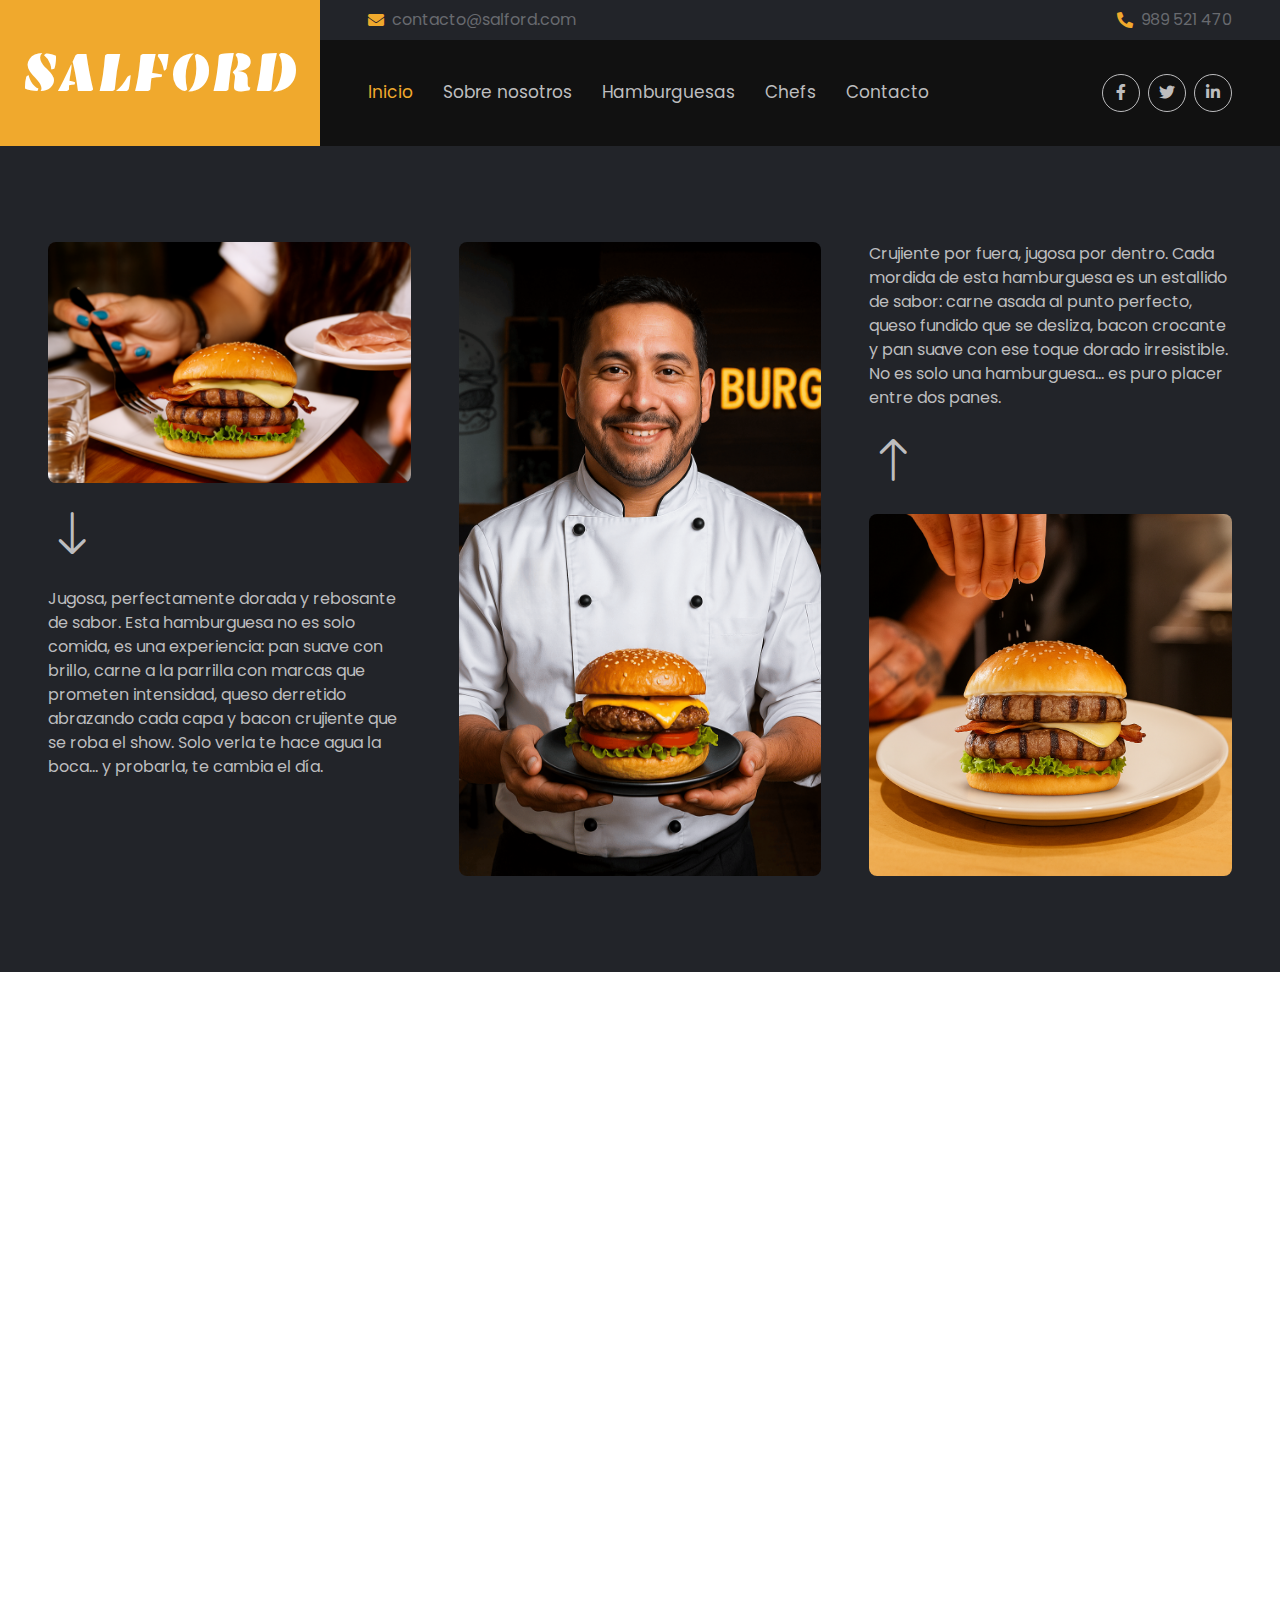
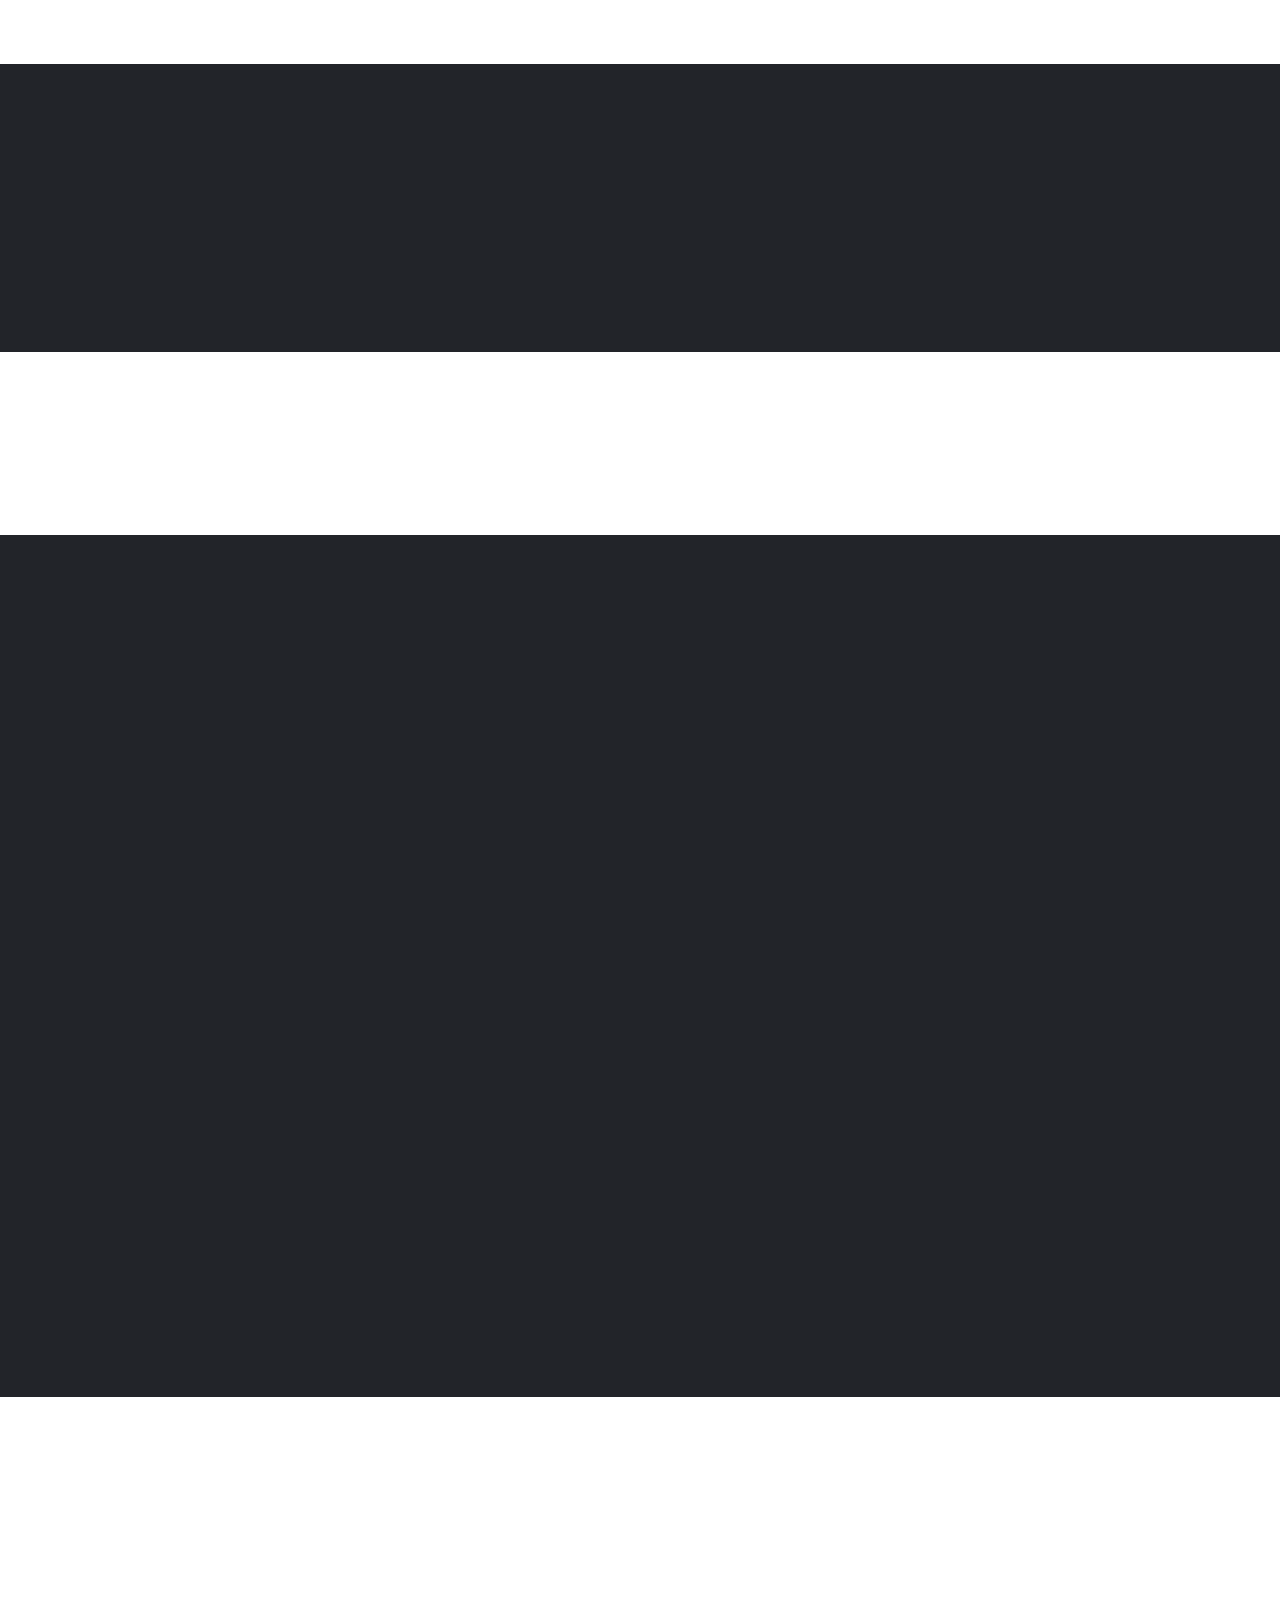
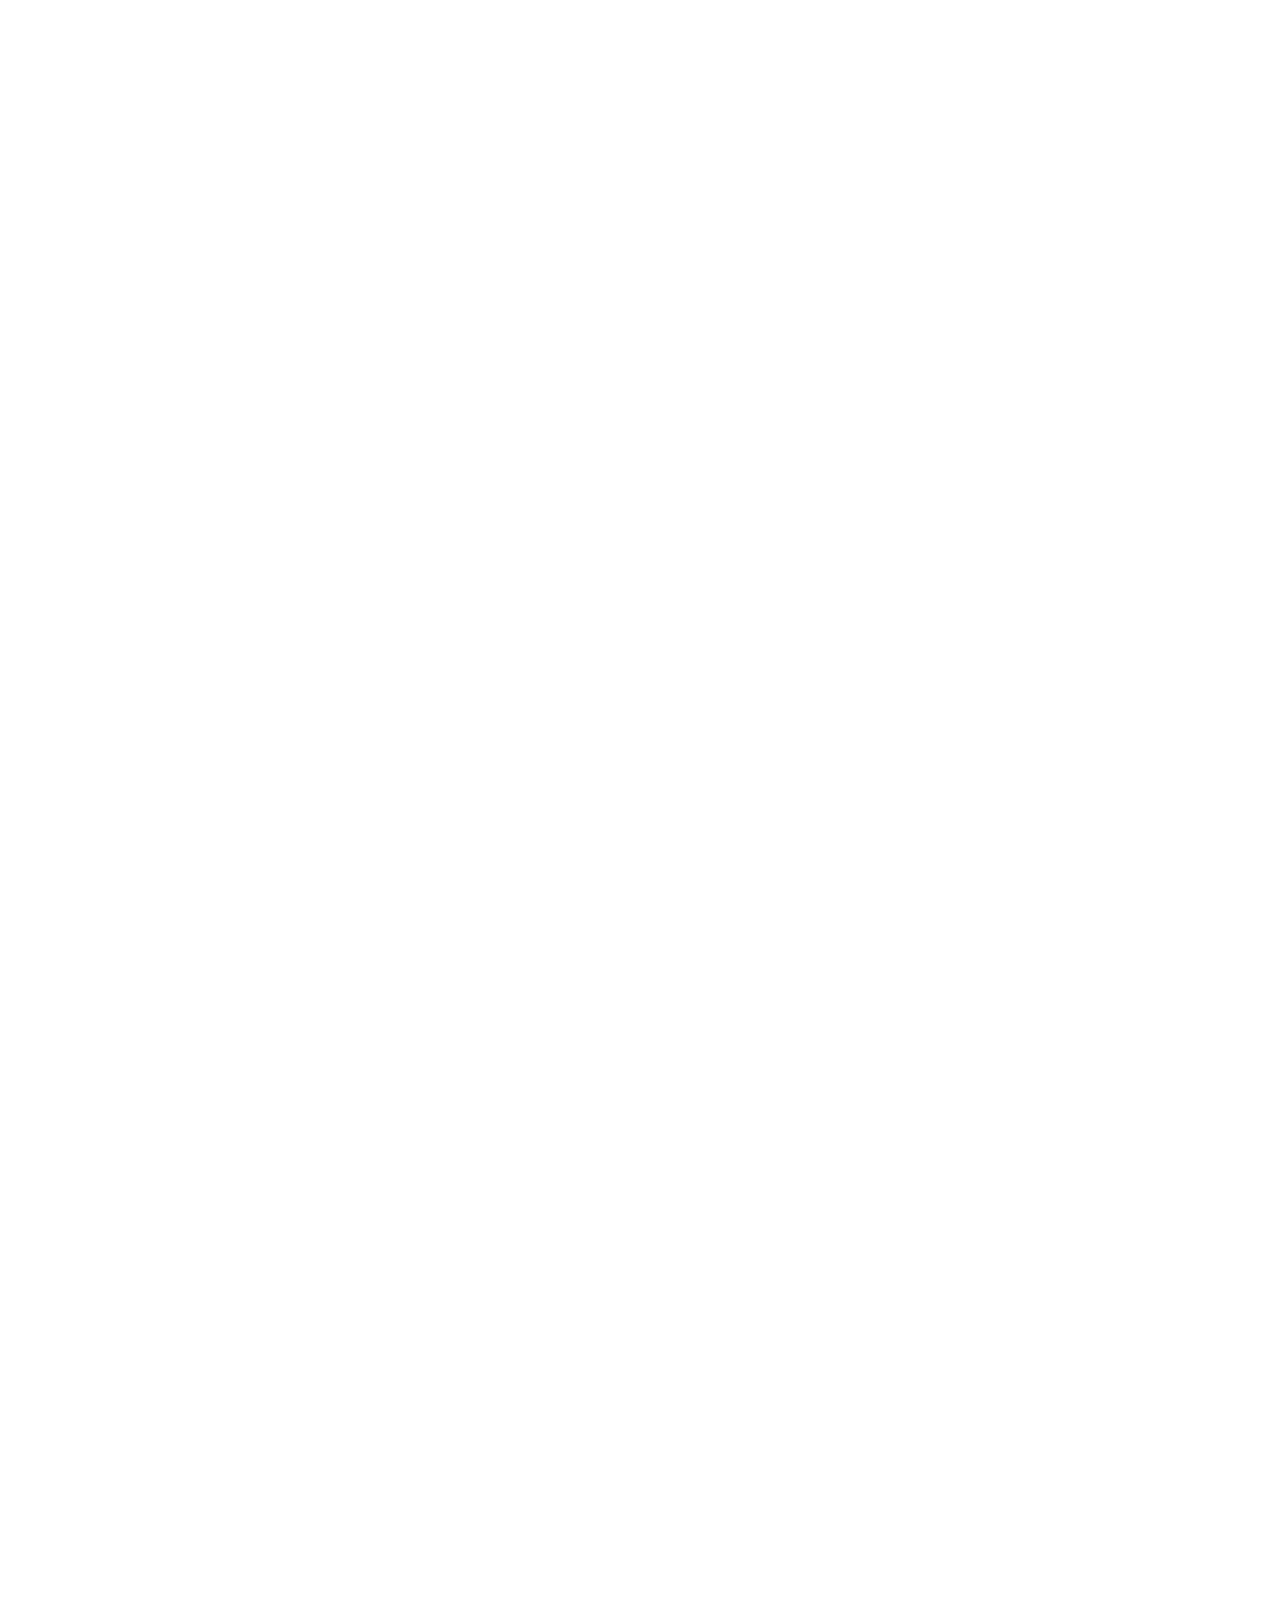
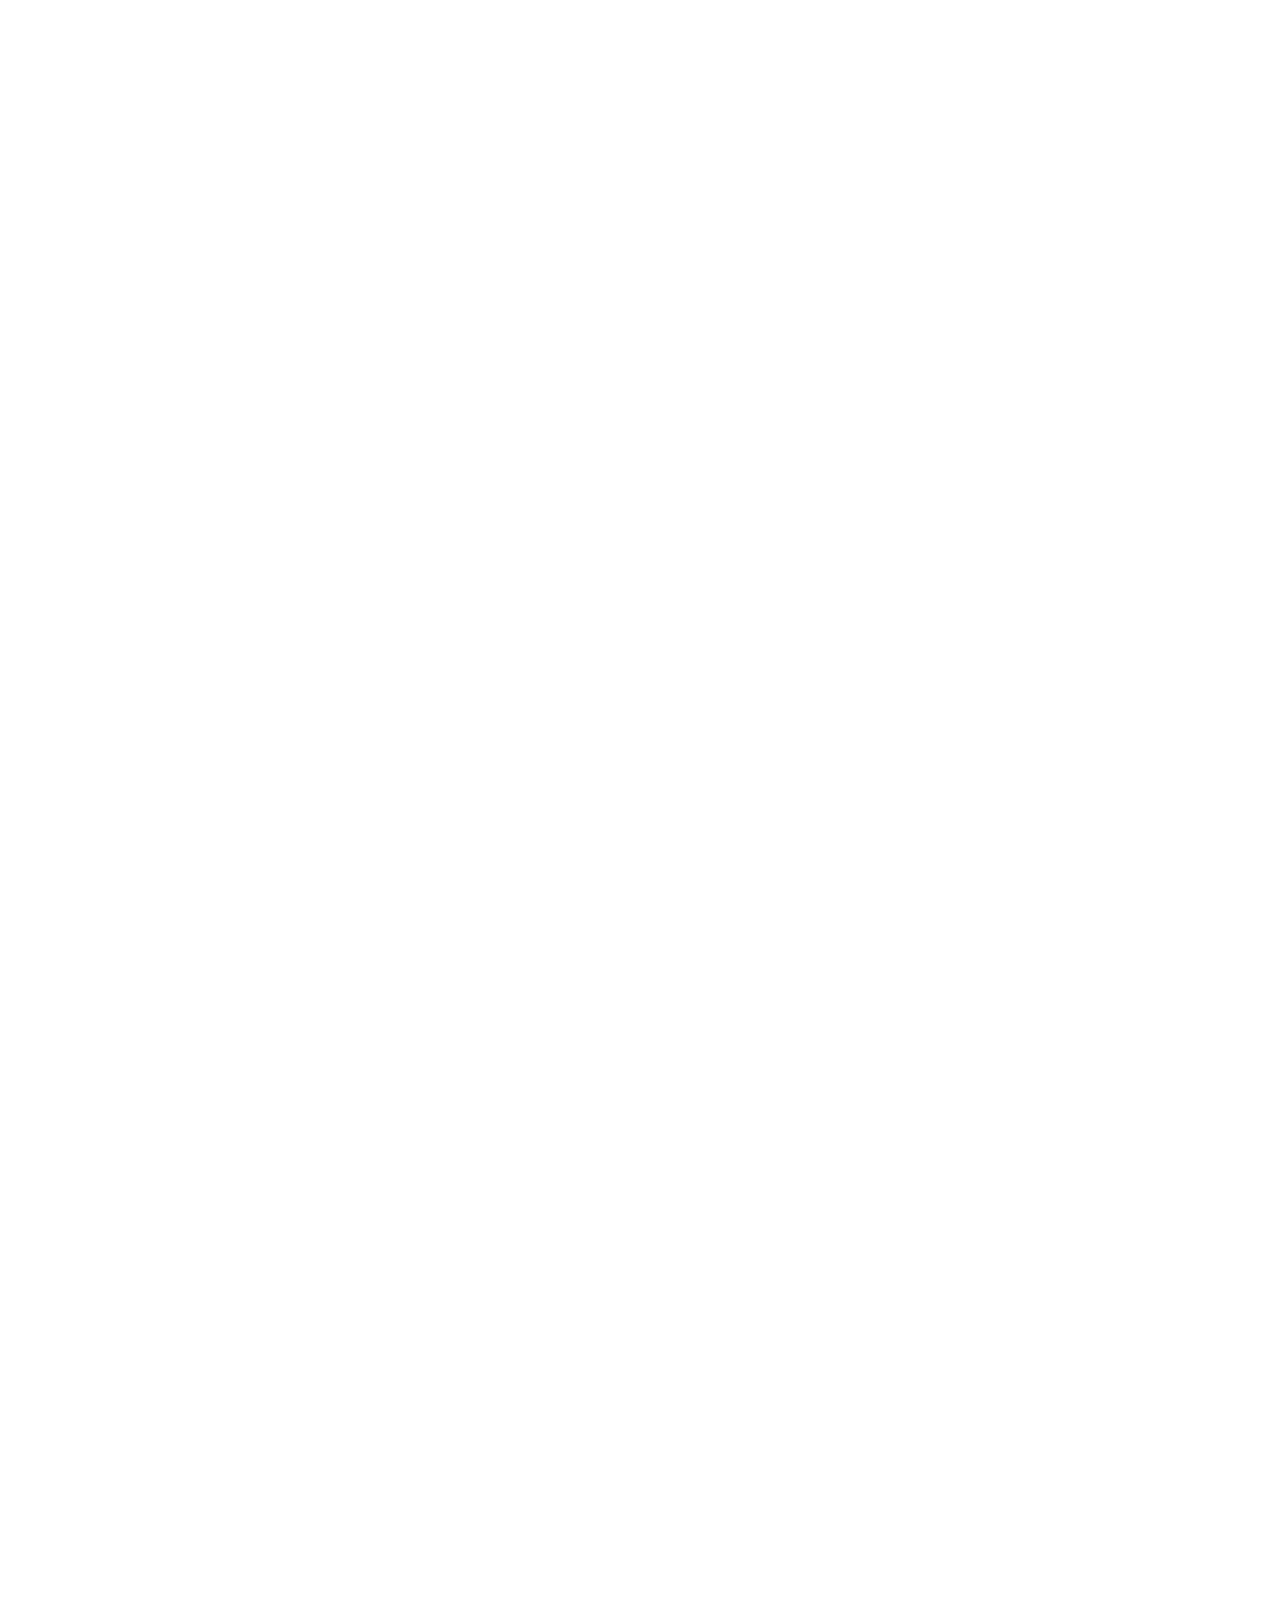
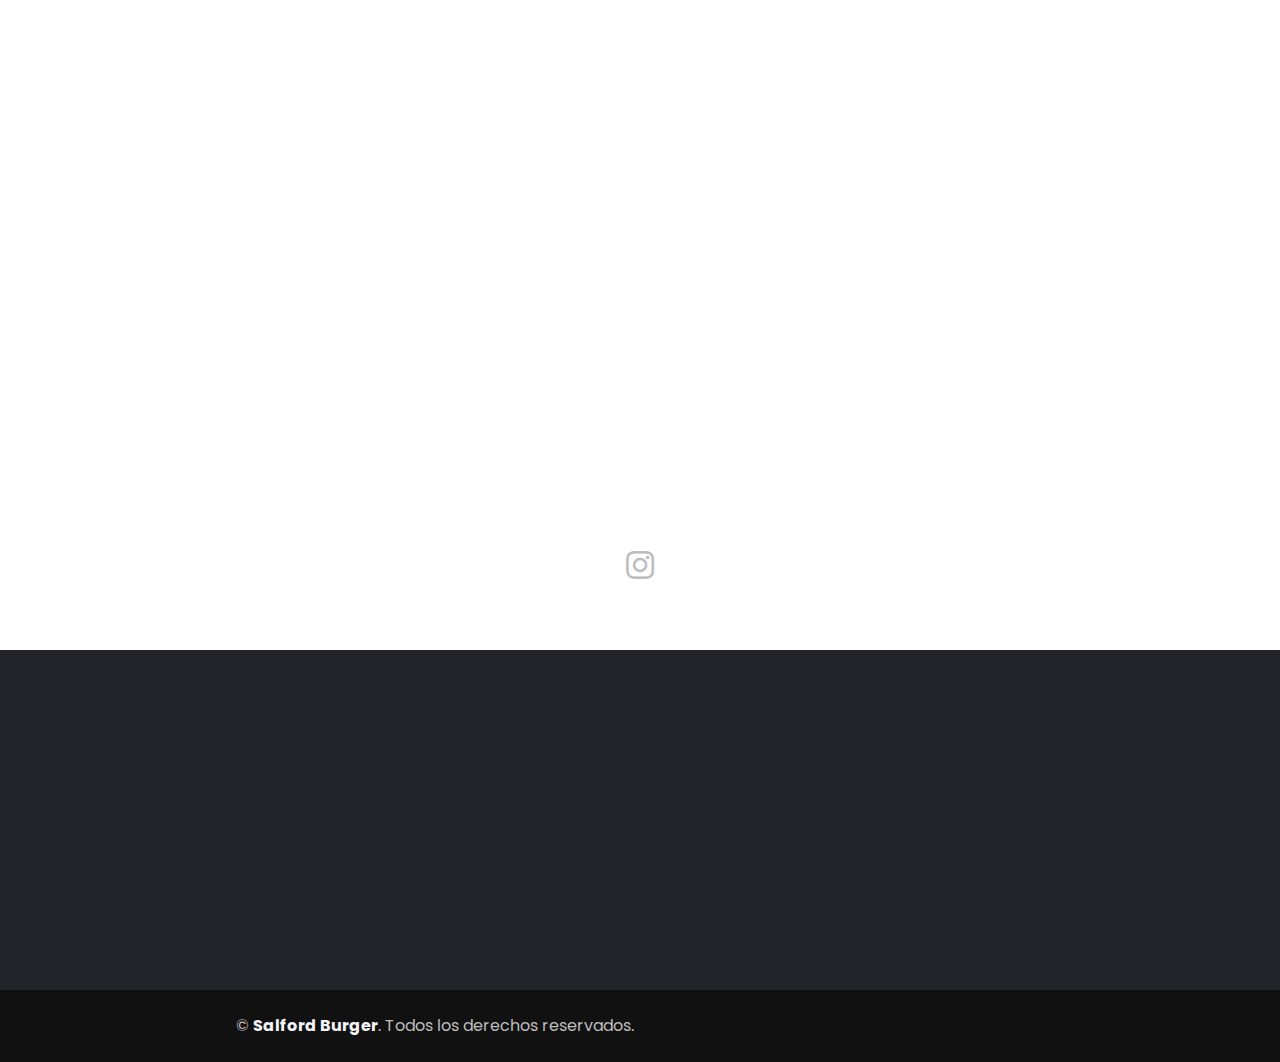
<file: index.html>
<!DOCTYPE html>
<html lang="en">

<head>
    <meta charset="utf-8">
    <title>SALFORD - BURGER</title>
    <meta content="width=device-width, initial-scale=1.0" name="viewport">
    <meta content="Free HTML Templates" name="keywords">
    <meta content="Free HTML Templates" name="description">

    <!-- Favicon -->
    <link rel="shortcut icon" href="img/favicon.ico" type="image/x-icon">

    <!-- Google Web Fonts -->
    <link rel="preconnect" href="https://fonts.googleapis.com">
    <link rel="preconnect" href="https://fonts.gstatic.com" crossorigin>
    <link href="https://fonts.googleapis.com/css2?family=Emblema+One&family=Poppins:wght@400;600&display=swap"
        rel="stylesheet">

    <!-- Icon Font Stylesheet -->
    <link href="https://cdnjs.cloudflare.com/ajax/libs/font-awesome/5.15.0/css/all.min.css" rel="stylesheet">
    <link href="https://cdn.jsdelivr.net/npm/bootstrap-icons@1.4.1/font/bootstrap-icons.css" rel="stylesheet">

    <!-- Libraries Stylesheet -->
    <link href="lib/animate/animate.min.css" rel="stylesheet">
    <link href="lib/owlcarousel/assets/owl.carousel.min.css" rel="stylesheet">

    <!-- Customized Bootstrap Stylesheet -->
    <link href="css/bootstrap.min.css" rel="stylesheet">

    <!-- Template Stylesheet -->
    <link href="css/style.css" rel="stylesheet">
</head>

<body>
    <!-- Spinner Start -->
    <div id="spinner" class="show bg-dark position-fixed translate-middle w-100 vh-100 top-50 start-50 d-flex align-items-center justify-content-center">
        <div class="spinner-border text-primary" role="status" style="width: 3rem; height: 3rem;"></div>
    </div>
    <!-- Spinner End -->


    <!-- Header Start -->
    <div class="container-fluid bg-dark px-0">
        <div class="row gx-0 wow fadeIn" data-wow-delay="0.1s">
            <div class="col-lg-3 bg-primary d-none d-lg-block">
                <a href="index.html"
                    class="navbar-brand w-100 h-100 m-0 p-0 d-flex align-items-center justify-content-center">
                    <h1 class="m-0 display-4 text-white text-uppercase">Salford</h1>
                </a>
            </div>
            <div class="col-lg-9">
                <div class="row gx-0 d-none d-lg-flex bg-dark">
                    <div class="col-6 px-5 text-start">
                        <div class="h-100 d-inline-flex align-items-center py-2 me-4">
                            <i class="fa fa-envelope text-primary me-2"></i>
                            <p class="mb-0">contacto@salford.com</p>
                        </div>
                    </div>
                    <div class="col-6 px-5 text-end">    
                        <div class="h-100 d-inline-flex align-items-center py-2">
                            <i class="fa fa-phone-alt text-primary me-2"></i>
                            <p class="mb-0">989 521 470</p>
                        </div>
                    </div>
                </div>
                <nav class="navbar navbar-expand-lg navbar-dark p-3 p-lg-0 px-lg-5" style="background: #111111;">
                    <a href="index.html" class="navbar-brand d-block d-lg-none">
                        <h1 class="m-0 display-4 text-primary text-uppercase">Salford</h1>
                    </a>
                    <button type="button" class="navbar-toggler" data-bs-toggle="collapse"
                        data-bs-target="#navbarCollapse">
                        <span class="navbar-toggler-icon"></span>
                    </button>
                    <div class="collapse navbar-collapse justify-content-between" id="navbarCollapse">
                        <div class="navbar-nav mr-auto py-0">
                            <a href="index.html" class="nav-item nav-link active">Inicio</a>
                            <a href="about.html" class="nav-item nav-link">Sobre nosotros</a>
                            <a href="menu.html" class="nav-item nav-link">Hamburguesas</a>
                            <a href="team.html" class="nav-item nav-link">Chefs</a>
                            <!-- <div class="nav-item dropdown">
                                <a href="#" class="nav-link dropdown-toggle" data-bs-toggle="dropdown">Pages</a>
                                <div class="dropdown-menu rounded-0 m-0">
                                    <a href="feature.html" class="dropdown-item">Features</a>
                                    <a href="blog.html" class="dropdown-item">Blog Post</a>
                                    <a href="testimonial.html" class="dropdown-item">Testimonial</a>
                                    <a href="404.html" class="dropdown-item">404 Error</a>
                                </div>
                            </div> -->
                            <a href="contact.html" class="nav-item nav-link">Contacto</a>
                        </div>
                        <div class="d-none d-lg-flex align-items-center py-2">
                            <a class="btn btn-outline-secondary btn-square rounded-circle ms-2" href="">
                                <i class="fab fa-facebook-f"></i>
                            </a>
                            <a class="btn btn-outline-secondary btn-square rounded-circle ms-2" href="">
                                <i class="fab fa-twitter"></i>
                            </a>
                            <a class="btn btn-outline-secondary btn-square rounded-circle ms-2" href="">
                                <i class="fab fa-linkedin-in"></i>
                            </a>
                        </div>
                    </div>
                </nav>
            </div>
        </div>
    </div>
    <!-- Header End -->


    <!-- Hero Start -->
    <div class="container-fluid p-5 mb-5 bg-dark text-secondary">
        <div class="row g-5 py-5">
            <!-- <div class="col-12 wow fadeIn" data-wow-delay="0.1s">
                <h1 class="display-1 text-secondary text-center mb-0">John Doe</h1>
            </div> -->
            <div class="col-lg-4 wow fadeIn" data-wow-delay="0.1s">
                <img class="img-fluid rounded mb-3" src="img/hero-2.png">
                <p>
                    <i class="bi bi-arrow-down animate-up-down" style="font-size: 3rem;"></i>
                </p>
                <p class="mb-0">
                    Jugosa, perfectamente dorada y rebosante de sabor. Esta hamburguesa no es solo comida, es una experiencia: pan suave con brillo, carne a la parrilla con marcas que prometen intensidad, queso derretido abrazando cada capa y bacon crujiente que se roba el show. Solo verla te hace agua la boca… y probarla, te cambia el día.
                </p>
            </div>
            <div class="col-lg-4 wow fadeIn" data-wow-delay="0.3s" style="min-height: 500px;">
                <div class="position-relative h-100">
                    <img class="position-absolute w-100 h-100 rounded" src="img/hero-1.png" style="object-fit: cover;">
                </div>
            </div>
            <div class="col-lg-4 wow fadeIn" data-wow-delay="0.5s">
                <p>
                    Crujiente por fuera, jugosa por dentro. Cada mordida de esta hamburguesa es un estallido de sabor: carne asada al punto perfecto, queso fundido que se desliza, bacon crocante y pan suave con ese toque dorado irresistible. No es solo una hamburguesa… es puro placer entre dos panes.
                </p>
                <p>
                    <i class="bi bi-arrow-up animate-up-down" style="font-size: 3rem;"></i>
                </p>
                <img class="img-fluid rounded" src="img/hero-3.png">
            </div>
        </div>
    </div>
    <!-- Hero End -->


    <!-- About Start -->
    <div class="container-fluid p-5">
        <div class="row gx-5">
            <div class="col-lg-5 mb-5 mb-lg-0 wow fadeIn" data-wow-delay="0.1s" style="min-height: 500px;">
                <div class="position-relative h-100">
                    <div class="position-absolute top-0 start-0 animate-rotate"
                        style="width: 160px; height: 160px;">
                        <img class="img-fluid" src="img/about-round.jpg" alt="">
                    </div>
                    <img class="position-absolute w-100 h-100 rounded-circle rounded-bottom rounded-end"
                        src="img/about.jpg" style="object-fit: cover;">
                </div>
            </div>
            <div class="col-lg-7">
                <div class="mb-4 wow fadeIn" data-wow-delay="0.2s">
                    <h5 class="section-title">Sobre Nosotros</h5>
                    <h1 class="display-3 mb-0">Cocinando Juntos Con El Experto</h1>
                </div>
                <p class="mb-4 wow fadeIn" data-wow-delay="0.3s">En Salford creemos que una buena hamburguesa puede contar una historia. Desde 1999, hemos servido más que hamburguesas: hemos servido encuentros, risas y momentos inolvidables. Con ingredientes frescos, carne de calidad y ese toque único que nos ha convertido en un clásico de la ciudad.</p>
                <a href="about.html" class="btn btn-primary py-3 px-4 wow fadeIn" data-wow-delay="0.4s">Conoce más sobre nosotros</a>
            </div>
        </div>
    </div>
    <!-- About End -->


    <!-- Facts Start -->
    <div class="container-fluid bg-dark facts p-5 my-5">
        <div class="row gx-5 gy-4 py-5">
            <div class="col-lg-3 col-md-6 wow fadeIn" data-wow-delay="0.1s">
                <div class="d-flex">
                    <div class="rounded-circle d-flex align-items-center justify-content-center mb-3"
                        style="width: 80px; height: 80px; background: #111111;">
                        <i class="fa fa-star fs-4 text-primary"></i>
                    </div>
                    <div class="ps-4">
                        <h5 class="text-white">Años</h5>
                        <h1 class="display-5 text-secondary mb-0" data-toggle="counter-up">25</h1>
                    </div>
                </div>
            </div>
            <div class="col-lg-3 col-md-6 wow fadeIn" data-wow-delay="0.2s">
                <div class="d-flex">
                    <div class="rounded-circle d-flex align-items-center justify-content-center mb-3"
                        style="width: 80px; height: 80px; background: #111111;">
                        <i class="fa fa-users fs-4 text-primary"></i>
                    </div>
                    <div class="ps-4">
                        <h5 class="text-white">Clientes</h5>
                        <h1 class="display-5 text-secondary mb-0" data-toggle="counter-up">50000</h1>
                    </div>
                </div>
            </div>
            <div class="col-lg-3 col-md-6 wow fadeIn" data-wow-delay="0.3s">
                <div class="d-flex">
                    <div class="rounded-circle d-flex align-items-center justify-content-center mb-3"
                        style="width: 80px; height: 80px; background: #111111;">
                        <i class="fa fa-check fs-4 text-primary"></i>
                    </div>
                    <div class="ps-4">
                        <h5 class="text-white">Premios</h5>
                        <h1 class="display-5 text-secondary mb-0" data-toggle="counter-up">30</h1>
                    </div>
                </div>
            </div>
            <div class="col-lg-3 col-md-6 wow fadeIn" data-wow-delay="0.4s">
                <div class="d-flex">
                    <div class="rounded-circle d-flex align-items-center justify-content-center mb-3"
                        style="width: 80px; height: 80px; background: #111111;">
                        <i class="fa fa-mug-hot fs-4 text-primary"></i>
                    </div>
                    <div class="ps-4">
                        <h5 class="text-white">Eventos</h5>
                        <h1 class="display-5 text-secondary mb-0" data-toggle="counter-up">20</h1>
                    </div>
                </div>
            </div>
        </div>
    </div>
    <!-- Facts End -->


    <!-- Feature Start -->
    <div class="container-fluid feature position-relative p-5 pb-0 mt-5">
        <div class="row g-5 gb-5">
            <div class="col-lg-4 col-md-6 wow fadeIn" data-wow-delay="0.1s">
                <div class="feature-item rounded text-center p-5">
                    <img class="img-fluid bg-white rounded-circle" src="img/feature-1.png" style="width: 150px; height: 150px;">
                    <h3 class="my-4">Maestro Parrillero</h3>
                    <p class="text-light">En Salford contamos con los mejores parrilleros, expertos en preparar hamburguesas jugosas, sabrosas y hechas al momento</p>
                    <p class="text-light" style="font-weight: bold;">Pasión en cada mordida</p>
                    <a class="font-body" style="letter-spacing: 1px;" href="">Leer más <i
                            class="bi bi-arrow-right"></i></a>
                </div>
            </div>
            <div class="col-lg-4 col-md-6 wow fadeIn" data-wow-delay="0.3s">
                <div class="feature-item rounded text-center p-5">
                    <img class="img-fluid bg-white rounded-circle" src="img/ham1.jpg" style="width: 150px; height: 150px;">
                    <h3 class="my-4">Variedad en el Menú</h3>
                    <p class="text-light">Desde la clásica cheeseburger hasta opciones vegetarianas y combos irresistibles. Tenemos una hamburguesa para cada antojo</p>
                    <p class="text-light" style="font-weight: bold;">¡Elige tu favorita!</p>
                    <a class="font-body" style="letter-spacing: 1px;" href="">Leer más <i
                            class="bi bi-arrow-right"></i></a>
                </div>
            </div>
            <div class="col-lg-4 col-md-6 wow fadeIn" data-wow-delay="0.5s">
                <div class="feature-item rounded text-center p-5">
                    <img class="img-fluid bg-white rounded-circle" src="img/fr.jpg" style="width: 150px; height: 150px;">
                    <h3 class="my-4">Ingredientes Frescos y Saludables</h3>
                    <p class="text-light">Usamos solo ingredientes naturales, pan artesanal, carnes seleccionadas y vegetales frescos</p>
                    <p class="text-light" style="font-weight: bold;">Sabor auténtico, calidad garantizada</p>
                    <a class="font-body" style="letter-spacing: 1px;" href="">Leer más <i
                            class="bi bi-arrow-right"></i></a>
                </div>
            </div>
            <div class="col-lg-12 col-md-6 text-center wow fadeIn" data-wow-delay="0.1s">
                <h1 class="display-4 text-secondary mb-4"><span class="text-primary">30% de Descuento</span><br> Por esta Temporada</h1>
                <a href="" class="btn btn-primary py-3 px-5">Ordena Ahora</a>
            </div>
        </div>
    </div>
    <!-- Feature End -->


    <!-- Menu Preview Start -->
    <div class="container-fluid menu py-5 px-0">
        <div class="mb-5 text-center wow fadeIn" data-wow-delay="0.1s" style="max-width: 700px; margin: auto;">
            <h5 class="section-title">Nuestro Menú</h5>
            <h1 class="display-3 mb-0">Hamburguesas destacadas</h1>
            <p class="mt-3">Descubre nuestras creaciones más populares</p>
        </div>
        <div class="row g-0 justify-content-center">
            <div class="col-lg-3 col-md-4 col-sm-6 wow fadeIn" data-wow-delay="0.1s">
                <div class="position-relative">
                    <img class="img-fluid" src="img/h1.png" alt="">
                    <div class="position-absolute bottom-0 end-0 mb-4 me-4 py-1 px-3 bg-dark rounded-pill text-primary">
                        La Explosiva</div>
                </div>
            </div>
            <div class="col-lg-3 col-md-4 col-sm-6 wow fadeIn" data-wow-delay="0.2s">
                <div class="position-relative">
                    <img class="img-fluid" src="img/h2.png" alt="">
                    <div class="position-absolute bottom-0 end-0 mb-4 me-4 py-1 px-3 bg-dark rounded-pill text-primary">
                        La Clásica Salford</div>
                </div>
            </div>
            <div class="col-lg-3 col-md-4 col-sm-6 wow fadeIn" data-wow-delay="0.3s">
                <div class="position-relative">
                    <img class="img-fluid" src="img/h4.png" alt="">
                    <div class="position-absolute bottom-0 end-0 mb-4 me-4 py-1 px-3 bg-dark rounded-pill text-primary">
                        Smoky BBQ</div>
                </div>
            </div>
            <div class="col-lg-3 col-md-4 col-sm-6 wow fadeIn" data-wow-delay="0.4s">
                <div class="position-relative">
                    <img class="img-fluid" src="img/h7.png" alt="">
                    <div class="position-absolute bottom-0 end-0 mb-4 me-4 py-1 px-3 bg-dark rounded-pill text-primary">
                        Veggie Supreme</div>
                </div>
            </div>
        </div>
        <div class="text-center mt-5 wow fadeIn" data-wow-delay="0.5s">
            <a href="menu.html" class="btn btn-primary py-3 px-5">Ver menú completo</a>
        </div>
    </div>
    <!-- Menu End -->


    <!-- Team Preview Start -->
    <div class="container-fluid p-5">
        <div class="mb-5 text-center wow fadeIn" data-wow-delay="0.1s" style="max-width: 700px; margin: auto;">
            <h5 class="section-title">Chef Principal</h5>
            <h1 class="display-3 mb-0">Conoce a nuestro maestro</h1>
            <p class="mt-3">El talento detrás de nuestras creaciones</p>
        </div>
        <div class="row justify-content-center">
            <div class="col-lg-4 col-md-6 wow fadeIn" data-wow-delay="0.1s">
                <div class="team-item position-relative">
                    <div class="position-relative overflow-hidden rounded-circle rounded-bottom rounded-end">
                        <img class="img-fluid w-100" src="img/team-1.jpg" alt="">
                        <div class="team-overlay">
                            <div class="d-flex align-items-center justify-content-start">
                                <a class="btn btn-light btn-square rounded-circle mx-1" href="#"><i
                                        class="fab fa-twitter"></i></a>
                                <a class="btn btn-light btn-square rounded-circle mx-1" href="#"><i
                                        class="fab fa-facebook-f"></i></a>
                                <a class="btn btn-light btn-square rounded-circle mx-1" href="#"><i
                                        class="fab fa-linkedin-in"></i></a>
                            </div>
                        </div>
                    </div>
                    <div class="position-absolute start-0 bottom-0 d-flex flex-column justify-content-center w-100 rounded-bottom text-center"
                        style="height: 100px; background: rgba(34, 36, 41, .9);">
                        <h5 class="text-light">Gordon Ramsay</h5>
                        <p class="small text-uppercase text-secondary m-0" style="letter-spacing: 3px;">Chef Maestro</p>
                    </div>
                </div>
            </div>
        </div>
        <div class="text-center mt-5 wow fadeIn" data-wow-delay="0.3s">
            <a href="team.html" class="btn btn-primary py-3 px-5">Conocer todo el equipo</a>
        </div>
    </div>
    <!-- Team End -->


    <!-- Testimonial Start -->
    <div class="container-fluid p-0 my-5">
        <div class="row g-0">
            <div class="col-lg-6 wow fadeIn" data-wow-delay="0.1s" style="min-height: 500px;">
                <div class="h-100 position-relative overflow-hidden" style="border-top-left-radius: 50%;">
                    <img class="position-absolute w-100 h-100" src="img/Testimonio.jpg" style="object-fit: cover;">
                </div>
            </div>
            <div class="col-lg-6 bg-dark p-5 overflow-hidden wow fadeIn" data-wow-delay="0.3s" style="border-bottom-right-radius: 50%;">
                <div class="mb-5">
                    <h5 class="section-title">Testimonios</h5>
                    <h1 class="display-3 text-secondary mb-0">Lo que nuestros clientes dicen</h1>
                </div>
                <div class="owl-carousel testimonial-carousel">
                    <div class="testimonial-item">
                        <p class="fs-4 fw-normal text-light mb-4"><i
                                class="fa fa-quote-left text-primary me-3"></i>Una de sus mejores fuertes son las hamburguesas de pollo con salsa BBQ, muy buen sabor, y una destacable atención al público</p>
                        <div class="d-flex align-items-center">
                            <img class="img-fluid rounded-circle" src="img/testimonial-1.jpg" alt="">
                            <div class="ps-4">
                                <h5 class="text-secondary">Estefania Calderon</h5>
                                <span class="small text-uppercase text-secondary"
                                    style="letter-spacing: 3px;">Empresaria</span>
                            </div>
                        </div>
                    </div>
                    <div class="testimonial-item">
                        <p class="fs-4 fw-normal text-light mb-4"><i
                                class="fa fa-quote-left text-primary me-3"></i>Muy buen lugar y ambiente agradable, recomendado para una tarde con amigos y familia.</p>
                        <div class="d-flex align-items-center">
                            <img class="img-fluid rounded-circle" src="img/testimonial-2.jpg" alt="">
                            <div class="ps-4">
                                <h5 class="text-secondary">Jerry Lozano</h5>
                                <span class="small text-uppercase text-secondary"
                                    style="letter-spacing: 3px;">Empresario</span>
                            </div>
                        </div>
                    </div>
                </div>
            </div>
        </div>
    </div>
    <!-- Testimonial End -->


    <!-- Blog Start -->
<div class="container-fluid p-5">
    <div class="mb-5 text-center wow fadeIn" data-wow-delay="0.1s" style="max-width: 700px; margin: auto;">
        <h5 class="section-title">Nuestro Blog</h5>
        <h1 class="display-3 mb-0">Últimos Articulos del Blog de comida</h1>
    </div>
    <div class="row g-5">
        <div class="col-lg-4 col-md-6 wow fadeIn" data-wow-delay="0.1s">
            <div class="blog-item">
                <div class="position-relative overflow-hidden rounded-top">
                    <img class="img-fluid" src="img/Hamgurguesa1.jpeg" alt="Hamburguesa 1">
                </div>
                <div class="bg-dark d-flex align-items-center rounded-bottom p-4">
                    <div class="flex-shrink-0 text-center text-secondary border-end border-secondary pe-3 me-3">
                        <span>05</span>
                        <h6 class="text-primary text-uppercase mb-0">MAY</h6>
                        <span>2025</span>
                    </div>
                    <a class="h5 lh-base text-light" href="">Nueva Hamburguesa ‘La Explosiva’: ¡Un sabor que no te puedes perder!</a>
                </div>
            </div>
        </div>
        <div class="col-lg-4 col-md-6 wow fadeIn" data-wow-delay="0.3s">
            <div class="blog-item">
                <div class="position-relative overflow-hidden rounded-top">
                    <img class="img-fluid" src="img/Hamburguesa2.jpeg" alt="Hamburguesa 2">
                </div>
                <div class="bg-dark d-flex align-items-center rounded-bottom p-4">
                    <div class="flex-shrink-0 text-center text-secondary border-end border-secondary pe-3 me-3">
                        <span>10</span>
                        <h6 class="text-primary text-uppercase mb-0">MAY</h6>
                        <span>2025</span>
                    </div>
                    <a class="h5 lh-base text-light" href="">Promoción de temporada: Combo especial con papas y bebida a precio irresistible</a>
                </div>
            </div>
        </div>
        <div class="col-lg-4 col-md-6 wow fadeIn" data-wow-delay="0.5s">
            <div class="blog-item">
                <div class="position-relative overflow-hidden rounded-top">
                    <img class="img-fluid" src="img/Hamburguesa3.jpeg" alt="Hamburguesa 3">
                </div>
                <div class="bg-dark d-flex align-items-center rounded-bottom p-4">
                    <div class="flex-shrink-0 text-center text-secondary border-end border-secondary pe-3 me-3">
                        <span>15</span>
                        <h6 class="text-primary text-uppercase mb-0">MAY</h6>
                        <span>2025</span>
                    </div>
                    <a class="h5 lh-base text-light" href="">Descubre nuestros combos especiales de invierno: ¡calidez y sabor en cada bocado!</a>
                </div>
            </div>
        </div>
    </div>
    <div class="text-center mt-5 wow fadeIn" data-wow-delay="0.5s">
        <a href="blog.html" class="btn btn-primary py-3 px-5">Ver todas las noticias</a>
    </div>
</div>

    
    <!-- Blog End -->


    <!-- Instagram Start -->
    <div class="container-fluid position-relative instagram p-0 mt-5">
        <a href="https://instagram.com/salfordburger" class="d-flex align-items-center justify-content-center position-absolute top-50 start-50 translate-middle bg-white rounded-circle" style="width: 100px; height: 100px; z-index: 1;">
            <i class="fab fa-instagram fa-2x text-secondary"></i>
        </a>
        <div class="row g-0">
            <div class="col-lg-2 col-md-3 col-sm-4 wow fadeIn" data-wow-delay="0.1s">
                <img class="img-fluid" src="img/menu-2.png" alt="">
            </div>
            <div class="col-lg-2 col-md-3 col-sm-4 wow fadeIn" data-wow-delay="0.2s">
                <img class="img-fluid" src="img/menu-3.png" alt="">
            </div>
            <div class="col-lg-2 col-md-3 col-sm-4 wow fadeIn" data-wow-delay="0.3s">
                <img class="img-fluid" src="img/menu-4.png" alt="">
            </div>
            <div class="col-lg-2 col-md-3 col-sm-4 wow fadeIn" data-wow-delay="0.4s">
                <img class="img-fluid" src="img/menu-5.png" alt="">
            </div>
            <div class="col-lg-2 col-md-3 col-sm-4 wow fadeIn" data-wow-delay="0.5s">
                <img class="img-fluid" src="img/menu-6.png" alt="">
            </div>
            <div class="col-lg-2 col-md-3 col-sm-4 wow fadeIn" data-wow-delay="0.6s">
                <img class="img-fluid" src="img/menu-7.png" alt="">
            </div>
        </div>
    </div>
    <!-- Instagram End -->


    <!-- Footer Start -->
    <div class="container-fluid bg-dark text-secondary px-5">
        <div class="row gx-5 wow fadeIn" data-wow-delay="0.1s">
            <div class="col-lg-8 col-md-6">
                <div class="row gx-5">
                    <div class="col-lg-4 col-md-12 pt-5 mb-5">
                        <h3 class="text-light mb-4">Póngase en contacto</h3>
                        <div class="d-flex mb-2">
                            <i class="bi bi-geo-alt text-primary me-2"></i>
                            <p class="mb-0">Saenz Peña 819, Chiclayo</p>
                        </div>
                        <div class="d-flex mb-2">
                            <i class="bi bi-envelope-open text-primary me-2"></i>
                            <p class="mb-0">contacto@salford.com</p>
                        </div>
                        <div class="d-flex mb-2">
                            <i class="bi bi-telephone text-primary me-2"></i>
                            <p class="mb-0">989 521 470</p>
                        </div>
                        <div class="d-flex mt-4">
                            <a class="btn btn-primary btn-square rounded-circle me-2" href="https://twitter.com/salfordburger"><i
                                    class="fab fa-twitter"></i></a>
                            <a class="btn btn-primary btn-square rounded-circle me-2" href="https://facebook.com/salfordburger"><i
                                    class="fab fa-facebook-f"></i></a>
                            <a class="btn btn-primary btn-square rounded-circle me-2" href="https://linkedin.com/company/salfordburger"><i
                                    class="fab fa-linkedin-in"></i></a>
                            <a class="btn btn-primary btn-square rounded-circle" href="https://instagram.com/salfordburger"><i
                                    class="fab fa-instagram"></i></a>
                        </div>
                    </div>
                    <div class="col-lg-4 col-md-12 pt-0 pt-lg-5 mb-5">
                        <h3 class="text-light mb-4">Links Rápidos</h3>
                        <div class="d-flex flex-column justify-content-start">
                            <a class="text-secondary mb-2" href="index.html"><i
                                    class="bi bi-arrow-right text-primary me-2"></i>Inicio</a>
                            <a class="text-secondary mb-2" href="about.html"><i
                                    class="bi bi-arrow-right text-primary me-2"></i>Sobre nosotros</a>
                            <a class="text-secondary mb-2" href="menu.html"><i
                                    class="bi bi-arrow-right text-primary me-2"></i>Hamburguesas</a>
                            <a class="text-secondary mb-2" href="team.html"><i
                                    class="bi bi-arrow-right text-primary me-2"></i>Chefs</a>
                            <!-- <a class="text-secondary mb-2" href="blog.html"><i class="bi bi-arrow-right text-primary me-2"></i>Blog</a> -->
                            <a class="text-secondary" href="contact.html"><i class="bi bi-arrow-right text-primary me-2"></i>Contáctanos</a>
                        </div>
                    </div>
                    <!-- <div class="col-lg-4 col-md-12 pt-0 pt-lg-5 mb-5">
                        <h3 class="text-light mb-4">More Links</h3>
                        <div class="d-flex flex-column justify-content-start">
                            <a class="text-secondary mb-2" href="#"><i
                                    class="bi bi-arrow-right text-primary me-2"></i>Home</a>
                            <a class="text-secondary mb-2" href="#"><i
                                    class="bi bi-arrow-right text-primary me-2"></i>About Us</a>
                            <a class="text-secondary mb-2" href="#"><i
                                    class="bi bi-arrow-right text-primary me-2"></i>Food Menu</a>
                            <a class="text-secondary mb-2" href="#"><i
                                    class="bi bi-arrow-right text-primary me-2"></i>Our Chefs</a>
                            <a class="text-secondary mb-2" href="#"><i
                                    class="bi bi-arrow-right text-primary me-2"></i>Latest Blog</a>
                            <a class="text-secondary" href="#"><i
                                    class="bi bi-arrow-right text-primary me-2"></i>Contact Us</a>
                        </div>
                    </div> -->
                </div>
            </div>
            <div class="col-lg-4 col-md-6">
                <div class="d-flex flex-column align-items-center justify-content-center text-center h-100 p-5"
                    style="background: #111111;">
                    <h3 class="text-white mb-4">Newsletter</h3>
                    <h6 class="text-uppercase text-light mb-2">Suscríbete a nuestro newsletter</h6>
                    <!-- <p class="small text-secondary">Amet justo diam dolor rebum lorem sit stet sea justo kasd</p> -->
                    <form action="procesar_newsletter.php" method="POST">
                        <div class="input-group">
                            <input type="email" name="email_newsletter" class="form-control border-white p-3" placeholder="Tu correo" required>
                            <button class="btn btn-primary" type="submit">Suscríbete</button>
                        </div>
                    </form>
                </div>
            </div>
        </div>
    </div>
    <div class="container-fluid py-4 py-lg-0 px-5" style="background: #111111;">
        <div class="row gx-5">
            <div class="col-lg-8">
                <div class="py-lg-4 text-center">
                    <p class="text-secondary mb-0">&copy; <a class="text-light fw-bold" href="#">Salford Burger</a>.
                        Todos los derechos reservados. <!-- Distributed by <a class="text-light fw-bold"
                            href="https://themewagon.com">ThemeWagon</a></p> -->
                </div>
            </div>
            <div class="col-lg-4">
                <div class="py-lg-4 text-center credit">
                    <!--/*** This template is free as long as you keep the below author’s credit link/attribution link/backlink. ***/-->
                    <!--/*** If you'd like to use the template without the below author’s credit link/attribution link/backlink, ***/-->
                    <!--/*** you can purchase the Credit Removal License from "https://htmlcodex.com/credit-removal". ***/-->
                    <!-- <p class="text-light mb-0">Designed by <a class="text-light fw-bold" target="_blank"
                            href="#">HTML Codex</a></p> -->
                </div>
            </div>
        </div>
    </div>
    <!-- Footer End -->


    <!-- Back to Top -->
    <a href="#" class="btn btn-dark py-3 fs-4 back-to-top"><i class="bi bi-arrow-up"></i></a>


    <!-- JavaScript Libraries -->
    <script src="https://ajax.googleapis.com/ajax/libs/jquery/3.6.4/jquery.min.js"></script>
    <script src="https://cdn.jsdelivr.net/npm/bootstrap@5.0.0/dist/js/bootstrap.bundle.min.js"></script>
    <script src="lib/wow/wow.min.js"></script>
    <script src="lib/easing/easing.min.js"></script>
    <script src="lib/waypoints/waypoints.min.js"></script>
    <script src="lib/counterup/counterup.min.js"></script>
    <script src="lib/owlcarousel/owl.carousel.min.js"></script>

    <!-- Template Javascript -->
    <script src="js/main.js"></script>
</body>

</html>
</file>
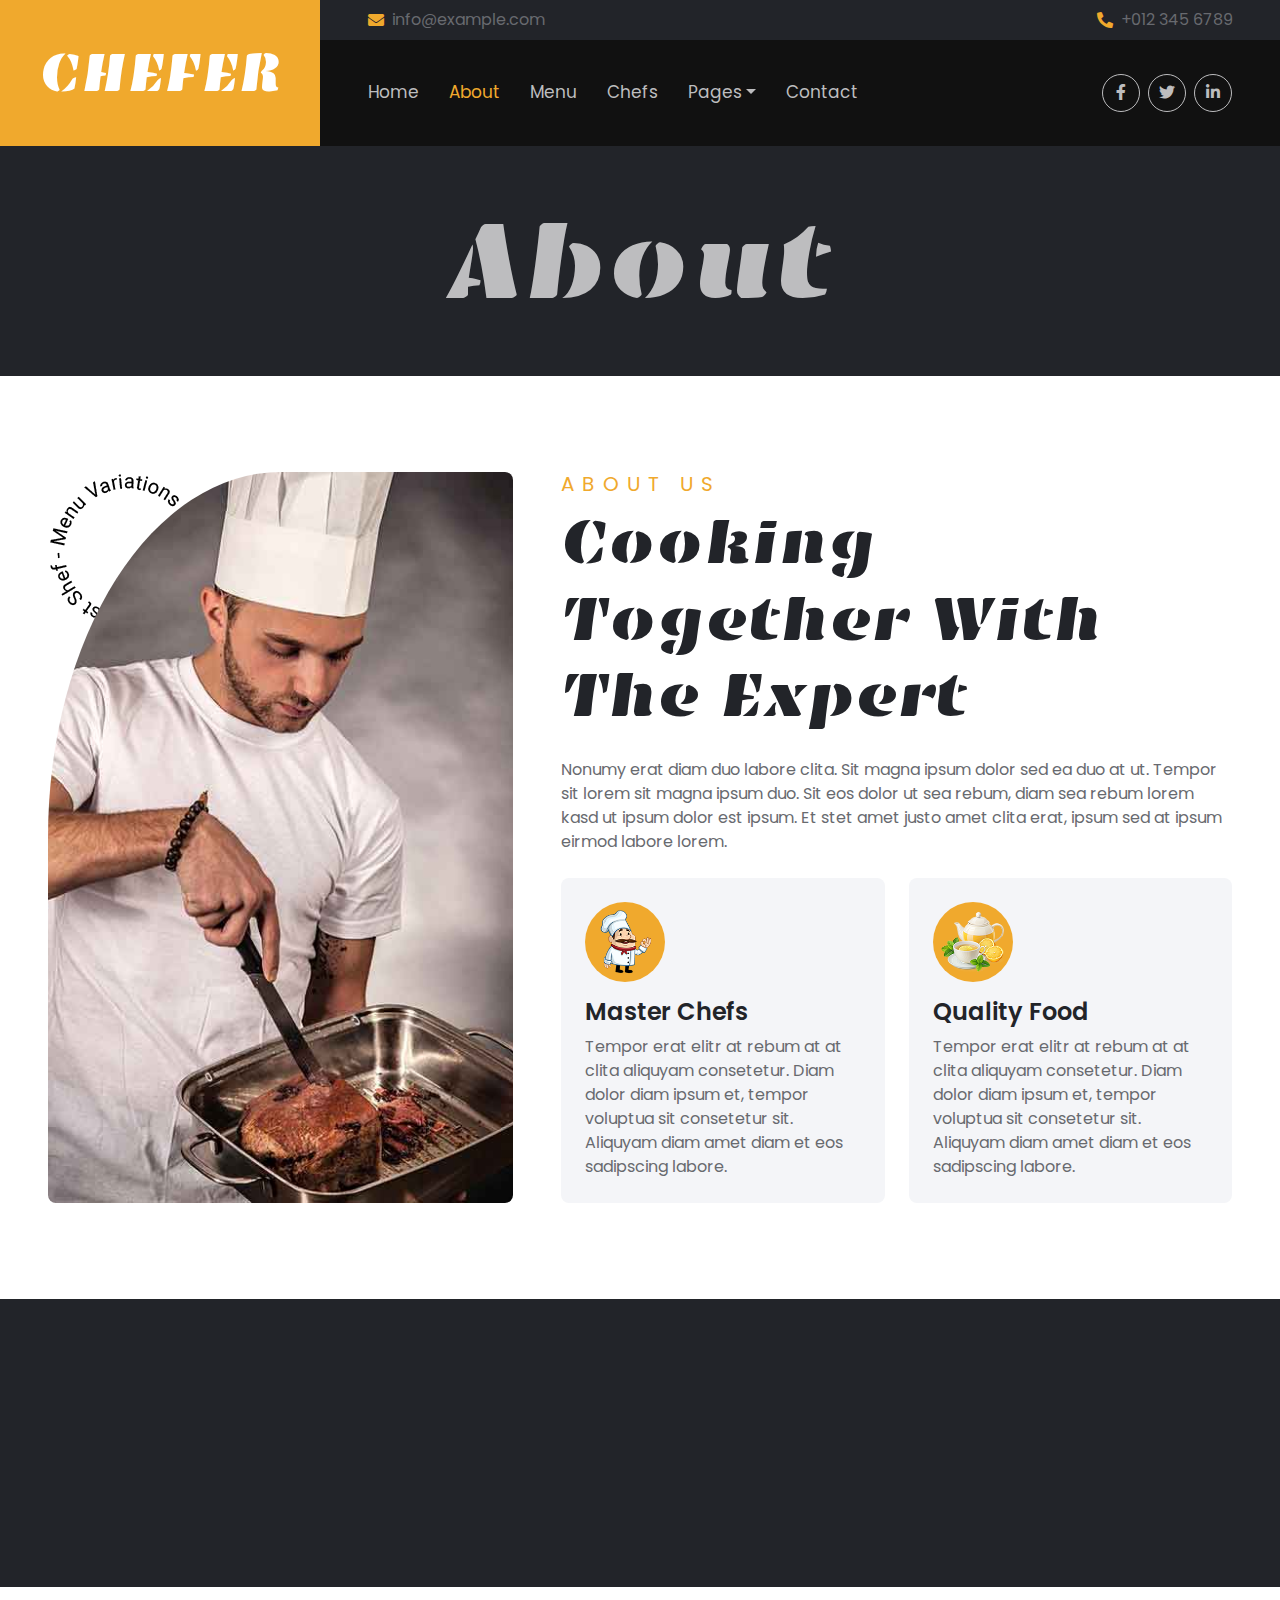
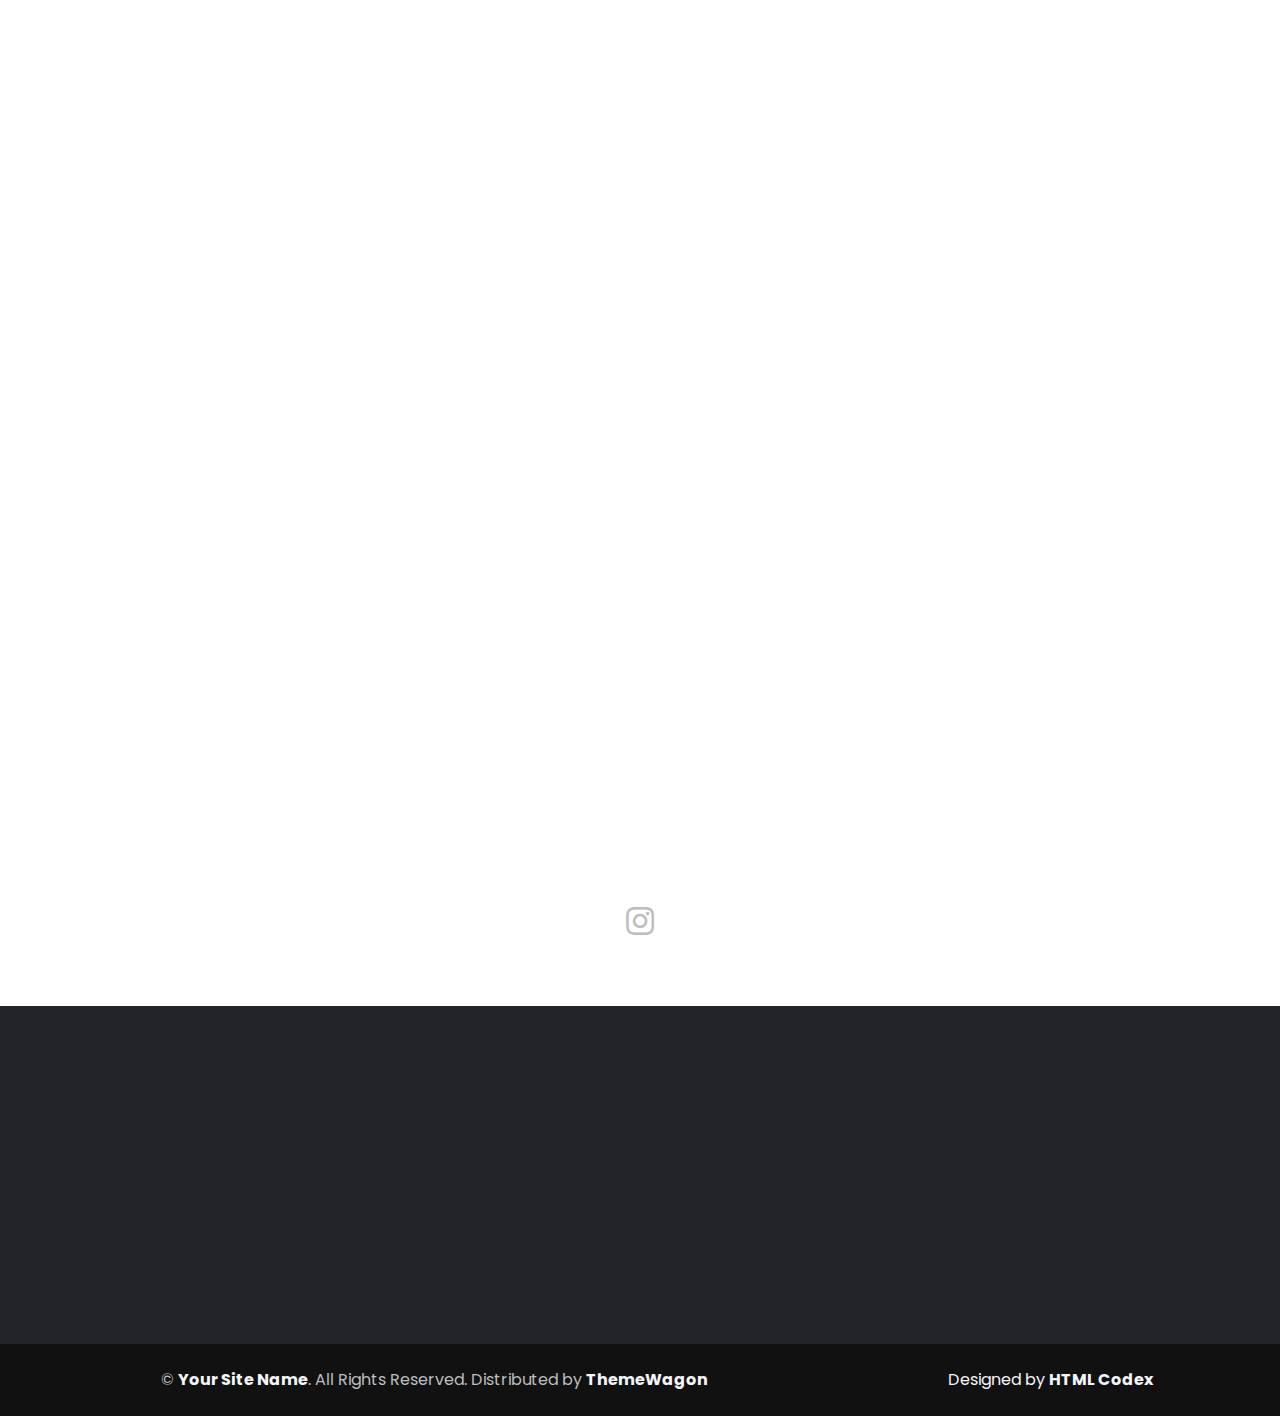
<file: about.html>
<!DOCTYPE html>
<html lang="en">

<head>
    <meta charset="utf-8">
    <title>CHEFER - Chef Website Template</title>
    <meta content="width=device-width, initial-scale=1.0" name="viewport">
    <meta content="Free HTML Templates" name="keywords">
    <meta content="Free HTML Templates" name="description">

    <!-- Favicon -->
    <link href="img/favicon.ico" rel="icon">

    <!-- Google Web Fonts -->
    <link rel="preconnect" href="https://fonts.googleapis.com">
    <link rel="preconnect" href="https://fonts.gstatic.com" crossorigin>
    <link href="https://fonts.googleapis.com/css2?family=Emblema+One&family=Poppins:wght@400;600&display=swap"
        rel="stylesheet">

    <!-- Icon Font Stylesheet -->
    <link href="https://cdnjs.cloudflare.com/ajax/libs/font-awesome/5.15.0/css/all.min.css" rel="stylesheet">
    <link href="https://cdn.jsdelivr.net/npm/bootstrap-icons@1.4.1/font/bootstrap-icons.css" rel="stylesheet">

    <!-- Libraries Stylesheet -->
    <link href="lib/animate/animate.min.css" rel="stylesheet">
    <link href="lib/owlcarousel/assets/owl.carousel.min.css" rel="stylesheet">

    <!-- Customized Bootstrap Stylesheet -->
    <link href="css/bootstrap.min.css" rel="stylesheet">

    <!-- Template Stylesheet -->
    <link href="css/style.css" rel="stylesheet">
</head>

<body>
    <!-- Spinner Start -->
    <div id="spinner" class="show bg-dark position-fixed translate-middle w-100 vh-100 top-50 start-50 d-flex align-items-center justify-content-center">
        <div class="spinner-border text-primary" role="status" style="width: 3rem; height: 3rem;"></div>
    </div>
    <!-- Spinner End -->


    <!-- Header Start -->
    <div class="container-fluid bg-dark px-0">
        <div class="row gx-0 wow fadeIn" data-wow-delay="0.1s">
            <div class="col-lg-3 bg-primary d-none d-lg-block">
                <a href="index.html"
                    class="navbar-brand w-100 h-100 m-0 p-0 d-flex align-items-center justify-content-center">
                    <h1 class="m-0 display-4 text-white text-uppercase">Chefer</h1>
                </a>
            </div>
            <div class="col-lg-9">
                <div class="row gx-0 d-none d-lg-flex bg-dark">
                    <div class="col-6 px-5 text-start">
                        <div class="h-100 d-inline-flex align-items-center py-2 me-4">
                            <i class="fa fa-envelope text-primary me-2"></i>
                            <p class="mb-0">info@example.com</p>
                        </div>
                    </div>
                    <div class="col-6 px-5 text-end">    
                        <div class="h-100 d-inline-flex align-items-center py-2">
                            <i class="fa fa-phone-alt text-primary me-2"></i>
                            <p class="mb-0">+012 345 6789</p>
                        </div>
                    </div>
                </div>
                <nav class="navbar navbar-expand-lg navbar-dark p-3 p-lg-0 px-lg-5" style="background: #111111;">
                    <a href="index.html" class="navbar-brand d-block d-lg-none">
                        <h1 class="m-0 display-4 text-primary text-uppercase">Chefer</h1>
                    </a>
                    <button type="button" class="navbar-toggler" data-bs-toggle="collapse"
                        data-bs-target="#navbarCollapse">
                        <span class="navbar-toggler-icon"></span>
                    </button>
                    <div class="collapse navbar-collapse justify-content-between" id="navbarCollapse">
                        <div class="navbar-nav mr-auto py-0">
                            <a href="index.html" class="nav-item nav-link">Home</a>
                            <a href="about.html" class="nav-item nav-link active">About</a>
                            <a href="menu.html" class="nav-item nav-link">Menu</a>
                            <a href="team.html" class="nav-item nav-link">Chefs</a>
                            <div class="nav-item dropdown">
                                <a href="#" class="nav-link dropdown-toggle" data-bs-toggle="dropdown">Pages</a>
                                <div class="dropdown-menu rounded-0 m-0">
                                    <a href="feature.html" class="dropdown-item">Features</a>
                                    <a href="blog.html" class="dropdown-item">Blog Post</a>
                                    <a href="testimonial.html" class="dropdown-item">Testimonial</a>
                                    <a href="404.html" class="dropdown-item">404 Error</a>
                                </div>
                            </div>
                            <a href="contact.html" class="nav-item nav-link">Contact</a>
                        </div>
                        <div class="d-none d-lg-flex align-items-center py-2">
                            <a class="btn btn-outline-secondary btn-square rounded-circle ms-2" href="">
                                <i class="fab fa-facebook-f"></i>
                            </a>
                            <a class="btn btn-outline-secondary btn-square rounded-circle ms-2" href="">
                                <i class="fab fa-twitter"></i>
                            </a>
                            <a class="btn btn-outline-secondary btn-square rounded-circle ms-2" href="">
                                <i class="fab fa-linkedin-in"></i>
                            </a>
                        </div>
                    </div>
                </nav>
            </div>
        </div>
    </div>
    <!-- Header End -->


    <!-- Hero Start -->
    <div class="container-fluid p-5 mb-5 bg-dark text-secondary">
        <div class="container wow fadeIn" data-wow-delay="0.1s">
            <h1 class="display-1 text-secondary text-center mb-0">About</h1>
        </div>
    </div>
    <!-- Hero End -->


    <!-- About Start -->
    <div class="container-fluid p-5">
        <div class="row gx-5">
            <div class="col-lg-5 mb-5 mb-lg-0 wow fadeIn" data-wow-delay="0.1s" style="min-height: 500px;">
                <div class="position-relative h-100">
                    <div class="position-absolute top-0 start-0 animate-rotate"
                        style="width: 160px; height: 160px;">
                        <img class="img-fluid" src="img/about-round.jpg" alt="">
                    </div>
                    <img class="position-absolute w-100 h-100 rounded-circle rounded-bottom rounded-end"
                        src="img/about.jpg" style="object-fit: cover;">
                </div>
            </div>
            <div class="col-lg-7">
                <div class="mb-4 wow fadeIn" data-wow-delay="0.2s">
                    <h5 class="section-title">About Us</h5>
                    <h1 class="display-3 mb-0">Cooking Together With The Expert</h1>
                </div>
                <p class="mb-4 wow fadeIn" data-wow-delay="0.3s">Nonumy erat diam duo labore clita. Sit magna ipsum dolor sed ea duo at ut. Tempor sit
                    lorem sit magna ipsum duo. Sit eos dolor ut sea rebum, diam sea rebum lorem kasd ut ipsum dolor est
                    ipsum. Et stet amet justo amet clita erat, ipsum sed at ipsum eirmod labore lorem.</p>
                <div class="row">
                    <div class="col-sm-6 wow fadeIn" data-wow-delay="0.4s">
                        <div class="bg-light rounded p-4">
                            <img class="img-fluid bg-primary rounded-circle mb-3" src="img/feature-1.png" style="width: 80px; height: 80px;">
                            <h4>Master Chefs</h4>
                            <p class="mb-0">Tempor erat elitr at rebum at at clita aliquyam consetetur. Diam dolor diam
                                ipsum et, tempor voluptua sit consetetur sit. Aliquyam diam amet diam et eos sadipscing
                                labore.</p>
                        </div>
                    </div>
                    <div class="col-sm-6 wow fadeIn" data-wow-delay="0.5s">
                        <div class="bg-light rounded p-4">
                            <img class="img-fluid bg-primary rounded-circle mb-3" src="img/feature-3.png" style="width: 80px; height: 80px;">
                            <h4>Quality Food</h4>
                            <p class="mb-0">Tempor erat elitr at rebum at at clita aliquyam consetetur. Diam dolor diam
                                ipsum et, tempor voluptua sit consetetur sit. Aliquyam diam amet diam et eos sadipscing
                                labore.</p>
                        </div>
                    </div>
                </div>
            </div>
        </div>
    </div>
    <!-- About End -->


    <!-- Facts Start -->
    <div class="container-fluid bg-dark facts p-5 my-5">
        <div class="row gx-5 gy-4 py-5">
            <div class="col-lg-3 col-md-6 wow fadeIn" data-wow-delay="0.1s">
                <div class="d-flex">
                    <div class="rounded-circle d-flex align-items-center justify-content-center mb-3"
                        style="width: 80px; height: 80px; background: #111111;">
                        <i class="fa fa-star fs-4 text-primary"></i>
                    </div>
                    <div class="ps-4">
                        <h5 class="text-white">Years</h5>
                        <h1 class="display-5 text-secondary mb-0" data-toggle="counter-up">1234</h1>
                    </div>
                </div>
            </div>
            <div class="col-lg-3 col-md-6 wow fadeIn" data-wow-delay="0.2s">
                <div class="d-flex">
                    <div class="rounded-circle d-flex align-items-center justify-content-center mb-3"
                        style="width: 80px; height: 80px; background: #111111;">
                        <i class="fa fa-users fs-4 text-primary"></i>
                    </div>
                    <div class="ps-4">
                        <h5 class="text-white">Clients</h5>
                        <h1 class="display-5 text-secondary mb-0" data-toggle="counter-up">1234</h1>
                    </div>
                </div>
            </div>
            <div class="col-lg-3 col-md-6 wow fadeIn" data-wow-delay="0.3s">
                <div class="d-flex">
                    <div class="rounded-circle d-flex align-items-center justify-content-center mb-3"
                        style="width: 80px; height: 80px; background: #111111;">
                        <i class="fa fa-check fs-4 text-primary"></i>
                    </div>
                    <div class="ps-4">
                        <h5 class="text-white">Awards</h5>
                        <h1 class="display-5 text-secondary mb-0" data-toggle="counter-up">1234</h1>
                    </div>
                </div>
            </div>
            <div class="col-lg-3 col-md-6 wow fadeIn" data-wow-delay="0.4s">
                <div class="d-flex">
                    <div class="rounded-circle d-flex align-items-center justify-content-center mb-3"
                        style="width: 80px; height: 80px; background: #111111;">
                        <i class="fa fa-mug-hot fs-4 text-primary"></i>
                    </div>
                    <div class="ps-4">
                        <h5 class="text-white">Events</h5>
                        <h1 class="display-5 text-secondary mb-0" data-toggle="counter-up">1234</h1>
                    </div>
                </div>
            </div>
        </div>
    </div>
    <!-- Facts End -->


    <!-- Team Start -->
    <div class="container-fluid p-5">
        <div class="mb-5 text-center wow fadeIn" data-wow-delay="0.1s" style="max-width: 700px; margin: auto;">
            <h5 class="section-title">Expert Chefs</h5>
            <h1 class="display-3 mb-0">Let's Meet The Expert</h1>
        </div>
        <div class="row g-5">
            <div class="col-lg-4 col-md-6 wow fadeIn" data-wow-delay="0.1s">
                <div class="team-item position-relative">
                    <div class="position-relative overflow-hidden rounded-circle rounded-bottom rounded-end">
                        <img class="img-fluid w-100" src="img/team-1.jpg" alt="">
                        <div class="team-overlay">
                            <div class="d-flex align-items-center justify-content-start">
                                <a class="btn btn-light btn-square rounded-circle mx-1" href="#"><i
                                        class="fab fa-twitter"></i></a>
                                <a class="btn btn-light btn-square rounded-circle mx-1" href="#"><i
                                        class="fab fa-facebook-f"></i></a>
                                <a class="btn btn-light btn-square rounded-circle mx-1" href="#"><i
                                        class="fab fa-linkedin-in"></i></a>
                            </div>
                        </div>
                    </div>
                    <div class="position-absolute start-0 bottom-0 d-flex flex-column justify-content-center w-100 rounded-bottom text-center"
                        style="height: 100px; background: rgba(34, 36, 41, .9);">
                        <h5 class="text-light">John Deo</h5>
                        <p class="small text-uppercase text-secondary m-0" style="letter-spacing: 3px;">Master Chef</p>
                    </div>
                </div>
            </div>
            <div class="col-lg-4 col-md-6 wow fadeIn" data-wow-delay="0.3s">
                <div class="team-item position-relative">
                    <div class="position-relative overflow-hidden rounded-circle rounded-bottom rounded-end">
                        <img class="img-fluid w-100" src="img/team-2.jpg" alt="">
                        <div class="team-overlay">
                            <div class="d-flex align-items-center justify-content-start">
                                <a class="btn btn-light btn-square rounded-circle mx-1" href="#"><i
                                        class="fab fa-twitter"></i></a>
                                <a class="btn btn-light btn-square rounded-circle mx-1" href="#"><i
                                        class="fab fa-facebook-f"></i></a>
                                <a class="btn btn-light btn-square rounded-circle mx-1" href="#"><i
                                        class="fab fa-linkedin-in"></i></a>
                            </div>
                        </div>
                    </div>
                    <div class="position-absolute start-0 bottom-0 d-flex flex-column justify-content-center w-100 rounded-bottom text-center"
                        style="height: 100px; background: rgba(34, 36, 41, .9);">
                        <h5 class="text-light">John Deo</h5>
                        <p class="small text-uppercase text-secondary m-0" style="letter-spacing: 3px;">Assistant</p>
                    </div>
                </div>
            </div>
            <div class="col-lg-4 col-md-6 wow fadeIn" data-wow-delay="0.5s">
                <div class="team-item position-relative">
                    <div class="position-relative overflow-hidden rounded-circle rounded-bottom rounded-end">
                        <img class="img-fluid w-100" src="img/team-3.jpg" alt="">
                        <div class="team-overlay">
                            <div class="d-flex align-items-center justify-content-start">
                                <a class="btn btn-light btn-square rounded-circle mx-1" href="#"><i
                                        class="fab fa-twitter"></i></a>
                                <a class="btn btn-light btn-square rounded-circle mx-1" href="#"><i
                                        class="fab fa-facebook-f"></i></a>
                                <a class="btn btn-light btn-square rounded-circle mx-1" href="#"><i
                                        class="fab fa-linkedin-in"></i></a>
                            </div>
                        </div>
                    </div>
                    <div class="position-absolute start-0 bottom-0 d-flex flex-column justify-content-center w-100 rounded-bottom text-center"
                        style="height: 100px; background: rgba(34, 36, 41, .9);">
                        <h5 class="text-light">John Deo</h5>
                        <p class="small text-uppercase text-secondary m-0" style="letter-spacing: 3px;">Assistant</p>
                    </div>
                </div>
            </div>
        </div>
    </div>
    <!-- Team End -->


    <!-- Instagram Start -->
    <div class="container-fluid position-relative instagram p-0 mt-5">
        <a href="" class="d-flex align-items-center justify-content-center position-absolute top-50 start-50 translate-middle bg-white rounded-circle" style="width: 100px; height: 100px; z-index: 1;">
            <i class="fab fa-instagram fa-2x text-secondary"></i>
        </a>
        <div class="row g-0">
            <div class="col-lg-2 col-md-3 col-sm-4 wow fadeIn" data-wow-delay="0.1s">
                <img class="img-fluid" src="img/menu-2.jpg" alt="">
            </div>
            <div class="col-lg-2 col-md-3 col-sm-4 wow fadeIn" data-wow-delay="0.2s">
                <img class="img-fluid" src="img/menu-3.jpg" alt="">
            </div>
            <div class="col-lg-2 col-md-3 col-sm-4 wow fadeIn" data-wow-delay="0.3s">
                <img class="img-fluid" src="img/menu-4.jpg" alt="">
            </div>
            <div class="col-lg-2 col-md-3 col-sm-4 wow fadeIn" data-wow-delay="0.4s">
                <img class="img-fluid" src="img/menu-5.jpg" alt="">
            </div>
            <div class="col-lg-2 col-md-3 col-sm-4 wow fadeIn" data-wow-delay="0.5s">
                <img class="img-fluid" src="img/menu-6.jpg" alt="">
            </div>
            <div class="col-lg-2 col-md-3 col-sm-4 wow fadeIn" data-wow-delay="0.6s">
                <img class="img-fluid" src="img/menu-7.jpg" alt="">
            </div>
        </div>
    </div>
    <!-- Instagram End -->


    <!-- Footer Start -->
    <div class="container-fluid bg-dark text-secondary px-5">
        <div class="row gx-5 wow fadeIn" data-wow-delay="0.1s">
            <div class="col-lg-8 col-md-6">
                <div class="row gx-5">
                    <div class="col-lg-4 col-md-12 pt-5 mb-5">
                        <h3 class="text-light mb-4">Get In Touch</h3>
                        <div class="d-flex mb-2">
                            <i class="bi bi-geo-alt text-primary me-2"></i>
                            <p class="mb-0">123 Street, New York, USA</p>
                        </div>
                        <div class="d-flex mb-2">
                            <i class="bi bi-envelope-open text-primary me-2"></i>
                            <p class="mb-0">info@example.com</p>
                        </div>
                        <div class="d-flex mb-2">
                            <i class="bi bi-telephone text-primary me-2"></i>
                            <p class="mb-0">+012 345 67890</p>
                        </div>
                        <div class="d-flex mt-4">
                            <a class="btn btn-primary btn-square rounded-circle me-2" href="#"><i
                                    class="fab fa-twitter"></i></a>
                            <a class="btn btn-primary btn-square rounded-circle me-2" href="#"><i
                                    class="fab fa-facebook-f"></i></a>
                            <a class="btn btn-primary btn-square rounded-circle me-2" href="#"><i
                                    class="fab fa-linkedin-in"></i></a>
                            <a class="btn btn-primary btn-square rounded-circle" href="#"><i
                                    class="fab fa-instagram"></i></a>
                        </div>
                    </div>
                    <div class="col-lg-4 col-md-12 pt-0 pt-lg-5 mb-5">
                        <h3 class="text-light mb-4">Quick Links</h3>
                        <div class="d-flex flex-column justify-content-start">
                            <a class="text-secondary mb-2" href="#"><i
                                    class="bi bi-arrow-right text-primary me-2"></i>Home</a>
                            <a class="text-secondary mb-2" href="#"><i
                                    class="bi bi-arrow-right text-primary me-2"></i>About Us</a>
                            <a class="text-secondary mb-2" href="#"><i
                                    class="bi bi-arrow-right text-primary me-2"></i>Food Menu</a>
                            <a class="text-secondary mb-2" href="#"><i
                                    class="bi bi-arrow-right text-primary me-2"></i>Our Chefs</a>
                            <a class="text-secondary mb-2" href="#"><i
                                    class="bi bi-arrow-right text-primary me-2"></i>Latest Blog</a>
                            <a class="text-secondary" href="#"><i
                                    class="bi bi-arrow-right text-primary me-2"></i>Contact Us</a>
                        </div>
                    </div>
                    <div class="col-lg-4 col-md-12 pt-0 pt-lg-5 mb-5">
                        <h3 class="text-light mb-4">More Links</h3>
                        <div class="d-flex flex-column justify-content-start">
                            <a class="text-secondary mb-2" href="#"><i
                                    class="bi bi-arrow-right text-primary me-2"></i>Home</a>
                            <a class="text-secondary mb-2" href="#"><i
                                    class="bi bi-arrow-right text-primary me-2"></i>About Us</a>
                            <a class="text-secondary mb-2" href="#"><i
                                    class="bi bi-arrow-right text-primary me-2"></i>Food Menu</a>
                            <a class="text-secondary mb-2" href="#"><i
                                    class="bi bi-arrow-right text-primary me-2"></i>Our Chefs</a>
                            <a class="text-secondary mb-2" href="#"><i
                                    class="bi bi-arrow-right text-primary me-2"></i>Latest Blog</a>
                            <a class="text-secondary" href="#"><i
                                    class="bi bi-arrow-right text-primary me-2"></i>Contact Us</a>
                        </div>
                    </div>
                </div>
            </div>
            <div class="col-lg-4 col-md-6">
                <div class="d-flex flex-column align-items-center justify-content-center text-center h-100 p-5"
                    style="background: #111111;">
                    <h3 class="text-white mb-4">Newsletter</h3>
                    <h6 class="text-uppercase text-light mb-2">Subscribe Our Newsletter</h6>
                    <p class="small text-secondary">Amet justo diam dolor rebum lorem sit stet sea justo kasd</p>
                    <form action="">
                        <div class="input-group">
                            <input type="text" class="form-control border-white p-3" placeholder="Your Email">
                            <button class="btn btn-primary">Sign Up</button>
                        </div>
                    </form>
                </div>
            </div>
        </div>
    </div>
    <div class="container-fluid py-4 py-lg-0 px-5" style="background: #111111;">
        <div class="row gx-5">
            <div class="col-lg-8">
                <div class="py-lg-4 text-center">
                    <p class="text-secondary mb-0">&copy; <a class="text-light fw-bold" href="#">Your Site Name</a>. All
                        Rights Reserved. Distributed by <a class="text-light fw-bold"
                        href="https://themewagon.com">ThemeWagon</a></p>
                </div>
            </div>
            <div class="col-lg-4">
                <div class="py-lg-4 text-center credit">
                    <!--/*** This template is free as long as you keep the below author’s credit link/attribution link/backlink. ***/-->
                    <!--/*** If you'd like to use the template without the below author’s credit link/attribution link/backlink, ***/-->
                    <!--/*** you can purchase the Credit Removal License from "https://htmlcodex.com/credit-removal". ***/-->
                    <p class="text-light mb-0">Designed by <a class="text-light fw-bold"
                            href="https://htmlcodex.com">HTML Codex</a></p>
                </div>
            </div>
        </div>
    </div>
    <!-- Footer End -->


    <!-- Back to Top -->
    <a href="#" class="btn btn-dark py-3 fs-4 back-to-top"><i class="bi bi-arrow-up"></i></a>


    <!-- JavaScript Libraries -->
    <script src="https://ajax.googleapis.com/ajax/libs/jquery/3.6.4/jquery.min.js"></script>
    <script src="https://cdn.jsdelivr.net/npm/bootstrap@5.0.0/dist/js/bootstrap.bundle.min.js"></script>
    <script src="lib/wow/wow.min.js"></script>
    <script src="lib/easing/easing.min.js"></script>
    <script src="lib/waypoints/waypoints.min.js"></script>
    <script src="lib/counterup/counterup.min.js"></script>
    <script src="lib/owlcarousel/owl.carousel.min.js"></script>

    <!-- Template Javascript -->
    <script src="js/main.js"></script>
</body>

</html>
</file>
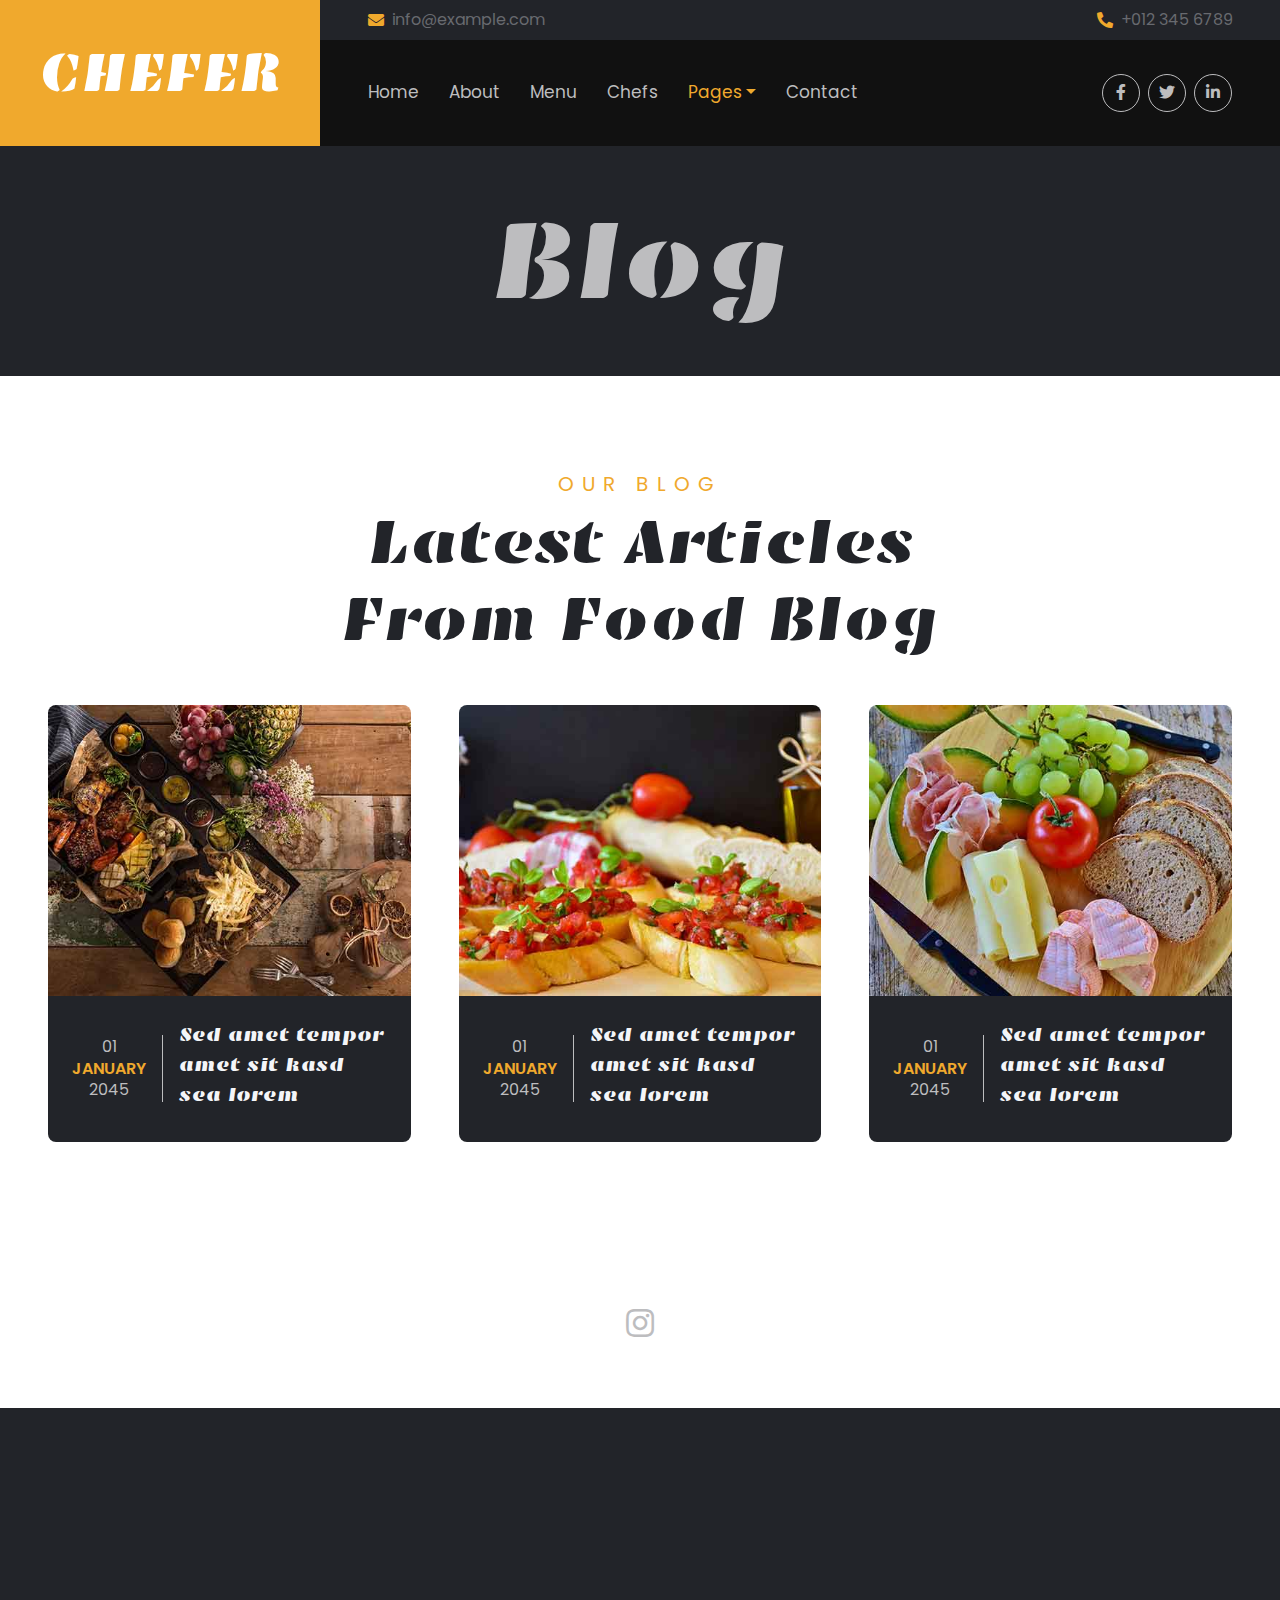
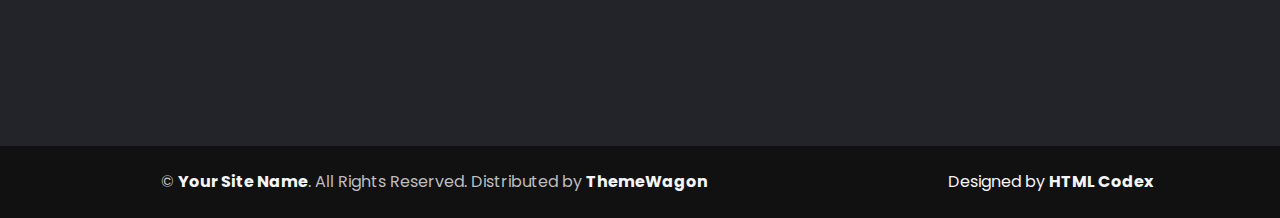
<file: blog.html>
<!DOCTYPE html>
<html lang="en">

<head>
    <meta charset="utf-8">
    <title>CHEFER - Chef Website Template</title>
    <meta content="width=device-width, initial-scale=1.0" name="viewport">
    <meta content="Free HTML Templates" name="keywords">
    <meta content="Free HTML Templates" name="description">

    <!-- Favicon -->
    <link href="img/favicon.ico" rel="icon">

    <!-- Google Web Fonts -->
    <link rel="preconnect" href="https://fonts.googleapis.com">
    <link rel="preconnect" href="https://fonts.gstatic.com" crossorigin>
    <link href="https://fonts.googleapis.com/css2?family=Emblema+One&family=Poppins:wght@400;600&display=swap"
        rel="stylesheet">

    <!-- Icon Font Stylesheet -->
    <link href="https://cdnjs.cloudflare.com/ajax/libs/font-awesome/5.15.0/css/all.min.css" rel="stylesheet">
    <link href="https://cdn.jsdelivr.net/npm/bootstrap-icons@1.4.1/font/bootstrap-icons.css" rel="stylesheet">

    <!-- Libraries Stylesheet -->
    <link href="lib/animate/animate.min.css" rel="stylesheet">
    <link href="lib/owlcarousel/assets/owl.carousel.min.css" rel="stylesheet">

    <!-- Customized Bootstrap Stylesheet -->
    <link href="css/bootstrap.min.css" rel="stylesheet">

    <!-- Template Stylesheet -->
    <link href="css/style.css" rel="stylesheet">
</head>

<body>
    <!-- Spinner Start -->
    <div id="spinner" class="show bg-dark position-fixed translate-middle w-100 vh-100 top-50 start-50 d-flex align-items-center justify-content-center">
        <div class="spinner-border text-primary" role="status" style="width: 3rem; height: 3rem;"></div>
    </div>
    <!-- Spinner End -->


    <!-- Header Start -->
    <div class="container-fluid bg-dark px-0">
        <div class="row gx-0 wow fadeIn" data-wow-delay="0.1s">
            <div class="col-lg-3 bg-primary d-none d-lg-block">
                <a href="index.html"
                    class="navbar-brand w-100 h-100 m-0 p-0 d-flex align-items-center justify-content-center">
                    <h1 class="m-0 display-4 text-white text-uppercase">Chefer</h1>
                </a>
            </div>
            <div class="col-lg-9">
                <div class="row gx-0 d-none d-lg-flex bg-dark">
                    <div class="col-6 px-5 text-start">
                        <div class="h-100 d-inline-flex align-items-center py-2 me-4">
                            <i class="fa fa-envelope text-primary me-2"></i>
                            <p class="mb-0">info@example.com</p>
                        </div>
                    </div>
                    <div class="col-6 px-5 text-end">    
                        <div class="h-100 d-inline-flex align-items-center py-2">
                            <i class="fa fa-phone-alt text-primary me-2"></i>
                            <p class="mb-0">+012 345 6789</p>
                        </div>
                    </div>
                </div>
                <nav class="navbar navbar-expand-lg navbar-dark p-3 p-lg-0 px-lg-5" style="background: #111111;">
                    <a href="index.html" class="navbar-brand d-block d-lg-none">
                        <h1 class="m-0 display-4 text-primary text-uppercase">Chefer</h1>
                    </a>
                    <button type="button" class="navbar-toggler" data-bs-toggle="collapse"
                        data-bs-target="#navbarCollapse">
                        <span class="navbar-toggler-icon"></span>
                    </button>
                    <div class="collapse navbar-collapse justify-content-between" id="navbarCollapse">
                        <div class="navbar-nav mr-auto py-0">
                            <a href="index.html" class="nav-item nav-link">Home</a>
                            <a href="about.html" class="nav-item nav-link">About</a>
                            <a href="menu.html" class="nav-item nav-link">Menu</a>
                            <a href="team.html" class="nav-item nav-link">Chefs</a>
                            <div class="nav-item dropdown">
                                <a href="#" class="nav-link dropdown-toggle active" data-bs-toggle="dropdown">Pages</a>
                                <div class="dropdown-menu rounded-0 m-0">
                                    <a href="feature.html" class="dropdown-item">Features</a>
                                    <a href="blog.html" class="dropdown-item active">Blog Post</a>
                                    <a href="testimonial.html" class="dropdown-item">Testimonial</a>
                                    <a href="404.html" class="dropdown-item">404 Error</a>
                                </div>
                            </div>
                            <a href="contact.html" class="nav-item nav-link">Contact</a>
                        </div>
                        <div class="d-none d-lg-flex align-items-center py-2">
                            <a class="btn btn-outline-secondary btn-square rounded-circle ms-2" href="">
                                <i class="fab fa-facebook-f"></i>
                            </a>
                            <a class="btn btn-outline-secondary btn-square rounded-circle ms-2" href="">
                                <i class="fab fa-twitter"></i>
                            </a>
                            <a class="btn btn-outline-secondary btn-square rounded-circle ms-2" href="">
                                <i class="fab fa-linkedin-in"></i>
                            </a>
                        </div>
                    </div>
                </nav>
            </div>
        </div>
    </div>
    <!-- Header End -->


    <!-- Hero Start -->
    <div class="container-fluid p-5 mb-5 bg-dark text-secondary">
        <div class="container wow fadeIn" data-wow-delay="0.1s">
            <h1 class="display-1 text-secondary text-center mb-0">Blog</h1>
        </div>
    </div>
    <!-- Hero End -->


    <!-- Blog Start -->
    <div class="container-fluid p-5">
        <div class="mb-5 text-center wow fadeIn" data-wow-delay="0.1s" style="max-width: 700px; margin: auto;">
            <h5 class="section-title">Our Blog</h5>
            <h1 class="display-3 mb-0">Latest Articles From Food Blog</h1>
        </div>
        <div class="row g-5">
            <div class="col-lg-4 col-md-6 wow fadeIn" data-wow-delay="0.1s">
                <div class="blog-item">
                    <div class="position-relative overflow-hidden rounded-top">
                        <img class="img-fluid" src="img/menu-3.jpg" alt="">
                    </div>
                    <div class="bg-dark d-flex align-items-center rounded-bottom p-4">
                        <div class="flex-shrink-0 text-center text-secondary border-end border-secondary pe-3 me-3">
                            <span>01</span>
                            <h6 class="text-primary text-uppercase mb-0">January</h6>
                            <span>2045</span>
                        </div>
                        <a class="h5 lh-base text-light" href="">Sed amet tempor amet sit kasd sea lorem</h4></a>
                    </div>
                </div>
            </div>
            <div class="col-lg-4 col-md-6 wow fadeIn" data-wow-delay="0.3s">
                <div class="blog-item">
                    <div class="position-relative overflow-hidden rounded-top">
                        <img class="img-fluid" src="img/menu-5.jpg" alt="">
                    </div>
                    <div class="bg-dark d-flex align-items-center rounded-bottom p-4">
                        <div class="flex-shrink-0 text-center text-secondary border-end border-secondary pe-3 me-3">
                            <span>01</span>
                            <h6 class="text-primary text-uppercase mb-0">January</h6>
                            <span>2045</span>
                        </div>
                        <a class="h5 lh-base text-light" href="">Sed amet tempor amet sit kasd sea lorem</h4></a>
                    </div>
                </div>
            </div>
            <div class="col-lg-4 col-md-6 wow fadeIn" data-wow-delay="0.5s">
                <div class="blog-item">
                    <div class="position-relative overflow-hidden rounded-top">
                        <img class="img-fluid" src="img/menu-7.jpg" alt="">
                    </div>
                    <div class="bg-dark d-flex align-items-center rounded-bottom p-4">
                        <div class="flex-shrink-0 text-center text-secondary border-end border-secondary pe-3 me-3">
                            <span>01</span>
                            <h6 class="text-primary text-uppercase mb-0">January</h6>
                            <span>2045</span>
                        </div>
                        <a class="h5 lh-base text-light" href="">Sed amet tempor amet sit kasd sea lorem</h4></a>
                    </div>
                </div>
            </div>
        </div>
    </div>
    <!-- Blog End -->


    <!-- Instagram Start -->
    <div class="container-fluid position-relative instagram p-0 mt-5">
        <a href="" class="d-flex align-items-center justify-content-center position-absolute top-50 start-50 translate-middle bg-white rounded-circle" style="width: 100px; height: 100px; z-index: 1;">
            <i class="fab fa-instagram fa-2x text-secondary"></i>
        </a>
        <div class="row g-0">
            <div class="col-lg-2 col-md-3 col-sm-4 wow fadeIn" data-wow-delay="0.1s">
                <img class="img-fluid" src="img/menu-2.jpg" alt="">
            </div>
            <div class="col-lg-2 col-md-3 col-sm-4 wow fadeIn" data-wow-delay="0.2s">
                <img class="img-fluid" src="img/menu-3.jpg" alt="">
            </div>
            <div class="col-lg-2 col-md-3 col-sm-4 wow fadeIn" data-wow-delay="0.3s">
                <img class="img-fluid" src="img/menu-4.jpg" alt="">
            </div>
            <div class="col-lg-2 col-md-3 col-sm-4 wow fadeIn" data-wow-delay="0.4s">
                <img class="img-fluid" src="img/menu-5.jpg" alt="">
            </div>
            <div class="col-lg-2 col-md-3 col-sm-4 wow fadeIn" data-wow-delay="0.5s">
                <img class="img-fluid" src="img/menu-6.jpg" alt="">
            </div>
            <div class="col-lg-2 col-md-3 col-sm-4 wow fadeIn" data-wow-delay="0.6s">
                <img class="img-fluid" src="img/menu-7.jpg" alt="">
            </div>
        </div>
    </div>
    <!-- Instagram End -->


    <!-- Footer Start -->
    <div class="container-fluid bg-dark text-secondary px-5">
        <div class="row gx-5 wow fadeIn" data-wow-delay="0.1s">
            <div class="col-lg-8 col-md-6">
                <div class="row gx-5">
                    <div class="col-lg-4 col-md-12 pt-5 mb-5">
                        <h3 class="text-light mb-4">Get In Touch</h3>
                        <div class="d-flex mb-2">
                            <i class="bi bi-geo-alt text-primary me-2"></i>
                            <p class="mb-0">123 Street, New York, USA</p>
                        </div>
                        <div class="d-flex mb-2">
                            <i class="bi bi-envelope-open text-primary me-2"></i>
                            <p class="mb-0">info@example.com</p>
                        </div>
                        <div class="d-flex mb-2">
                            <i class="bi bi-telephone text-primary me-2"></i>
                            <p class="mb-0">+012 345 67890</p>
                        </div>
                        <div class="d-flex mt-4">
                            <a class="btn btn-primary btn-square rounded-circle me-2" href="#"><i
                                    class="fab fa-twitter"></i></a>
                            <a class="btn btn-primary btn-square rounded-circle me-2" href="#"><i
                                    class="fab fa-facebook-f"></i></a>
                            <a class="btn btn-primary btn-square rounded-circle me-2" href="#"><i
                                    class="fab fa-linkedin-in"></i></a>
                            <a class="btn btn-primary btn-square rounded-circle" href="#"><i
                                    class="fab fa-instagram"></i></a>
                        </div>
                    </div>
                    <div class="col-lg-4 col-md-12 pt-0 pt-lg-5 mb-5">
                        <h3 class="text-light mb-4">Quick Links</h3>
                        <div class="d-flex flex-column justify-content-start">
                            <a class="text-secondary mb-2" href="#"><i
                                    class="bi bi-arrow-right text-primary me-2"></i>Home</a>
                            <a class="text-secondary mb-2" href="#"><i
                                    class="bi bi-arrow-right text-primary me-2"></i>About Us</a>
                            <a class="text-secondary mb-2" href="#"><i
                                    class="bi bi-arrow-right text-primary me-2"></i>Food Menu</a>
                            <a class="text-secondary mb-2" href="#"><i
                                    class="bi bi-arrow-right text-primary me-2"></i>Our Chefs</a>
                            <a class="text-secondary mb-2" href="#"><i
                                    class="bi bi-arrow-right text-primary me-2"></i>Latest Blog</a>
                            <a class="text-secondary" href="#"><i
                                    class="bi bi-arrow-right text-primary me-2"></i>Contact Us</a>
                        </div>
                    </div>
                    <div class="col-lg-4 col-md-12 pt-0 pt-lg-5 mb-5">
                        <h3 class="text-light mb-4">More Links</h3>
                        <div class="d-flex flex-column justify-content-start">
                            <a class="text-secondary mb-2" href="#"><i
                                    class="bi bi-arrow-right text-primary me-2"></i>Home</a>
                            <a class="text-secondary mb-2" href="#"><i
                                    class="bi bi-arrow-right text-primary me-2"></i>About Us</a>
                            <a class="text-secondary mb-2" href="#"><i
                                    class="bi bi-arrow-right text-primary me-2"></i>Food Menu</a>
                            <a class="text-secondary mb-2" href="#"><i
                                    class="bi bi-arrow-right text-primary me-2"></i>Our Chefs</a>
                            <a class="text-secondary mb-2" href="#"><i
                                    class="bi bi-arrow-right text-primary me-2"></i>Latest Blog</a>
                            <a class="text-secondary" href="#"><i
                                    class="bi bi-arrow-right text-primary me-2"></i>Contact Us</a>
                        </div>
                    </div>
                </div>
            </div>
            <div class="col-lg-4 col-md-6">
                <div class="d-flex flex-column align-items-center justify-content-center text-center h-100 p-5"
                    style="background: #111111;">
                    <h3 class="text-white mb-4">Newsletter</h3>
                    <h6 class="text-uppercase text-light mb-2">Subscribe Our Newsletter</h6>
                    <p class="small text-secondary">Amet justo diam dolor rebum lorem sit stet sea justo kasd</p>
                    <form action="">
                        <div class="input-group">
                            <input type="text" class="form-control border-white p-3" placeholder="Your Email">
                            <button class="btn btn-primary">Sign Up</button>
                        </div>
                    </form>
                </div>
            </div>
        </div>
    </div>
    <div class="container-fluid py-4 py-lg-0 px-5" style="background: #111111;">
        <div class="row gx-5">
            <div class="col-lg-8">
                <div class="py-lg-4 text-center">
                    <p class="text-secondary mb-0">&copy; <a class="text-light fw-bold" href="#">Your Site Name</a>. All
                        Rights Reserved. Distributed by <a class="text-light fw-bold"
                        href="https://themewagon.com">ThemeWagon</a></p>
                </div>
            </div>
            <div class="col-lg-4">
                <div class="py-lg-4 text-center credit">
                    <!--/*** This template is free as long as you keep the below author’s credit link/attribution link/backlink. ***/-->
                    <!--/*** If you'd like to use the template without the below author’s credit link/attribution link/backlink, ***/-->
                    <!--/*** you can purchase the Credit Removal License from "https://htmlcodex.com/credit-removal". ***/-->
                    <p class="text-light mb-0">Designed by <a class="text-light fw-bold"
                            href="https://htmlcodex.com">HTML Codex</a></p>
                </div>
            </div>
        </div>
    </div>
    <!-- Footer End -->


    <!-- Back to Top -->
    <a href="#" class="btn btn-dark py-3 fs-4 back-to-top"><i class="bi bi-arrow-up"></i></a>


    <!-- JavaScript Libraries -->
    <script src="https://ajax.googleapis.com/ajax/libs/jquery/3.6.4/jquery.min.js"></script>
    <script src="https://cdn.jsdelivr.net/npm/bootstrap@5.0.0/dist/js/bootstrap.bundle.min.js"></script>
    <script src="lib/wow/wow.min.js"></script>
    <script src="lib/easing/easing.min.js"></script>
    <script src="lib/waypoints/waypoints.min.js"></script>
    <script src="lib/counterup/counterup.min.js"></script>
    <script src="lib/owlcarousel/owl.carousel.min.js"></script>

    <!-- Template Javascript -->
    <script src="js/main.js"></script>
</body>

</html>
</file>
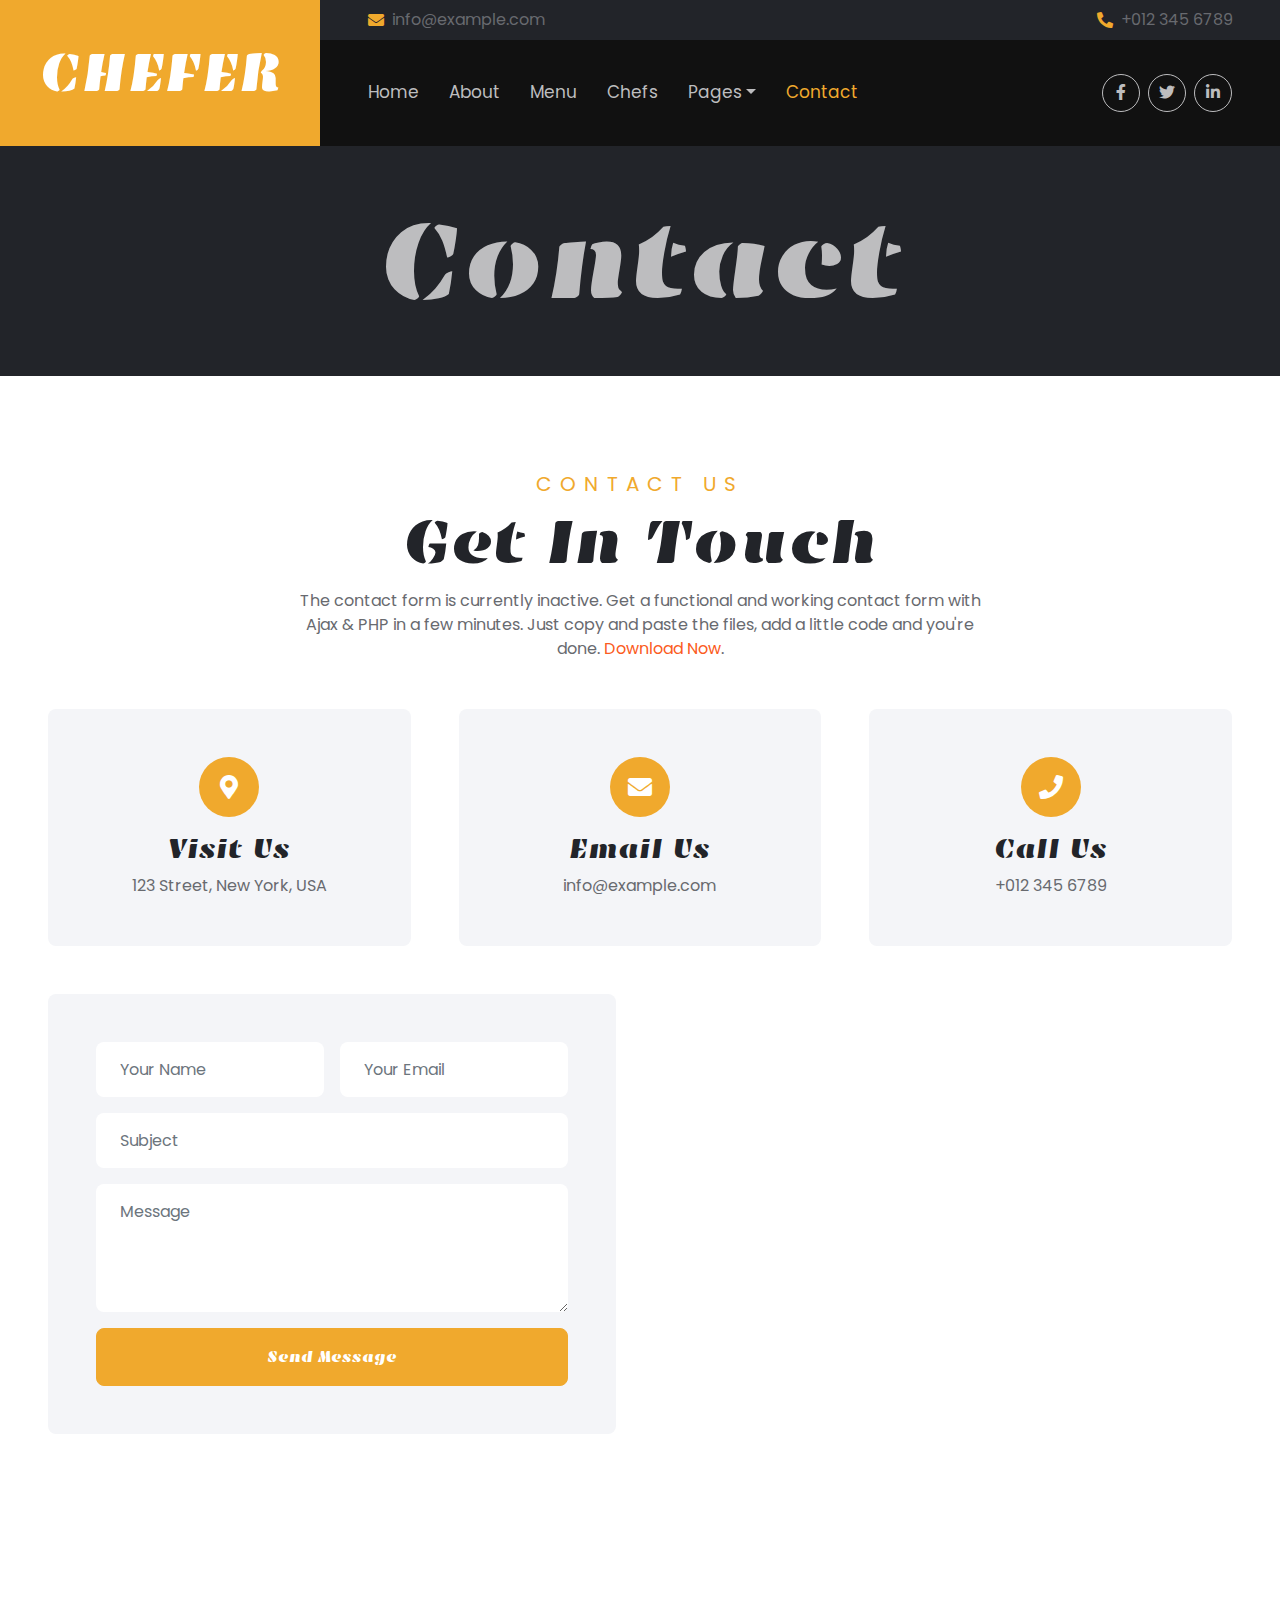
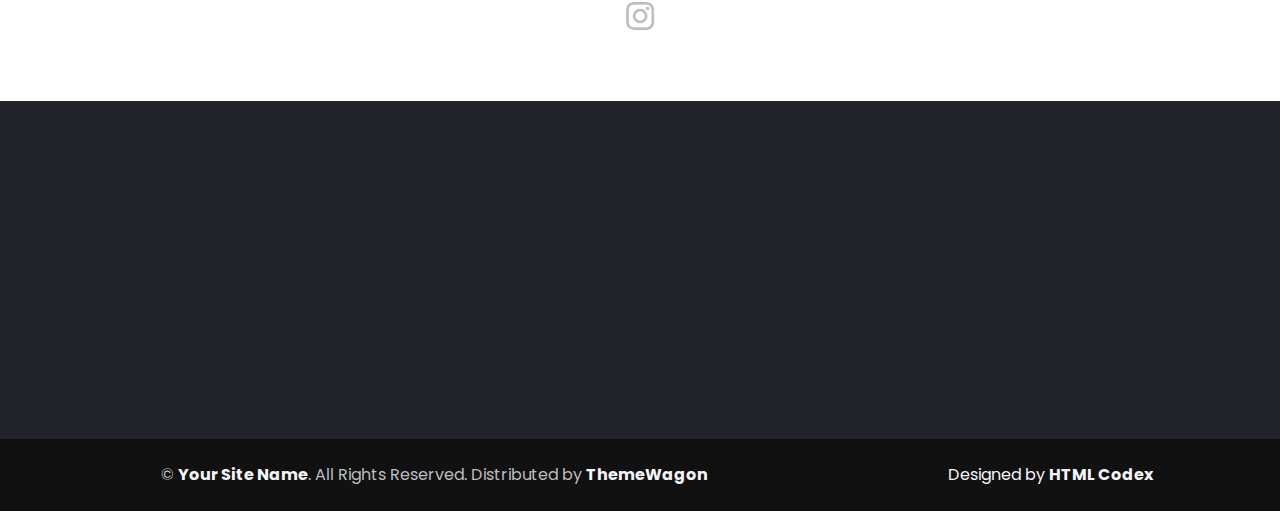
<file: contact.html>
<!DOCTYPE html>
<html lang="en">

<head>
    <meta charset="utf-8">
    <title>CHEFER - Chef Website Template</title>
    <meta content="width=device-width, initial-scale=1.0" name="viewport">
    <meta content="Free HTML Templates" name="keywords">
    <meta content="Free HTML Templates" name="description">

    <!-- Favicon -->
    <link href="img/favicon.ico" rel="icon">

    <!-- Google Web Fonts -->
    <link rel="preconnect" href="https://fonts.googleapis.com">
    <link rel="preconnect" href="https://fonts.gstatic.com" crossorigin>
    <link href="https://fonts.googleapis.com/css2?family=Emblema+One&family=Poppins:wght@400;600&display=swap"
        rel="stylesheet">

    <!-- Icon Font Stylesheet -->
    <link href="https://cdnjs.cloudflare.com/ajax/libs/font-awesome/5.15.0/css/all.min.css" rel="stylesheet">
    <link href="https://cdn.jsdelivr.net/npm/bootstrap-icons@1.4.1/font/bootstrap-icons.css" rel="stylesheet">

    <!-- Libraries Stylesheet -->
    <link href="lib/animate/animate.min.css" rel="stylesheet">
    <link href="lib/owlcarousel/assets/owl.carousel.min.css" rel="stylesheet">

    <!-- Customized Bootstrap Stylesheet -->
    <link href="css/bootstrap.min.css" rel="stylesheet">

    <!-- Template Stylesheet -->
    <link href="css/style.css" rel="stylesheet">
</head>

<body>
    <!-- Spinner Start -->
    <div id="spinner" class="show bg-dark position-fixed translate-middle w-100 vh-100 top-50 start-50 d-flex align-items-center justify-content-center">
        <div class="spinner-border text-primary" role="status" style="width: 3rem; height: 3rem;"></div>
    </div>
    <!-- Spinner End -->


    <!-- Header Start -->
    <div class="container-fluid bg-dark px-0">
        <div class="row gx-0 wow fadeIn" data-wow-delay="0.1s">
            <div class="col-lg-3 bg-primary d-none d-lg-block">
                <a href="index.html"
                    class="navbar-brand w-100 h-100 m-0 p-0 d-flex align-items-center justify-content-center">
                    <h1 class="m-0 display-4 text-white text-uppercase">Chefer</h1>
                </a>
            </div>
            <div class="col-lg-9">
                <div class="row gx-0 d-none d-lg-flex bg-dark">
                    <div class="col-6 px-5 text-start">
                        <div class="h-100 d-inline-flex align-items-center py-2 me-4">
                            <i class="fa fa-envelope text-primary me-2"></i>
                            <p class="mb-0">info@example.com</p>
                        </div>
                    </div>
                    <div class="col-6 px-5 text-end">    
                        <div class="h-100 d-inline-flex align-items-center py-2">
                            <i class="fa fa-phone-alt text-primary me-2"></i>
                            <p class="mb-0">+012 345 6789</p>
                        </div>
                    </div>
                </div>
                <nav class="navbar navbar-expand-lg navbar-dark p-3 p-lg-0 px-lg-5" style="background: #111111;">
                    <a href="index.html" class="navbar-brand d-block d-lg-none">
                        <h1 class="m-0 display-4 text-primary text-uppercase">Chefer</h1>
                    </a>
                    <button type="button" class="navbar-toggler" data-bs-toggle="collapse"
                        data-bs-target="#navbarCollapse">
                        <span class="navbar-toggler-icon"></span>
                    </button>
                    <div class="collapse navbar-collapse justify-content-between" id="navbarCollapse">
                        <div class="navbar-nav mr-auto py-0">
                            <a href="index.html" class="nav-item nav-link">Home</a>
                            <a href="about.html" class="nav-item nav-link">About</a>
                            <a href="menu.html" class="nav-item nav-link">Menu</a>
                            <a href="team.html" class="nav-item nav-link">Chefs</a>
                            <div class="nav-item dropdown">
                                <a href="#" class="nav-link dropdown-toggle" data-bs-toggle="dropdown">Pages</a>
                                <div class="dropdown-menu rounded-0 m-0">
                                    <a href="feature.html" class="dropdown-item">Features</a>
                                    <a href="blog.html" class="dropdown-item">Blog Post</a>
                                    <a href="testimonial.html" class="dropdown-item">Testimonial</a>
                                    <a href="404.html" class="dropdown-item">404 Error</a>
                                </div>
                            </div>
                            <a href="contact.html" class="nav-item nav-link active">Contact</a>
                        </div>
                        <div class="d-none d-lg-flex align-items-center py-2">
                            <a class="btn btn-outline-secondary btn-square rounded-circle ms-2" href="">
                                <i class="fab fa-facebook-f"></i>
                            </a>
                            <a class="btn btn-outline-secondary btn-square rounded-circle ms-2" href="">
                                <i class="fab fa-twitter"></i>
                            </a>
                            <a class="btn btn-outline-secondary btn-square rounded-circle ms-2" href="">
                                <i class="fab fa-linkedin-in"></i>
                            </a>
                        </div>
                    </div>
                </nav>
            </div>
        </div>
    </div>
    <!-- Header End -->


    <!-- Hero Start -->
    <div class="container-fluid p-5 mb-5 bg-dark text-secondary">
        <div class="container wow fadeIn" data-wow-delay="0.1s">
            <h1 class="display-1 text-secondary text-center mb-0">Contact</h1>
        </div>
    </div>
    <!-- Hero End -->


    <!-- Contact Start -->
    <div class="container-fluid p-5">
        <div class="mb-5 text-center wow fadeIn" data-wow-delay="0.1s" style="max-width: 700px; margin: auto;">
            <h5 class="section-title">Contact Us</h5>
            <h1 class="display-3">Get In Touch</h1>
            <p class="mb-4">The contact form is currently inactive. Get a functional and working contact form with Ajax & PHP in a few minutes. Just copy and paste the files, add a little code and you're done. <a href="https://htmlcodex.com/contact-form">Download Now</a>.</p>               
        </div>
        <div class="row g-5 mb-5">
            <div class="col-lg-4">
                <div class="d-flex flex-column align-items-center bg-light rounded text-center py-5 px-3">
                    <div class="bg-primary rounded-circle d-flex align-items-center justify-content-center mb-3" style="width: 60px; height: 60px;">
                        <i class="fa fa-map-marker-alt fs-4 text-white"></i>
                    </div>
                    <h3>Visit Us</h3>
                    <p class="mb-0">123 Street, New York, USA</p>
                </div>
            </div>
            <div class="col-lg-4">
                <div class="d-flex flex-column align-items-center bg-light rounded text-center py-5 px-3">
                    <div class="bg-primary rounded-circle d-flex align-items-center justify-content-center mb-3" style="width: 60px; height: 60px;">
                        <i class="fa fa-envelope fs-4 text-white"></i>
                    </div>
                    <h3>Email Us</h3>
                    <p class="mb-0">info@example.com</p>
                </div>
            </div>
            <div class="col-lg-4">
                <div class="d-flex flex-column align-items-center bg-light rounded text-center py-5 px-3">
                    <div class="bg-primary rounded-circle d-flex align-items-center justify-content-center mb-3" style="width: 60px; height: 60px;">
                        <i class="fa fa-phone fs-4 text-white"></i>
                    </div>
                    <h3>Call Us</h3>
                    <p class="mb-0">+012 345 6789</p>
                </div>
            </div>
        </div>
        <div class="row g-5">
            <div class="col-lg-6">
                <div class="bg-light rounded h-100 p-5">
                    <form>
                        <div class="row g-3">
                            <div class="col-6">
                                <input type="text" class="form-control bg-white border-0 px-4" placeholder="Your Name" style="height: 55px;">
                            </div>
                            <div class="col-6">
                                <input type="email" class="form-control bg-white border-0 px-4" placeholder="Your Email" style="height: 55px;">
                            </div>
                            <div class="col-12">
                                <input type="text" class="form-control bg-white border-0 px-4" placeholder="Subject" style="height: 55px;">
                            </div>
                            <div class="col-12">
                                <textarea class="form-control bg-white border-0 px-4 py-3" rows="4" placeholder="Message"></textarea>
                            </div>
                            <div class="col-12">
                                <button class="btn btn-primary w-100 py-3" type="submit">Send Message</button>
                            </div>
                        </div>
                    </form>
                </div>
            </div>
            <div class="col-lg-6">
                <iframe class="w-100 rounded"
                    src="https://www.google.com/maps/embed?pb=!1m18!1m12!1m3!1d3001156.4288297426!2d-78.01371936852176!3d42.72876761954724!2m3!1f0!2f0!3f0!3m2!1i1024!2i768!4f13.1!3m3!1m2!1s0x4ccc4bf0f123a5a9%3A0xddcfc6c1de189567!2sNew%20York%2C%20USA!5e0!3m2!1sen!2sbd!4v1603794290143!5m2!1sen!2sbd"
                    frameborder="0" style="height: 100%; min-height: 300px; border:0;" allowfullscreen="" aria-hidden="false"
                    tabindex="0"></iframe>
            </div>
        </div>
    </div>
    <!-- Contact End -->


    <!-- Instagram Start -->
    <div class="container-fluid position-relative instagram p-0 mt-5">
        <a href="" class="d-flex align-items-center justify-content-center position-absolute top-50 start-50 translate-middle bg-white rounded-circle" style="width: 100px; height: 100px; z-index: 1;">
            <i class="fab fa-instagram fa-2x text-secondary"></i>
        </a>
        <div class="row g-0">
            <div class="col-lg-2 col-md-3 col-sm-4 wow fadeIn" data-wow-delay="0.1s">
                <img class="img-fluid" src="img/menu-2.jpg" alt="">
            </div>
            <div class="col-lg-2 col-md-3 col-sm-4 wow fadeIn" data-wow-delay="0.2s">
                <img class="img-fluid" src="img/menu-3.jpg" alt="">
            </div>
            <div class="col-lg-2 col-md-3 col-sm-4 wow fadeIn" data-wow-delay="0.3s">
                <img class="img-fluid" src="img/menu-4.jpg" alt="">
            </div>
            <div class="col-lg-2 col-md-3 col-sm-4 wow fadeIn" data-wow-delay="0.4s">
                <img class="img-fluid" src="img/menu-5.jpg" alt="">
            </div>
            <div class="col-lg-2 col-md-3 col-sm-4 wow fadeIn" data-wow-delay="0.5s">
                <img class="img-fluid" src="img/menu-6.jpg" alt="">
            </div>
            <div class="col-lg-2 col-md-3 col-sm-4 wow fadeIn" data-wow-delay="0.6s">
                <img class="img-fluid" src="img/menu-7.jpg" alt="">
            </div>
        </div>
    </div>
    <!-- Instagram End -->


    <!-- Footer Start -->
    <div class="container-fluid bg-dark text-secondary px-5">
        <div class="row gx-5 wow fadeIn" data-wow-delay="0.1s">
            <div class="col-lg-8 col-md-6">
                <div class="row gx-5">
                    <div class="col-lg-4 col-md-12 pt-5 mb-5">
                        <h3 class="text-light mb-4">Get In Touch</h3>
                        <div class="d-flex mb-2">
                            <i class="bi bi-geo-alt text-primary me-2"></i>
                            <p class="mb-0">123 Street, New York, USA</p>
                        </div>
                        <div class="d-flex mb-2">
                            <i class="bi bi-envelope-open text-primary me-2"></i>
                            <p class="mb-0">info@example.com</p>
                        </div>
                        <div class="d-flex mb-2">
                            <i class="bi bi-telephone text-primary me-2"></i>
                            <p class="mb-0">+012 345 67890</p>
                        </div>
                        <div class="d-flex mt-4">
                            <a class="btn btn-primary btn-square rounded-circle me-2" href="#"><i
                                    class="fab fa-twitter"></i></a>
                            <a class="btn btn-primary btn-square rounded-circle me-2" href="#"><i
                                    class="fab fa-facebook-f"></i></a>
                            <a class="btn btn-primary btn-square rounded-circle me-2" href="#"><i
                                    class="fab fa-linkedin-in"></i></a>
                            <a class="btn btn-primary btn-square rounded-circle" href="#"><i
                                    class="fab fa-instagram"></i></a>
                        </div>
                    </div>
                    <div class="col-lg-4 col-md-12 pt-0 pt-lg-5 mb-5">
                        <h3 class="text-light mb-4">Quick Links</h3>
                        <div class="d-flex flex-column justify-content-start">
                            <a class="text-secondary mb-2" href="#"><i
                                    class="bi bi-arrow-right text-primary me-2"></i>Home</a>
                            <a class="text-secondary mb-2" href="#"><i
                                    class="bi bi-arrow-right text-primary me-2"></i>About Us</a>
                            <a class="text-secondary mb-2" href="#"><i
                                    class="bi bi-arrow-right text-primary me-2"></i>Food Menu</a>
                            <a class="text-secondary mb-2" href="#"><i
                                    class="bi bi-arrow-right text-primary me-2"></i>Our Chefs</a>
                            <a class="text-secondary mb-2" href="#"><i
                                    class="bi bi-arrow-right text-primary me-2"></i>Latest Blog</a>
                            <a class="text-secondary" href="#"><i
                                    class="bi bi-arrow-right text-primary me-2"></i>Contact Us</a>
                        </div>
                    </div>
                    <div class="col-lg-4 col-md-12 pt-0 pt-lg-5 mb-5">
                        <h3 class="text-light mb-4">More Links</h3>
                        <div class="d-flex flex-column justify-content-start">
                            <a class="text-secondary mb-2" href="#"><i
                                    class="bi bi-arrow-right text-primary me-2"></i>Home</a>
                            <a class="text-secondary mb-2" href="#"><i
                                    class="bi bi-arrow-right text-primary me-2"></i>About Us</a>
                            <a class="text-secondary mb-2" href="#"><i
                                    class="bi bi-arrow-right text-primary me-2"></i>Food Menu</a>
                            <a class="text-secondary mb-2" href="#"><i
                                    class="bi bi-arrow-right text-primary me-2"></i>Our Chefs</a>
                            <a class="text-secondary mb-2" href="#"><i
                                    class="bi bi-arrow-right text-primary me-2"></i>Latest Blog</a>
                            <a class="text-secondary" href="#"><i
                                    class="bi bi-arrow-right text-primary me-2"></i>Contact Us</a>
                        </div>
                    </div>
                </div>
            </div>
            <div class="col-lg-4 col-md-6">
                <div class="d-flex flex-column align-items-center justify-content-center text-center h-100 p-5"
                    style="background: #111111;">
                    <h3 class="text-white mb-4">Newsletter</h3>
                    <h6 class="text-uppercase text-light mb-2">Subscribe Our Newsletter</h6>
                    <p class="small text-secondary">Amet justo diam dolor rebum lorem sit stet sea justo kasd</p>
                    <form action="">
                        <div class="input-group">
                            <input type="text" class="form-control border-white p-3" placeholder="Your Email">
                            <button class="btn btn-primary">Sign Up</button>
                        </div>
                    </form>
                </div>
            </div>
        </div>
    </div>
    <div class="container-fluid py-4 py-lg-0 px-5" style="background: #111111;">
        <div class="row gx-5">
            <div class="col-lg-8">
                <div class="py-lg-4 text-center">
                    <p class="text-secondary mb-0">&copy; <a class="text-light fw-bold" href="#">Your Site Name</a>. All
                        Rights Reserved. Distributed by <a class="text-light fw-bold"
                        href="https://themewagon.com">ThemeWagon</a></p>
                </div>
            </div>
            <div class="col-lg-4">
                <div class="py-lg-4 text-center credit">
                    <!--/*** This template is free as long as you keep the below author’s credit link/attribution link/backlink. ***/-->
                    <!--/*** If you'd like to use the template without the below author’s credit link/attribution link/backlink, ***/-->
                    <!--/*** you can purchase the Credit Removal License from "https://htmlcodex.com/credit-removal". ***/-->
                    <p class="text-light mb-0">Designed by <a class="text-light fw-bold"
                            href="https://htmlcodex.com">HTML Codex</a></p>
                </div>
            </div>
        </div>
    </div>
    <!-- Footer End -->


    <!-- Back to Top -->
    <a href="#" class="btn btn-dark py-3 fs-4 back-to-top"><i class="bi bi-arrow-up"></i></a>


    <!-- JavaScript Libraries -->
    <script src="https://ajax.googleapis.com/ajax/libs/jquery/3.6.4/jquery.min.js"></script>
    <script src="https://cdn.jsdelivr.net/npm/bootstrap@5.0.0/dist/js/bootstrap.bundle.min.js"></script>
    <script src="lib/wow/wow.min.js"></script>
    <script src="lib/easing/easing.min.js"></script>
    <script src="lib/waypoints/waypoints.min.js"></script>
    <script src="lib/counterup/counterup.min.js"></script>
    <script src="lib/owlcarousel/owl.carousel.min.js"></script>

    <!-- Template Javascript -->
    <script src="js/main.js"></script>
</body>

</html>
</file>
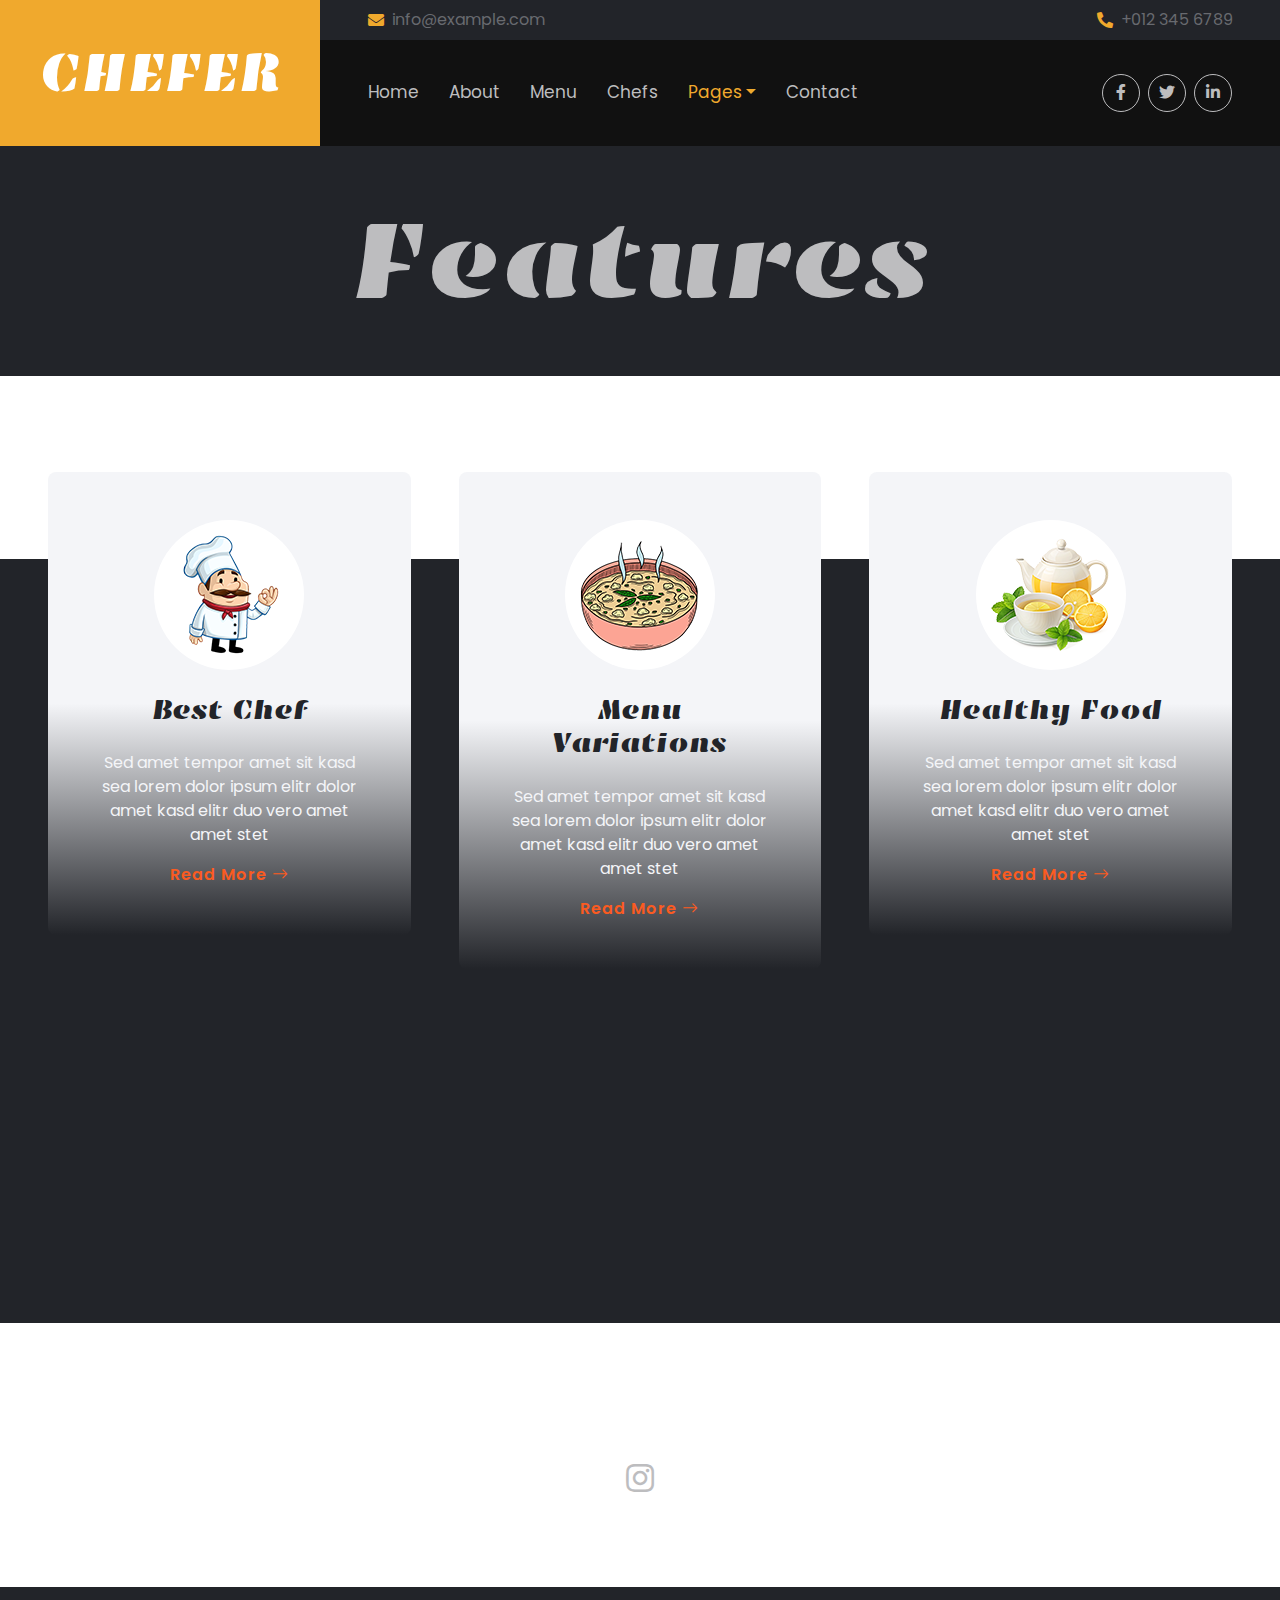
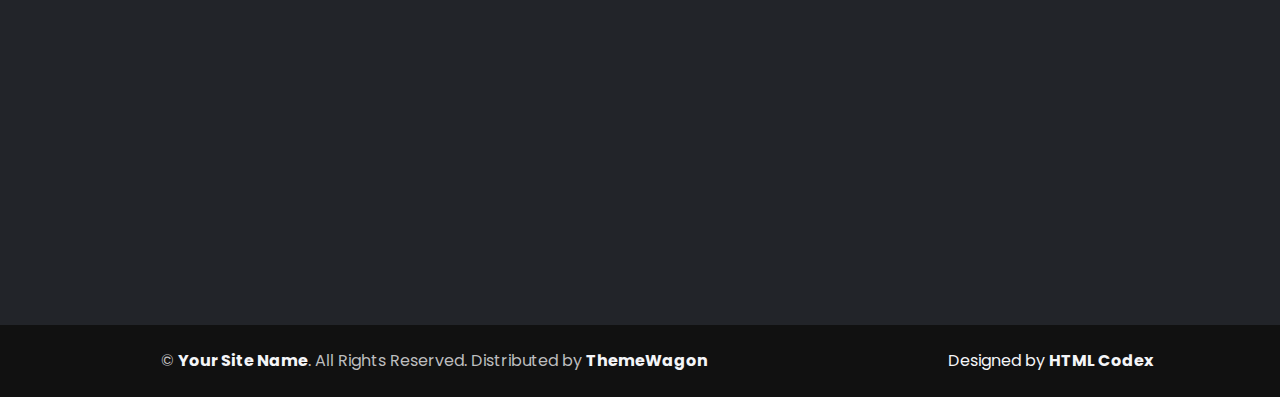
<file: feature.html>
<!DOCTYPE html>
<html lang="en">

<head>
    <meta charset="utf-8">
    <title>CHEFER - Chef Website Template</title>
    <meta content="width=device-width, initial-scale=1.0" name="viewport">
    <meta content="Free HTML Templates" name="keywords">
    <meta content="Free HTML Templates" name="description">

    <!-- Favicon -->
    <link href="img/favicon.ico" rel="icon">

    <!-- Google Web Fonts -->
    <link rel="preconnect" href="https://fonts.googleapis.com">
    <link rel="preconnect" href="https://fonts.gstatic.com" crossorigin>
    <link href="https://fonts.googleapis.com/css2?family=Emblema+One&family=Poppins:wght@400;600&display=swap"
        rel="stylesheet">

    <!-- Icon Font Stylesheet -->
    <link href="https://cdnjs.cloudflare.com/ajax/libs/font-awesome/5.15.0/css/all.min.css" rel="stylesheet">
    <link href="https://cdn.jsdelivr.net/npm/bootstrap-icons@1.4.1/font/bootstrap-icons.css" rel="stylesheet">

    <!-- Libraries Stylesheet -->
    <link href="lib/animate/animate.min.css" rel="stylesheet">
    <link href="lib/owlcarousel/assets/owl.carousel.min.css" rel="stylesheet">

    <!-- Customized Bootstrap Stylesheet -->
    <link href="css/bootstrap.min.css" rel="stylesheet">

    <!-- Template Stylesheet -->
    <link href="css/style.css" rel="stylesheet">
</head>

<body>
    <!-- Spinner Start -->
    <div id="spinner" class="show bg-dark position-fixed translate-middle w-100 vh-100 top-50 start-50 d-flex align-items-center justify-content-center">
        <div class="spinner-border text-primary" role="status" style="width: 3rem; height: 3rem;"></div>
    </div>
    <!-- Spinner End -->


    <!-- Header Start -->
    <div class="container-fluid bg-dark px-0">
        <div class="row gx-0 wow fadeIn" data-wow-delay="0.1s">
            <div class="col-lg-3 bg-primary d-none d-lg-block">
                <a href="index.html"
                    class="navbar-brand w-100 h-100 m-0 p-0 d-flex align-items-center justify-content-center">
                    <h1 class="m-0 display-4 text-white text-uppercase">Chefer</h1>
                </a>
            </div>
            <div class="col-lg-9">
                <div class="row gx-0 d-none d-lg-flex bg-dark">
                    <div class="col-6 px-5 text-start">
                        <div class="h-100 d-inline-flex align-items-center py-2 me-4">
                            <i class="fa fa-envelope text-primary me-2"></i>
                            <p class="mb-0">info@example.com</p>
                        </div>
                    </div>
                    <div class="col-6 px-5 text-end">    
                        <div class="h-100 d-inline-flex align-items-center py-2">
                            <i class="fa fa-phone-alt text-primary me-2"></i>
                            <p class="mb-0">+012 345 6789</p>
                        </div>
                    </div>
                </div>
                <nav class="navbar navbar-expand-lg navbar-dark p-3 p-lg-0 px-lg-5" style="background: #111111;">
                    <a href="index.html" class="navbar-brand d-block d-lg-none">
                        <h1 class="m-0 display-4 text-primary text-uppercase">Chefer</h1>
                    </a>
                    <button type="button" class="navbar-toggler" data-bs-toggle="collapse"
                        data-bs-target="#navbarCollapse">
                        <span class="navbar-toggler-icon"></span>
                    </button>
                    <div class="collapse navbar-collapse justify-content-between" id="navbarCollapse">
                        <div class="navbar-nav mr-auto py-0">
                            <a href="index.html" class="nav-item nav-link">Home</a>
                            <a href="about.html" class="nav-item nav-link">About</a>
                            <a href="menu.html" class="nav-item nav-link">Menu</a>
                            <a href="team.html" class="nav-item nav-link">Chefs</a>
                            <div class="nav-item dropdown">
                                <a href="#" class="nav-link dropdown-toggle active" data-bs-toggle="dropdown">Pages</a>
                                <div class="dropdown-menu rounded-0 m-0">
                                    <a href="feature.html" class="dropdown-item active">Features</a>
                                    <a href="blog.html" class="dropdown-item">Blog Post</a>
                                    <a href="testimonial.html" class="dropdown-item">Testimonial</a>
                                    <a href="404.html" class="dropdown-item">404 Error</a>
                                </div>
                            </div>
                            <a href="contact.html" class="nav-item nav-link">Contact</a>
                        </div>
                        <div class="d-none d-lg-flex align-items-center py-2">
                            <a class="btn btn-outline-secondary btn-square rounded-circle ms-2" href="">
                                <i class="fab fa-facebook-f"></i>
                            </a>
                            <a class="btn btn-outline-secondary btn-square rounded-circle ms-2" href="">
                                <i class="fab fa-twitter"></i>
                            </a>
                            <a class="btn btn-outline-secondary btn-square rounded-circle ms-2" href="">
                                <i class="fab fa-linkedin-in"></i>
                            </a>
                        </div>
                    </div>
                </nav>
            </div>
        </div>
    </div>
    <!-- Header End -->


    <!-- Hero Start -->
    <div class="container-fluid p-5 mb-5 bg-dark text-secondary">
        <div class="container wow fadeIn" data-wow-delay="0.1s">
            <h1 class="display-1 text-secondary text-center mb-0">Features</h1>
        </div>
    </div>
    <!-- Hero End -->


    <!-- Feature Start -->
    <div class="container-fluid feature position-relative p-5 pb-0 mt-5">
        <div class="row g-5 gb-5">
            <div class="col-lg-4 col-md-6 wow fadeIn" data-wow-delay="0.1s">
                <div class="feature-item rounded text-center p-5">
                    <img class="img-fluid bg-white rounded-circle" src="img/feature-1.png" style="width: 150px; height: 150px;">
                    <h3 class="my-4">Best Chef</h3>
                    <p class="text-light">Sed amet tempor amet sit kasd sea lorem dolor ipsum elitr dolor amet kasd
                        elitr duo vero amet amet stet</p>
                    <a class="font-body" style="letter-spacing: 1px;" href="">Read More <i
                            class="bi bi-arrow-right"></i></a>
                </div>
            </div>
            <div class="col-lg-4 col-md-6 wow fadeIn" data-wow-delay="0.3s">
                <div class="feature-item rounded text-center p-5">
                    <img class="img-fluid bg-white rounded-circle" src="img/feature-2.png" style="width: 150px; height: 150px;">
                    <h3 class="my-4">Menu Variations</h3>
                    <p class="text-light">Sed amet tempor amet sit kasd sea lorem dolor ipsum elitr dolor amet kasd
                        elitr duo vero amet amet stet</p>
                    <a class="font-body" style="letter-spacing: 1px;" href="">Read More <i
                            class="bi bi-arrow-right"></i></a>
                </div>
            </div>
            <div class="col-lg-4 col-md-6 wow fadeIn" data-wow-delay="0.5s">
                <div class="feature-item rounded text-center p-5">
                    <img class="img-fluid bg-white rounded-circle" src="img/feature-3.png" style="width: 150px; height: 150px;">
                    <h3 class="my-4">Healthy Food</h3>
                    <p class="text-light">Sed amet tempor amet sit kasd sea lorem dolor ipsum elitr dolor amet kasd
                        elitr duo vero amet amet stet</p>
                    <a class="font-body" style="letter-spacing: 1px;" href="">Read More <i
                            class="bi bi-arrow-right"></i></a>
                </div>
            </div>
            <div class="col-lg-12 col-md-6 text-center wow fadeIn" data-wow-delay="0.1s">
                <h1 class="display-4 text-secondary mb-4"><span class="text-primary">30% Discount</span><br> For This Summer</h1>
                <a href="" class="btn btn-primary py-3 px-5">Order Now</a>
            </div>
        </div>
    </div>
    <!-- Feature End -->


    <!-- Instagram Start -->
    <div class="container-fluid position-relative instagram p-0 pt-5">
        <a href="" class="d-flex align-items-center justify-content-center position-absolute top-50 start-50 translate-middle bg-white rounded-circle" style="width: 100px; height: 100px; z-index: 1;">
            <i class="fab fa-instagram fa-2x text-secondary"></i>
        </a>
        <div class="row g-0">
            <div class="col-lg-2 col-md-3 col-sm-4 wow fadeIn" data-wow-delay="0.1s">
                <img class="img-fluid" src="img/menu-2.jpg" alt="">
            </div>
            <div class="col-lg-2 col-md-3 col-sm-4 wow fadeIn" data-wow-delay="0.2s">
                <img class="img-fluid" src="img/menu-3.jpg" alt="">
            </div>
            <div class="col-lg-2 col-md-3 col-sm-4 wow fadeIn" data-wow-delay="0.3s">
                <img class="img-fluid" src="img/menu-4.jpg" alt="">
            </div>
            <div class="col-lg-2 col-md-3 col-sm-4 wow fadeIn" data-wow-delay="0.4s">
                <img class="img-fluid" src="img/menu-5.jpg" alt="">
            </div>
            <div class="col-lg-2 col-md-3 col-sm-4 wow fadeIn" data-wow-delay="0.5s">
                <img class="img-fluid" src="img/menu-6.jpg" alt="">
            </div>
            <div class="col-lg-2 col-md-3 col-sm-4 wow fadeIn" data-wow-delay="0.6s">
                <img class="img-fluid" src="img/menu-7.jpg" alt="">
            </div>
        </div>
    </div>
    <!-- Instagram End -->


    <!-- Footer Start -->
    <div class="container-fluid bg-dark text-secondary px-5">
        <div class="row gx-5 wow fadeIn" data-wow-delay="0.1s">
            <div class="col-lg-8 col-md-6">
                <div class="row gx-5">
                    <div class="col-lg-4 col-md-12 pt-5 mb-5">
                        <h3 class="text-light mb-4">Get In Touch</h3>
                        <div class="d-flex mb-2">
                            <i class="bi bi-geo-alt text-primary me-2"></i>
                            <p class="mb-0">123 Street, New York, USA</p>
                        </div>
                        <div class="d-flex mb-2">
                            <i class="bi bi-envelope-open text-primary me-2"></i>
                            <p class="mb-0">info@example.com</p>
                        </div>
                        <div class="d-flex mb-2">
                            <i class="bi bi-telephone text-primary me-2"></i>
                            <p class="mb-0">+012 345 67890</p>
                        </div>
                        <div class="d-flex mt-4">
                            <a class="btn btn-primary btn-square rounded-circle me-2" href="#"><i
                                    class="fab fa-twitter"></i></a>
                            <a class="btn btn-primary btn-square rounded-circle me-2" href="#"><i
                                    class="fab fa-facebook-f"></i></a>
                            <a class="btn btn-primary btn-square rounded-circle me-2" href="#"><i
                                    class="fab fa-linkedin-in"></i></a>
                            <a class="btn btn-primary btn-square rounded-circle" href="#"><i
                                    class="fab fa-instagram"></i></a>
                        </div>
                    </div>
                    <div class="col-lg-4 col-md-12 pt-0 pt-lg-5 mb-5">
                        <h3 class="text-light mb-4">Quick Links</h3>
                        <div class="d-flex flex-column justify-content-start">
                            <a class="text-secondary mb-2" href="#"><i
                                    class="bi bi-arrow-right text-primary me-2"></i>Home</a>
                            <a class="text-secondary mb-2" href="#"><i
                                    class="bi bi-arrow-right text-primary me-2"></i>About Us</a>
                            <a class="text-secondary mb-2" href="#"><i
                                    class="bi bi-arrow-right text-primary me-2"></i>Food Menu</a>
                            <a class="text-secondary mb-2" href="#"><i
                                    class="bi bi-arrow-right text-primary me-2"></i>Our Chefs</a>
                            <a class="text-secondary mb-2" href="#"><i
                                    class="bi bi-arrow-right text-primary me-2"></i>Latest Blog</a>
                            <a class="text-secondary" href="#"><i
                                    class="bi bi-arrow-right text-primary me-2"></i>Contact Us</a>
                        </div>
                    </div>
                    <div class="col-lg-4 col-md-12 pt-0 pt-lg-5 mb-5">
                        <h3 class="text-light mb-4">More Links</h3>
                        <div class="d-flex flex-column justify-content-start">
                            <a class="text-secondary mb-2" href="#"><i
                                    class="bi bi-arrow-right text-primary me-2"></i>Home</a>
                            <a class="text-secondary mb-2" href="#"><i
                                    class="bi bi-arrow-right text-primary me-2"></i>About Us</a>
                            <a class="text-secondary mb-2" href="#"><i
                                    class="bi bi-arrow-right text-primary me-2"></i>Food Menu</a>
                            <a class="text-secondary mb-2" href="#"><i
                                    class="bi bi-arrow-right text-primary me-2"></i>Our Chefs</a>
                            <a class="text-secondary mb-2" href="#"><i
                                    class="bi bi-arrow-right text-primary me-2"></i>Latest Blog</a>
                            <a class="text-secondary" href="#"><i
                                    class="bi bi-arrow-right text-primary me-2"></i>Contact Us</a>
                        </div>
                    </div>
                </div>
            </div>
            <div class="col-lg-4 col-md-6">
                <div class="d-flex flex-column align-items-center justify-content-center text-center h-100 p-5"
                    style="background: #111111;">
                    <h3 class="text-white mb-4">Newsletter</h3>
                    <h6 class="text-uppercase text-light mb-2">Subscribe Our Newsletter</h6>
                    <p class="small text-secondary">Amet justo diam dolor rebum lorem sit stet sea justo kasd</p>
                    <form action="">
                        <div class="input-group">
                            <input type="text" class="form-control border-white p-3" placeholder="Your Email">
                            <button class="btn btn-primary">Sign Up</button>
                        </div>
                    </form>
                </div>
            </div>
        </div>
    </div>
    <div class="container-fluid py-4 py-lg-0 px-5" style="background: #111111;">
        <div class="row gx-5">
            <div class="col-lg-8">
                <div class="py-lg-4 text-center">
                    <p class="text-secondary mb-0">&copy; <a class="text-light fw-bold" href="#">Your Site Name</a>. All
                        Rights Reserved. Distributed by <a class="text-light fw-bold"
                        href="https://themewagon.com">ThemeWagon</a></p>
                </div>
            </div>
            <div class="col-lg-4">
                <div class="py-lg-4 text-center credit">
                    <!--/*** This template is free as long as you keep the below author’s credit link/attribution link/backlink. ***/-->
                    <!--/*** If you'd like to use the template without the below author’s credit link/attribution link/backlink, ***/-->
                    <!--/*** you can purchase the Credit Removal License from "https://htmlcodex.com/credit-removal". ***/-->
                    <p class="text-light mb-0">Designed by <a class="text-light fw-bold"
                            href="https://htmlcodex.com">HTML Codex</a></p>
                </div>
            </div>
        </div>
    </div>
    <!-- Footer End -->


    <!-- Back to Top -->
    <a href="#" class="btn btn-dark py-3 fs-4 back-to-top"><i class="bi bi-arrow-up"></i></a>


    <!-- JavaScript Libraries -->
    <script src="https://ajax.googleapis.com/ajax/libs/jquery/3.6.4/jquery.min.js"></script>
    <script src="https://cdn.jsdelivr.net/npm/bootstrap@5.0.0/dist/js/bootstrap.bundle.min.js"></script>
    <script src="lib/wow/wow.min.js"></script>
    <script src="lib/easing/easing.min.js"></script>
    <script src="lib/waypoints/waypoints.min.js"></script>
    <script src="lib/counterup/counterup.min.js"></script>
    <script src="lib/owlcarousel/owl.carousel.min.js"></script>

    <!-- Template Javascript -->
    <script src="js/main.js"></script>
</body>

</html>
</file>
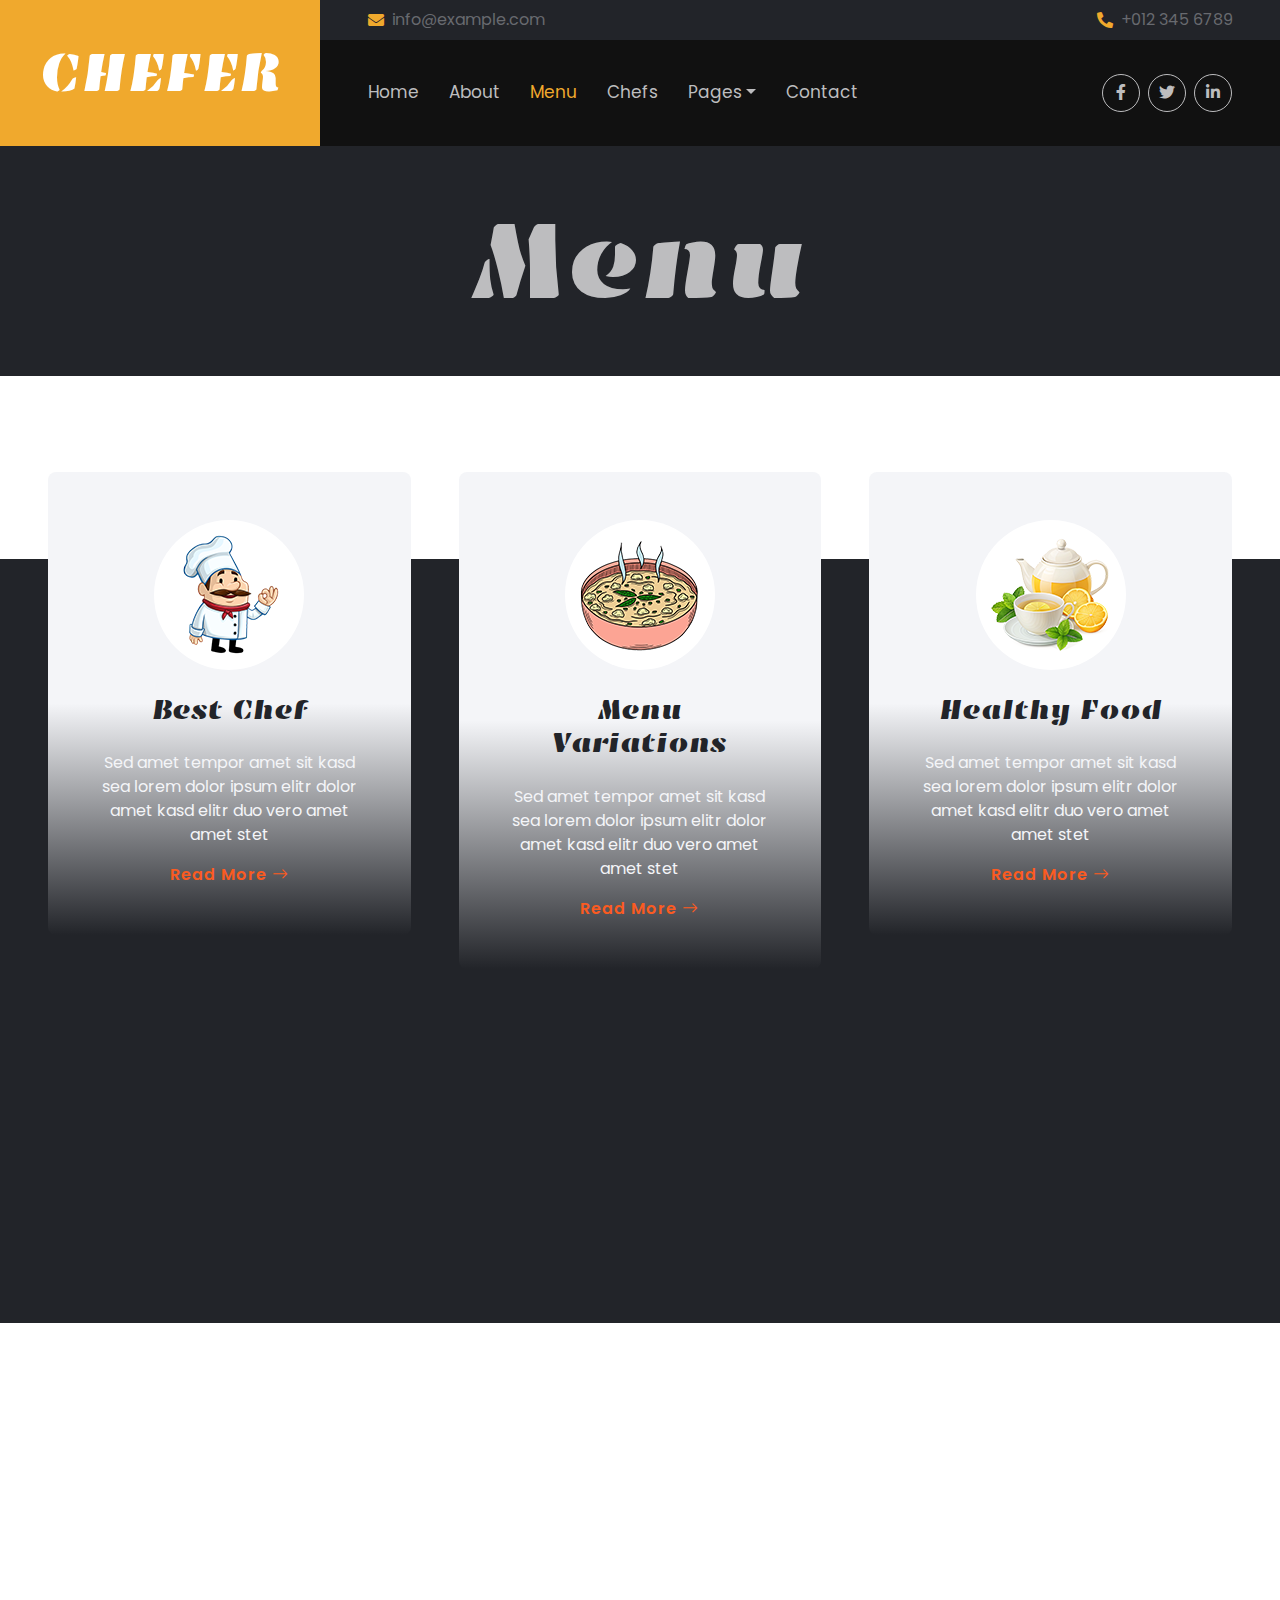
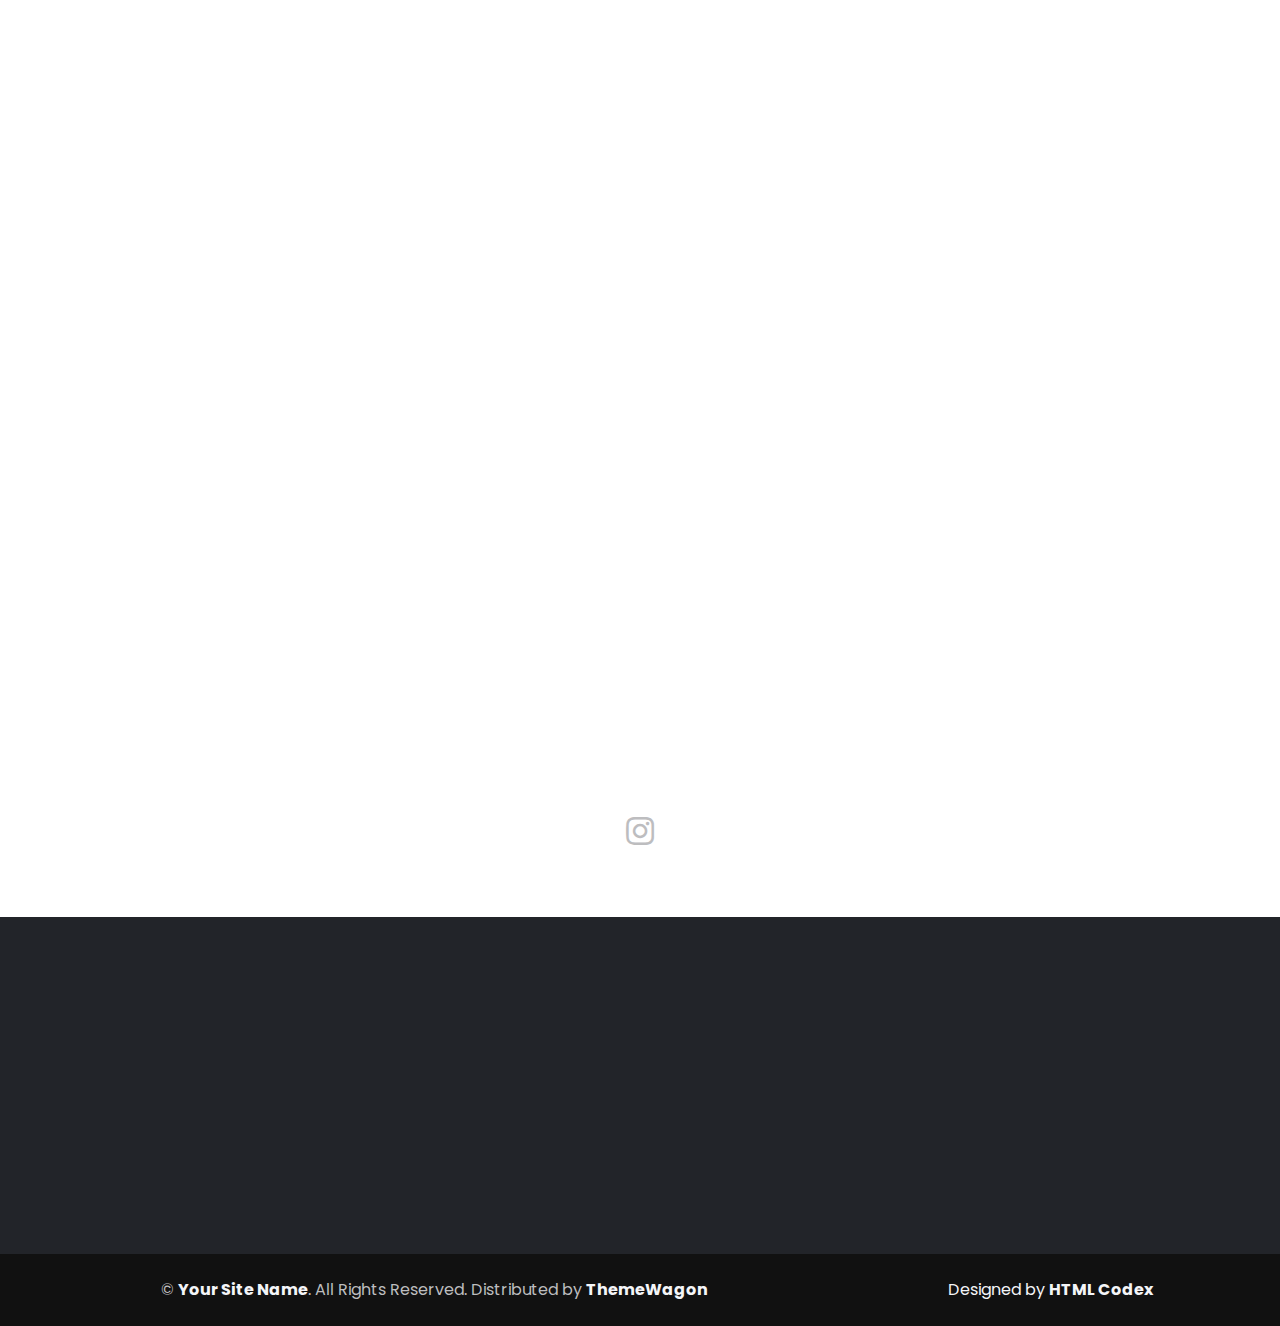
<file: menu.html>
<!DOCTYPE html>
<html lang="en">

<head>
    <meta charset="utf-8">
    <title>CHEFER - Chef Website Template</title>
    <meta content="width=device-width, initial-scale=1.0" name="viewport">
    <meta content="Free HTML Templates" name="keywords">
    <meta content="Free HTML Templates" name="description">

    <!-- Favicon -->
    <link href="img/favicon.ico" rel="icon">

    <!-- Google Web Fonts -->
    <link rel="preconnect" href="https://fonts.googleapis.com">
    <link rel="preconnect" href="https://fonts.gstatic.com" crossorigin>
    <link href="https://fonts.googleapis.com/css2?family=Emblema+One&family=Poppins:wght@400;600&display=swap"
        rel="stylesheet">

    <!-- Icon Font Stylesheet -->
    <link href="https://cdnjs.cloudflare.com/ajax/libs/font-awesome/5.15.0/css/all.min.css" rel="stylesheet">
    <link href="https://cdn.jsdelivr.net/npm/bootstrap-icons@1.4.1/font/bootstrap-icons.css" rel="stylesheet">

    <!-- Libraries Stylesheet -->
    <link href="lib/animate/animate.min.css" rel="stylesheet">
    <link href="lib/owlcarousel/assets/owl.carousel.min.css" rel="stylesheet">

    <!-- Customized Bootstrap Stylesheet -->
    <link href="css/bootstrap.min.css" rel="stylesheet">

    <!-- Template Stylesheet -->
    <link href="css/style.css" rel="stylesheet">
</head>

<body>
    <!-- Spinner Start -->
    <div id="spinner" class="show bg-dark position-fixed translate-middle w-100 vh-100 top-50 start-50 d-flex align-items-center justify-content-center">
        <div class="spinner-border text-primary" role="status" style="width: 3rem; height: 3rem;"></div>
    </div>
    <!-- Spinner End -->


    <!-- Header Start -->
    <div class="container-fluid bg-dark px-0">
        <div class="row gx-0 wow fadeIn" data-wow-delay="0.1s">
            <div class="col-lg-3 bg-primary d-none d-lg-block">
                <a href="index.html"
                    class="navbar-brand w-100 h-100 m-0 p-0 d-flex align-items-center justify-content-center">
                    <h1 class="m-0 display-4 text-white text-uppercase">Chefer</h1>
                </a>
            </div>
            <div class="col-lg-9">
                <div class="row gx-0 d-none d-lg-flex bg-dark">
                    <div class="col-6 px-5 text-start">
                        <div class="h-100 d-inline-flex align-items-center py-2 me-4">
                            <i class="fa fa-envelope text-primary me-2"></i>
                            <p class="mb-0">info@example.com</p>
                        </div>
                    </div>
                    <div class="col-6 px-5 text-end">    
                        <div class="h-100 d-inline-flex align-items-center py-2">
                            <i class="fa fa-phone-alt text-primary me-2"></i>
                            <p class="mb-0">+012 345 6789</p>
                        </div>
                    </div>
                </div>
                <nav class="navbar navbar-expand-lg navbar-dark p-3 p-lg-0 px-lg-5" style="background: #111111;">
                    <a href="index.html" class="navbar-brand d-block d-lg-none">
                        <h1 class="m-0 display-4 text-primary text-uppercase">Chefer</h1>
                    </a>
                    <button type="button" class="navbar-toggler" data-bs-toggle="collapse"
                        data-bs-target="#navbarCollapse">
                        <span class="navbar-toggler-icon"></span>
                    </button>
                    <div class="collapse navbar-collapse justify-content-between" id="navbarCollapse">
                        <div class="navbar-nav mr-auto py-0">
                            <a href="index.html" class="nav-item nav-link">Home</a>
                            <a href="about.html" class="nav-item nav-link">About</a>
                            <a href="menu.html" class="nav-item nav-link active">Menu</a>
                            <a href="team.html" class="nav-item nav-link">Chefs</a>
                            <div class="nav-item dropdown">
                                <a href="#" class="nav-link dropdown-toggle" data-bs-toggle="dropdown">Pages</a>
                                <div class="dropdown-menu rounded-0 m-0">
                                    <a href="feature.html" class="dropdown-item">Features</a>
                                    <a href="blog.html" class="dropdown-item">Blog Post</a>
                                    <a href="testimonial.html" class="dropdown-item">Testimonial</a>
                                    <a href="404.html" class="dropdown-item">404 Error</a>
                                </div>
                            </div>
                            <a href="contact.html" class="nav-item nav-link">Contact</a>
                        </div>
                        <div class="d-none d-lg-flex align-items-center py-2">
                            <a class="btn btn-outline-secondary btn-square rounded-circle ms-2" href="">
                                <i class="fab fa-facebook-f"></i>
                            </a>
                            <a class="btn btn-outline-secondary btn-square rounded-circle ms-2" href="">
                                <i class="fab fa-twitter"></i>
                            </a>
                            <a class="btn btn-outline-secondary btn-square rounded-circle ms-2" href="">
                                <i class="fab fa-linkedin-in"></i>
                            </a>
                        </div>
                    </div>
                </nav>
            </div>
        </div>
    </div>
    <!-- Header End -->


    <!-- Hero Start -->
    <div class="container-fluid p-5 mb-5 bg-dark text-secondary">
        <div class="container wow fadeIn" data-wow-delay="0.1s">
            <h1 class="display-1 text-secondary text-center mb-0">Menu</h1>
        </div>
    </div>
    <!-- Hero End -->


    <!-- Feature Start -->
    <div class="container-fluid feature position-relative p-5 pb-0 mt-5">
        <div class="row g-5 gb-5">
            <div class="col-lg-4 col-md-6 wow fadeIn" data-wow-delay="0.1s">
                <div class="feature-item rounded text-center p-5">
                    <img class="img-fluid bg-white rounded-circle" src="img/feature-1.png" style="width: 150px; height: 150px;">
                    <h3 class="my-4">Best Chef</h3>
                    <p class="text-light">Sed amet tempor amet sit kasd sea lorem dolor ipsum elitr dolor amet kasd
                        elitr duo vero amet amet stet</p>
                    <a class="font-body" style="letter-spacing: 1px;" href="">Read More <i
                            class="bi bi-arrow-right"></i></a>
                </div>
            </div>
            <div class="col-lg-4 col-md-6 wow fadeIn" data-wow-delay="0.3s">
                <div class="feature-item rounded text-center p-5">
                    <img class="img-fluid bg-white rounded-circle" src="img/feature-2.png" style="width: 150px; height: 150px;">
                    <h3 class="my-4">Menu Variations</h3>
                    <p class="text-light">Sed amet tempor amet sit kasd sea lorem dolor ipsum elitr dolor amet kasd
                        elitr duo vero amet amet stet</p>
                    <a class="font-body" style="letter-spacing: 1px;" href="">Read More <i
                            class="bi bi-arrow-right"></i></a>
                </div>
            </div>
            <div class="col-lg-4 col-md-6 wow fadeIn" data-wow-delay="0.5s">
                <div class="feature-item rounded text-center p-5">
                    <img class="img-fluid bg-white rounded-circle" src="img/feature-3.png" style="width: 150px; height: 150px;">
                    <h3 class="my-4">Healthy Food</h3>
                    <p class="text-light">Sed amet tempor amet sit kasd sea lorem dolor ipsum elitr dolor amet kasd
                        elitr duo vero amet amet stet</p>
                    <a class="font-body" style="letter-spacing: 1px;" href="">Read More <i
                            class="bi bi-arrow-right"></i></a>
                </div>
            </div>
            <div class="col-lg-12 col-md-6 text-center wow fadeIn" data-wow-delay="0.1s">
                <h1 class="display-4 text-secondary mb-4"><span class="text-primary">30% Discount</span><br> For This Summer</h1>
                <a href="" class="btn btn-primary py-3 px-5">Order Now</a>
            </div>
        </div>
    </div>
    <!-- Feature End -->


    <!-- Menu Start -->
    <div class="container-fluid menu py-5 px-0">
        <div class="mb-5 text-center wow fadeIn" data-wow-delay="0.1s" style="max-width: 700px; margin: auto;">
            <h5 class="section-title">Our Menu</h5>
            <h1 class="display-3 mb-0">Hands Craft More Than Meals</h1>
        </div>
        <div class="tab-class text-center">
            <ul class="nav nav-pills d-inline-flex justify-content-center bg-dark text-uppercase rounded-pill mb-5 wow fadeIn" data-wow-delay="0.2s">
                <li class="nav-item">
                    <a class="nav-link rounded-pill text-white active" data-bs-toggle="pill" href="#tab-1">Breakfast</a>
                </li>
                <li class="nav-item">
                    <a class="nav-link rounded-pill text-white" data-bs-toggle="pill" href="#tab-2">Launch</a>
                </li>
                <li class="nav-item">
                    <a class="nav-link rounded-pill text-white" data-bs-toggle="pill" href="#tab-3">Dinner</a>
                </li>
            </ul>
            <div class="tab-content">
                <div id="tab-1" class="tab-pane fade show p-0 active">
                    <div class="row g-0">
                        <div class="col-lg-3 col-md-4 col-sm-6 wow fadeIn" data-wow-delay="0.1s">
                            <div class="position-relative">
                                <img class="img-fluid" src="img/menu-1.jpg" alt="">
                                <div
                                    class="position-absolute bottom-0 end-0 mb-4 me-4 py-1 px-3 bg-dark rounded-pill text-primary">
                                    BBQ Chicken</div>
                            </div>
                        </div>
                        <div class="col-lg-3 col-md-4 col-sm-6 wow fadeIn" data-wow-delay="0.2s">
                            <div class="position-relative">
                                <img class="img-fluid" src="img/menu-2.jpg" alt="">
                                <div
                                    class="position-absolute bottom-0 end-0 mb-4 me-4 py-1 px-3 bg-dark rounded-pill text-primary">
                                    BBQ Chicken</div>
                            </div>
                        </div>
                        <div class="col-lg-3 col-md-4 col-sm-6 wow fadeIn" data-wow-delay="0.3s">
                            <div class="position-relative">
                                <img class="img-fluid" src="img/menu-3.jpg" alt="">
                                <div
                                    class="position-absolute bottom-0 end-0 mb-4 me-4 py-1 px-3 bg-dark rounded-pill text-primary">
                                    BBQ Chicken</div>
                            </div>
                        </div>
                        <div class="col-lg-3 col-md-4 col-sm-6 wow fadeIn" data-wow-delay="0.4s">
                            <div class="position-relative">
                                <img class="img-fluid" src="img/menu-4.jpg" alt="">
                                <div
                                    class="position-absolute bottom-0 end-0 mb-4 me-4 py-1 px-3 bg-dark rounded-pill text-primary">
                                    BBQ Chicken</div>
                            </div>
                        </div>
                        <div class="col-lg-3 col-md-4 col-sm-6 wow fadeIn" data-wow-delay="0.5s">
                            <div class="position-relative">
                                <img class="img-fluid" src="img/menu-5.jpg" alt="">
                                <div
                                    class="position-absolute bottom-0 end-0 mb-4 me-4 py-1 px-3 bg-dark rounded-pill text-primary">
                                    BBQ Chicken</div>
                            </div>
                        </div>
                        <div class="col-lg-3 col-md-4 col-sm-6 wow fadeIn" data-wow-delay="0.6s">
                            <div class="position-relative">
                                <img class="img-fluid" src="img/menu-6.jpg" alt="">
                                <div
                                    class="position-absolute bottom-0 end-0 mb-4 me-4 py-1 px-3 bg-dark rounded-pill text-primary">
                                    BBQ Chicken</div>
                            </div>
                        </div>
                        <div class="col-lg-3 col-md-4 col-sm-6 wow fadeIn" data-wow-delay="0.7s">
                            <div class="position-relative">
                                <img class="img-fluid" src="img/menu-7.jpg" alt="">
                                <div
                                    class="position-absolute bottom-0 end-0 mb-4 me-4 py-1 px-3 bg-dark rounded-pill text-primary">
                                    BBQ Chicken</div>
                            </div>
                        </div>
                        <div class="col-lg-3 col-md-4 col-sm-6 wow fadeIn" data-wow-delay="0.8s">
                            <div class="position-relative">
                                <img class="img-fluid" src="img/menu-8.jpg" alt="">
                                <div
                                    class="position-absolute bottom-0 end-0 mb-4 me-4 py-1 px-3 bg-dark rounded-pill text-primary">
                                    BBQ Chicken</div>
                            </div>
                        </div>
                    </div>
                </div>
                <div id="tab-2" class="tab-pane fade p-0">
                    <div class="row g-0">
                        <div class="col-lg-3 col-md-4 col-sm-6">
                            <div class="position-relative">
                                <img class="img-fluid" src="img/menu-2.jpg" alt="">
                                <div
                                    class="position-absolute bottom-0 end-0 mb-4 me-4 py-1 px-3 bg-dark rounded-pill text-primary">
                                    BBQ Chicken</div>
                            </div>
                        </div>
                        <div class="col-lg-3 col-md-4 col-sm-6">
                            <div class="position-relative">
                                <img class="img-fluid" src="img/menu-3.jpg" alt="">
                                <div
                                    class="position-absolute bottom-0 end-0 mb-4 me-4 py-1 px-3 bg-dark rounded-pill text-primary">
                                    BBQ Chicken</div>
                            </div>
                        </div>
                        <div class="col-lg-3 col-md-4 col-sm-6">
                            <div class="position-relative">
                                <img class="img-fluid" src="img/menu-4.jpg" alt="">
                                <div
                                    class="position-absolute bottom-0 end-0 mb-4 me-4 py-1 px-3 bg-dark rounded-pill text-primary">
                                    BBQ Chicken</div>
                            </div>
                        </div>
                        <div class="col-lg-3 col-md-4 col-sm-6">
                            <div class="position-relative">
                                <img class="img-fluid" src="img/menu-5.jpg" alt="">
                                <div
                                    class="position-absolute bottom-0 end-0 mb-4 me-4 py-1 px-3 bg-dark rounded-pill text-primary">
                                    BBQ Chicken</div>
                            </div>
                        </div>
                        <div class="col-lg-3 col-md-4 col-sm-6">
                            <div class="position-relative">
                                <img class="img-fluid" src="img/menu-6.jpg" alt="">
                                <div
                                    class="position-absolute bottom-0 end-0 mb-4 me-4 py-1 px-3 bg-dark rounded-pill text-primary">
                                    BBQ Chicken</div>
                            </div>
                        </div>
                        <div class="col-lg-3 col-md-4 col-sm-6">
                            <div class="position-relative">
                                <img class="img-fluid" src="img/menu-7.jpg" alt="">
                                <div
                                    class="position-absolute bottom-0 end-0 mb-4 me-4 py-1 px-3 bg-dark rounded-pill text-primary">
                                    BBQ Chicken</div>
                            </div>
                        </div>
                        <div class="col-lg-3 col-md-4 col-sm-6">
                            <div class="position-relative">
                                <img class="img-fluid" src="img/menu-8.jpg" alt="">
                                <div
                                    class="position-absolute bottom-0 end-0 mb-4 me-4 py-1 px-3 bg-dark rounded-pill text-primary">
                                    BBQ Chicken</div>
                            </div>
                        </div>
                        <div class="col-lg-3 col-md-4 col-sm-6">
                            <div class="position-relative">
                                <img class="img-fluid" src="img/menu-1.jpg" alt="">
                                <div
                                    class="position-absolute bottom-0 end-0 mb-4 me-4 py-1 px-3 bg-dark rounded-pill text-primary">
                                    BBQ Chicken</div>
                            </div>
                        </div>
                    </div>
                </div>
                <div id="tab-3" class="tab-pane fade p-0">
                    <div class="row g-0">
                        <div class="col-lg-3 col-md-4 col-sm-6">
                            <div class="position-relative">
                                <img class="img-fluid" src="img/menu-3.jpg" alt="">
                                <div
                                    class="position-absolute bottom-0 end-0 mb-4 me-4 py-1 px-3 bg-dark rounded-pill text-primary">
                                    BBQ Chicken</div>
                            </div>
                        </div>
                        <div class="col-lg-3 col-md-4 col-sm-6">
                            <div class="position-relative">
                                <img class="img-fluid" src="img/menu-4.jpg" alt="">
                                <div
                                    class="position-absolute bottom-0 end-0 mb-4 me-4 py-1 px-3 bg-dark rounded-pill text-primary">
                                    BBQ Chicken</div>
                            </div>
                        </div>
                        <div class="col-lg-3 col-md-4 col-sm-6">
                            <div class="position-relative">
                                <img class="img-fluid" src="img/menu-5.jpg" alt="">
                                <div
                                    class="position-absolute bottom-0 end-0 mb-4 me-4 py-1 px-3 bg-dark rounded-pill text-primary">
                                    BBQ Chicken</div>
                            </div>
                        </div>
                        <div class="col-lg-3 col-md-4 col-sm-6">
                            <div class="position-relative">
                                <img class="img-fluid" src="img/menu-6.jpg" alt="">
                                <div
                                    class="position-absolute bottom-0 end-0 mb-4 me-4 py-1 px-3 bg-dark rounded-pill text-primary">
                                    BBQ Chicken</div>
                            </div>
                        </div>
                        <div class="col-lg-3 col-md-4 col-sm-6">
                            <div class="position-relative">
                                <img class="img-fluid" src="img/menu-7.jpg" alt="">
                                <div
                                    class="position-absolute bottom-0 end-0 mb-4 me-4 py-1 px-3 bg-dark rounded-pill text-primary">
                                    BBQ Chicken</div>
                            </div>
                        </div>
                        <div class="col-lg-3 col-md-4 col-sm-6">
                            <div class="position-relative">
                                <img class="img-fluid" src="img/menu-8.jpg" alt="">
                                <div
                                    class="position-absolute bottom-0 end-0 mb-4 me-4 py-1 px-3 bg-dark rounded-pill text-primary">
                                    BBQ Chicken</div>
                            </div>
                        </div>
                        <div class="col-lg-3 col-md-4 col-sm-6">
                            <div class="position-relative">
                                <img class="img-fluid" src="img/menu-1.jpg" alt="">
                                <div
                                    class="position-absolute bottom-0 end-0 mb-4 me-4 py-1 px-3 bg-dark rounded-pill text-primary">
                                    BBQ Chicken</div>
                            </div>
                        </div>
                        <div class="col-lg-3 col-md-4 col-sm-6">
                            <div class="position-relative">
                                <img class="img-fluid" src="img/menu-2.jpg" alt="">
                                <div
                                    class="position-absolute bottom-0 end-0 mb-4 me-4 py-1 px-3 bg-dark rounded-pill text-primary">
                                    BBQ Chicken</div>
                            </div>
                        </div>
                    </div>
                </div>
            </div>
        </div>
    </div>
    <!-- Menu End -->


    <!-- Instagram Start -->
    <div class="container-fluid position-relative instagram p-0 mt-5">
        <a href="" class="d-flex align-items-center justify-content-center position-absolute top-50 start-50 translate-middle bg-white rounded-circle" style="width: 100px; height: 100px; z-index: 1;">
            <i class="fab fa-instagram fa-2x text-secondary"></i>
        </a>
        <div class="row g-0">
            <div class="col-lg-2 col-md-3 col-sm-4 wow fadeIn" data-wow-delay="0.1s">
                <img class="img-fluid" src="img/menu-2.jpg" alt="">
            </div>
            <div class="col-lg-2 col-md-3 col-sm-4 wow fadeIn" data-wow-delay="0.2s">
                <img class="img-fluid" src="img/menu-3.jpg" alt="">
            </div>
            <div class="col-lg-2 col-md-3 col-sm-4 wow fadeIn" data-wow-delay="0.3s">
                <img class="img-fluid" src="img/menu-4.jpg" alt="">
            </div>
            <div class="col-lg-2 col-md-3 col-sm-4 wow fadeIn" data-wow-delay="0.4s">
                <img class="img-fluid" src="img/menu-5.jpg" alt="">
            </div>
            <div class="col-lg-2 col-md-3 col-sm-4 wow fadeIn" data-wow-delay="0.5s">
                <img class="img-fluid" src="img/menu-6.jpg" alt="">
            </div>
            <div class="col-lg-2 col-md-3 col-sm-4 wow fadeIn" data-wow-delay="0.6s">
                <img class="img-fluid" src="img/menu-7.jpg" alt="">
            </div>
        </div>
    </div>
    <!-- Instagram End -->


    <!-- Footer Start -->
    <div class="container-fluid bg-dark text-secondary px-5">
        <div class="row gx-5 wow fadeIn" data-wow-delay="0.1s">
            <div class="col-lg-8 col-md-6">
                <div class="row gx-5">
                    <div class="col-lg-4 col-md-12 pt-5 mb-5">
                        <h3 class="text-light mb-4">Get In Touch</h3>
                        <div class="d-flex mb-2">
                            <i class="bi bi-geo-alt text-primary me-2"></i>
                            <p class="mb-0">123 Street, New York, USA</p>
                        </div>
                        <div class="d-flex mb-2">
                            <i class="bi bi-envelope-open text-primary me-2"></i>
                            <p class="mb-0">info@example.com</p>
                        </div>
                        <div class="d-flex mb-2">
                            <i class="bi bi-telephone text-primary me-2"></i>
                            <p class="mb-0">+012 345 67890</p>
                        </div>
                        <div class="d-flex mt-4">
                            <a class="btn btn-primary btn-square rounded-circle me-2" href="#"><i
                                    class="fab fa-twitter"></i></a>
                            <a class="btn btn-primary btn-square rounded-circle me-2" href="#"><i
                                    class="fab fa-facebook-f"></i></a>
                            <a class="btn btn-primary btn-square rounded-circle me-2" href="#"><i
                                    class="fab fa-linkedin-in"></i></a>
                            <a class="btn btn-primary btn-square rounded-circle" href="#"><i
                                    class="fab fa-instagram"></i></a>
                        </div>
                    </div>
                    <div class="col-lg-4 col-md-12 pt-0 pt-lg-5 mb-5">
                        <h3 class="text-light mb-4">Quick Links</h3>
                        <div class="d-flex flex-column justify-content-start">
                            <a class="text-secondary mb-2" href="#"><i
                                    class="bi bi-arrow-right text-primary me-2"></i>Home</a>
                            <a class="text-secondary mb-2" href="#"><i
                                    class="bi bi-arrow-right text-primary me-2"></i>About Us</a>
                            <a class="text-secondary mb-2" href="#"><i
                                    class="bi bi-arrow-right text-primary me-2"></i>Food Menu</a>
                            <a class="text-secondary mb-2" href="#"><i
                                    class="bi bi-arrow-right text-primary me-2"></i>Our Chefs</a>
                            <a class="text-secondary mb-2" href="#"><i
                                    class="bi bi-arrow-right text-primary me-2"></i>Latest Blog</a>
                            <a class="text-secondary" href="#"><i
                                    class="bi bi-arrow-right text-primary me-2"></i>Contact Us</a>
                        </div>
                    </div>
                    <div class="col-lg-4 col-md-12 pt-0 pt-lg-5 mb-5">
                        <h3 class="text-light mb-4">More Links</h3>
                        <div class="d-flex flex-column justify-content-start">
                            <a class="text-secondary mb-2" href="#"><i
                                    class="bi bi-arrow-right text-primary me-2"></i>Home</a>
                            <a class="text-secondary mb-2" href="#"><i
                                    class="bi bi-arrow-right text-primary me-2"></i>About Us</a>
                            <a class="text-secondary mb-2" href="#"><i
                                    class="bi bi-arrow-right text-primary me-2"></i>Food Menu</a>
                            <a class="text-secondary mb-2" href="#"><i
                                    class="bi bi-arrow-right text-primary me-2"></i>Our Chefs</a>
                            <a class="text-secondary mb-2" href="#"><i
                                    class="bi bi-arrow-right text-primary me-2"></i>Latest Blog</a>
                            <a class="text-secondary" href="#"><i
                                    class="bi bi-arrow-right text-primary me-2"></i>Contact Us</a>
                        </div>
                    </div>
                </div>
            </div>
            <div class="col-lg-4 col-md-6">
                <div class="d-flex flex-column align-items-center justify-content-center text-center h-100 p-5"
                    style="background: #111111;">
                    <h3 class="text-white mb-4">Newsletter</h3>
                    <h6 class="text-uppercase text-light mb-2">Subscribe Our Newsletter</h6>
                    <p class="small text-secondary">Amet justo diam dolor rebum lorem sit stet sea justo kasd</p>
                    <form action="">
                        <div class="input-group">
                            <input type="text" class="form-control border-white p-3" placeholder="Your Email">
                            <button class="btn btn-primary">Sign Up</button>
                        </div>
                    </form>
                </div>
            </div>
        </div>
    </div>
    <div class="container-fluid py-4 py-lg-0 px-5" style="background: #111111;">
        <div class="row gx-5">
            <div class="col-lg-8">
                <div class="py-lg-4 text-center">
                    <p class="text-secondary mb-0">&copy; <a class="text-light fw-bold" href="#">Your Site Name</a>. All
                        Rights Reserved. Distributed by <a class="text-light fw-bold"
                        href="https://themewagon.com">ThemeWagon</a></p>
                </div>
            </div>
            <div class="col-lg-4">
                <div class="py-lg-4 text-center credit">
                    <!--/*** This template is free as long as you keep the below author’s credit link/attribution link/backlink. ***/-->
                    <!--/*** If you'd like to use the template without the below author’s credit link/attribution link/backlink, ***/-->
                    <!--/*** you can purchase the Credit Removal License from "https://htmlcodex.com/credit-removal". ***/-->
                    <p class="text-light mb-0">Designed by <a class="text-light fw-bold"
                            href="https://htmlcodex.com">HTML Codex</a></p>
                </div>
            </div>
        </div>
    </div>
    <!-- Footer End -->


    <!-- Back to Top -->
    <a href="#" class="btn btn-dark py-3 fs-4 back-to-top"><i class="bi bi-arrow-up"></i></a>


    <!-- JavaScript Libraries -->
    <script src="https://ajax.googleapis.com/ajax/libs/jquery/3.6.4/jquery.min.js"></script>
    <script src="https://cdn.jsdelivr.net/npm/bootstrap@5.0.0/dist/js/bootstrap.bundle.min.js"></script>
    <script src="lib/wow/wow.min.js"></script>
    <script src="lib/easing/easing.min.js"></script>
    <script src="lib/waypoints/waypoints.min.js"></script>
    <script src="lib/counterup/counterup.min.js"></script>
    <script src="lib/owlcarousel/owl.carousel.min.js"></script>

    <!-- Template Javascript -->
    <script src="js/main.js"></script>
</body>

</html>
</file>
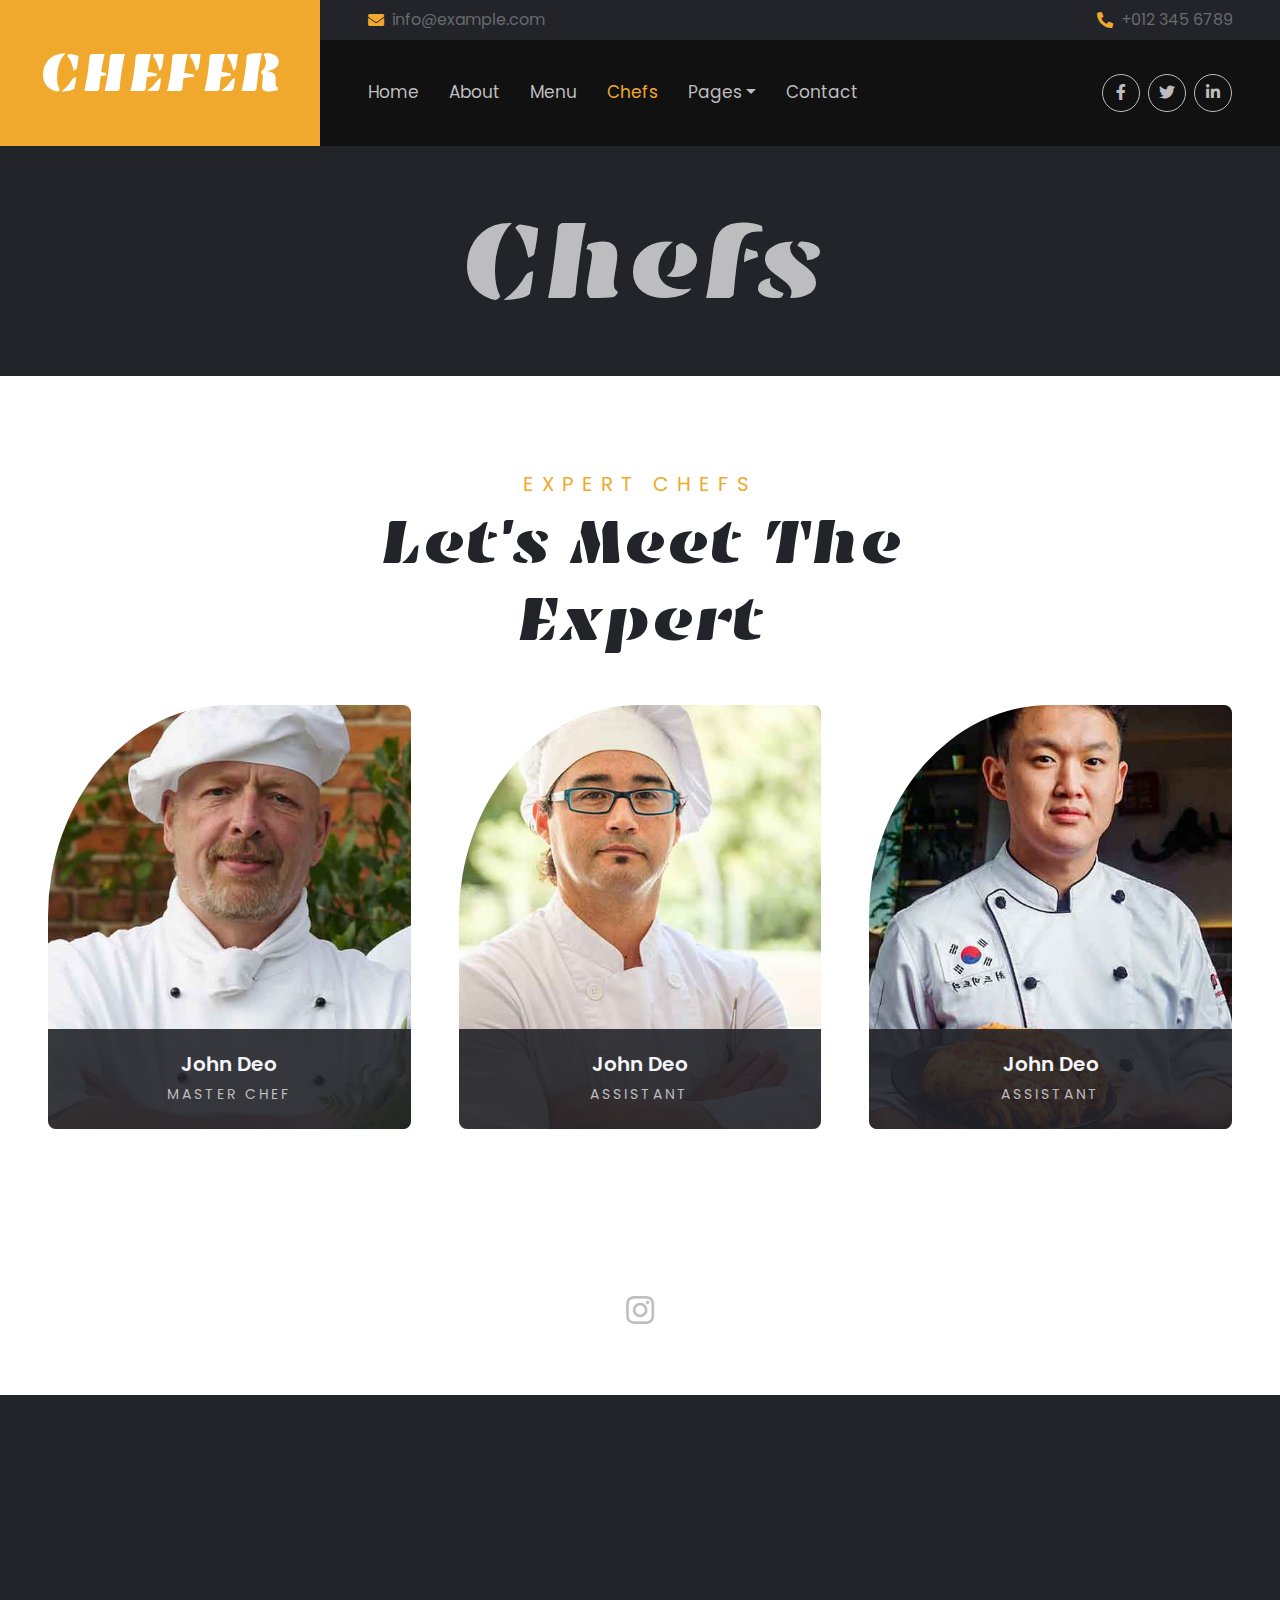
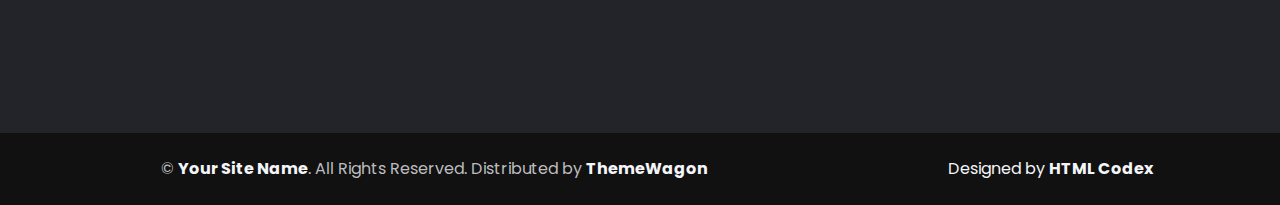
<file: team.html>
<!DOCTYPE html>
<html lang="en">

<head>
    <meta charset="utf-8">
    <title>CHEFER - Chef Website Template</title>
    <meta content="width=device-width, initial-scale=1.0" name="viewport">
    <meta content="Free HTML Templates" name="keywords">
    <meta content="Free HTML Templates" name="description">

    <!-- Favicon -->
    <link href="img/favicon.ico" rel="icon">

    <!-- Google Web Fonts -->
    <link rel="preconnect" href="https://fonts.googleapis.com">
    <link rel="preconnect" href="https://fonts.gstatic.com" crossorigin>
    <link href="https://fonts.googleapis.com/css2?family=Emblema+One&family=Poppins:wght@400;600&display=swap"
        rel="stylesheet">

    <!-- Icon Font Stylesheet -->
    <link href="https://cdnjs.cloudflare.com/ajax/libs/font-awesome/5.15.0/css/all.min.css" rel="stylesheet">
    <link href="https://cdn.jsdelivr.net/npm/bootstrap-icons@1.4.1/font/bootstrap-icons.css" rel="stylesheet">

    <!-- Libraries Stylesheet -->
    <link href="lib/animate/animate.min.css" rel="stylesheet">
    <link href="lib/owlcarousel/assets/owl.carousel.min.css" rel="stylesheet">

    <!-- Customized Bootstrap Stylesheet -->
    <link href="css/bootstrap.min.css" rel="stylesheet">

    <!-- Template Stylesheet -->
    <link href="css/style.css" rel="stylesheet">
</head>

<body>
    <!-- Spinner Start -->
    <div id="spinner" class="show bg-dark position-fixed translate-middle w-100 vh-100 top-50 start-50 d-flex align-items-center justify-content-center">
        <div class="spinner-border text-primary" role="status" style="width: 3rem; height: 3rem;"></div>
    </div>
    <!-- Spinner End -->


    <!-- Header Start -->
    <div class="container-fluid bg-dark px-0">
        <div class="row gx-0 wow fadeIn" data-wow-delay="0.1s">
            <div class="col-lg-3 bg-primary d-none d-lg-block">
                <a href="index.html"
                    class="navbar-brand w-100 h-100 m-0 p-0 d-flex align-items-center justify-content-center">
                    <h1 class="m-0 display-4 text-white text-uppercase">Chefer</h1>
                </a>
            </div>
            <div class="col-lg-9">
                <div class="row gx-0 d-none d-lg-flex bg-dark">
                    <div class="col-6 px-5 text-start">
                        <div class="h-100 d-inline-flex align-items-center py-2 me-4">
                            <i class="fa fa-envelope text-primary me-2"></i>
                            <p class="mb-0">info@example.com</p>
                        </div>
                    </div>
                    <div class="col-6 px-5 text-end">    
                        <div class="h-100 d-inline-flex align-items-center py-2">
                            <i class="fa fa-phone-alt text-primary me-2"></i>
                            <p class="mb-0">+012 345 6789</p>
                        </div>
                    </div>
                </div>
                <nav class="navbar navbar-expand-lg navbar-dark p-3 p-lg-0 px-lg-5" style="background: #111111;">
                    <a href="index.html" class="navbar-brand d-block d-lg-none">
                        <h1 class="m-0 display-4 text-primary text-uppercase">Chefer</h1>
                    </a>
                    <button type="button" class="navbar-toggler" data-bs-toggle="collapse"
                        data-bs-target="#navbarCollapse">
                        <span class="navbar-toggler-icon"></span>
                    </button>
                    <div class="collapse navbar-collapse justify-content-between" id="navbarCollapse">
                        <div class="navbar-nav mr-auto py-0">
                            <a href="index.html" class="nav-item nav-link">Home</a>
                            <a href="about.html" class="nav-item nav-link">About</a>
                            <a href="menu.html" class="nav-item nav-link">Menu</a>
                            <a href="team.html" class="nav-item nav-link active">Chefs</a>
                            <div class="nav-item dropdown">
                                <a href="#" class="nav-link dropdown-toggle" data-bs-toggle="dropdown">Pages</a>
                                <div class="dropdown-menu rounded-0 m-0">
                                    <a href="feature.html" class="dropdown-item">Features</a>
                                    <a href="blog.html" class="dropdown-item">Blog Post</a>
                                    <a href="testimonial.html" class="dropdown-item">Testimonial</a>
                                    <a href="404.html" class="dropdown-item">404 Error</a>
                                </div>
                            </div>
                            <a href="contact.html" class="nav-item nav-link">Contact</a>
                        </div>
                        <div class="d-none d-lg-flex align-items-center py-2">
                            <a class="btn btn-outline-secondary btn-square rounded-circle ms-2" href="">
                                <i class="fab fa-facebook-f"></i>
                            </a>
                            <a class="btn btn-outline-secondary btn-square rounded-circle ms-2" href="">
                                <i class="fab fa-twitter"></i>
                            </a>
                            <a class="btn btn-outline-secondary btn-square rounded-circle ms-2" href="">
                                <i class="fab fa-linkedin-in"></i>
                            </a>
                        </div>
                    </div>
                </nav>
            </div>
        </div>
    </div>
    <!-- Header End -->


    <!-- Hero Start -->
    <div class="container-fluid p-5 mb-5 bg-dark text-secondary">
        <div class="container wow fadeIn" data-wow-delay="0.1s">
            <h1 class="display-1 text-secondary text-center mb-0">Chefs</h1>
        </div>
    </div>
    <!-- Hero End -->


    <!-- Team Start -->
    <div class="container-fluid p-5">
        <div class="mb-5 text-center wow fadeIn" data-wow-delay="0.1s" style="max-width: 700px; margin: auto;">
            <h5 class="section-title">Expert Chefs</h5>
            <h1 class="display-3 mb-0">Let's Meet The Expert</h1>
        </div>
        <div class="row g-5">
            <div class="col-lg-4 col-md-6 wow fadeIn" data-wow-delay="0.1s">
                <div class="team-item position-relative">
                    <div class="position-relative overflow-hidden rounded-circle rounded-bottom rounded-end">
                        <img class="img-fluid w-100" src="img/team-1.jpg" alt="">
                        <div class="team-overlay">
                            <div class="d-flex align-items-center justify-content-start">
                                <a class="btn btn-light btn-square rounded-circle mx-1" href="#"><i
                                        class="fab fa-twitter"></i></a>
                                <a class="btn btn-light btn-square rounded-circle mx-1" href="#"><i
                                        class="fab fa-facebook-f"></i></a>
                                <a class="btn btn-light btn-square rounded-circle mx-1" href="#"><i
                                        class="fab fa-linkedin-in"></i></a>
                            </div>
                        </div>
                    </div>
                    <div class="position-absolute start-0 bottom-0 d-flex flex-column justify-content-center w-100 rounded-bottom text-center"
                        style="height: 100px; background: rgba(34, 36, 41, .9);">
                        <h5 class="text-light">John Deo</h5>
                        <p class="small text-uppercase text-secondary m-0" style="letter-spacing: 3px;">Master Chef</p>
                    </div>
                </div>
            </div>
            <div class="col-lg-4 col-md-6 wow fadeIn" data-wow-delay="0.3s">
                <div class="team-item position-relative">
                    <div class="position-relative overflow-hidden rounded-circle rounded-bottom rounded-end">
                        <img class="img-fluid w-100" src="img/team-2.jpg" alt="">
                        <div class="team-overlay">
                            <div class="d-flex align-items-center justify-content-start">
                                <a class="btn btn-light btn-square rounded-circle mx-1" href="#"><i
                                        class="fab fa-twitter"></i></a>
                                <a class="btn btn-light btn-square rounded-circle mx-1" href="#"><i
                                        class="fab fa-facebook-f"></i></a>
                                <a class="btn btn-light btn-square rounded-circle mx-1" href="#"><i
                                        class="fab fa-linkedin-in"></i></a>
                            </div>
                        </div>
                    </div>
                    <div class="position-absolute start-0 bottom-0 d-flex flex-column justify-content-center w-100 rounded-bottom text-center"
                        style="height: 100px; background: rgba(34, 36, 41, .9);">
                        <h5 class="text-light">John Deo</h5>
                        <p class="small text-uppercase text-secondary m-0" style="letter-spacing: 3px;">Assistant</p>
                    </div>
                </div>
            </div>
            <div class="col-lg-4 col-md-6 wow fadeIn" data-wow-delay="0.5s">
                <div class="team-item position-relative">
                    <div class="position-relative overflow-hidden rounded-circle rounded-bottom rounded-end">
                        <img class="img-fluid w-100" src="img/team-3.jpg" alt="">
                        <div class="team-overlay">
                            <div class="d-flex align-items-center justify-content-start">
                                <a class="btn btn-light btn-square rounded-circle mx-1" href="#"><i
                                        class="fab fa-twitter"></i></a>
                                <a class="btn btn-light btn-square rounded-circle mx-1" href="#"><i
                                        class="fab fa-facebook-f"></i></a>
                                <a class="btn btn-light btn-square rounded-circle mx-1" href="#"><i
                                        class="fab fa-linkedin-in"></i></a>
                            </div>
                        </div>
                    </div>
                    <div class="position-absolute start-0 bottom-0 d-flex flex-column justify-content-center w-100 rounded-bottom text-center"
                        style="height: 100px; background: rgba(34, 36, 41, .9);">
                        <h5 class="text-light">John Deo</h5>
                        <p class="small text-uppercase text-secondary m-0" style="letter-spacing: 3px;">Assistant</p>
                    </div>
                </div>
            </div>
        </div>
    </div>
    <!-- Team End -->


    <!-- Instagram Start -->
    <div class="container-fluid position-relative instagram p-0 mt-5">
        <a href="" class="d-flex align-items-center justify-content-center position-absolute top-50 start-50 translate-middle bg-white rounded-circle" style="width: 100px; height: 100px; z-index: 1;">
            <i class="fab fa-instagram fa-2x text-secondary"></i>
        </a>
        <div class="row g-0">
            <div class="col-lg-2 col-md-3 col-sm-4 wow fadeIn" data-wow-delay="0.1s">
                <img class="img-fluid" src="img/menu-2.jpg" alt="">
            </div>
            <div class="col-lg-2 col-md-3 col-sm-4 wow fadeIn" data-wow-delay="0.2s">
                <img class="img-fluid" src="img/menu-3.jpg" alt="">
            </div>
            <div class="col-lg-2 col-md-3 col-sm-4 wow fadeIn" data-wow-delay="0.3s">
                <img class="img-fluid" src="img/menu-4.jpg" alt="">
            </div>
            <div class="col-lg-2 col-md-3 col-sm-4 wow fadeIn" data-wow-delay="0.4s">
                <img class="img-fluid" src="img/menu-5.jpg" alt="">
            </div>
            <div class="col-lg-2 col-md-3 col-sm-4 wow fadeIn" data-wow-delay="0.5s">
                <img class="img-fluid" src="img/menu-6.jpg" alt="">
            </div>
            <div class="col-lg-2 col-md-3 col-sm-4 wow fadeIn" data-wow-delay="0.6s">
                <img class="img-fluid" src="img/menu-7.jpg" alt="">
            </div>
        </div>
    </div>
    <!-- Instagram End -->


    <!-- Footer Start -->
    <div class="container-fluid bg-dark text-secondary px-5">
        <div class="row gx-5 wow fadeIn" data-wow-delay="0.1s">
            <div class="col-lg-8 col-md-6">
                <div class="row gx-5">
                    <div class="col-lg-4 col-md-12 pt-5 mb-5">
                        <h3 class="text-light mb-4">Get In Touch</h3>
                        <div class="d-flex mb-2">
                            <i class="bi bi-geo-alt text-primary me-2"></i>
                            <p class="mb-0">123 Street, New York, USA</p>
                        </div>
                        <div class="d-flex mb-2">
                            <i class="bi bi-envelope-open text-primary me-2"></i>
                            <p class="mb-0">info@example.com</p>
                        </div>
                        <div class="d-flex mb-2">
                            <i class="bi bi-telephone text-primary me-2"></i>
                            <p class="mb-0">+012 345 67890</p>
                        </div>
                        <div class="d-flex mt-4">
                            <a class="btn btn-primary btn-square rounded-circle me-2" href="#"><i
                                    class="fab fa-twitter"></i></a>
                            <a class="btn btn-primary btn-square rounded-circle me-2" href="#"><i
                                    class="fab fa-facebook-f"></i></a>
                            <a class="btn btn-primary btn-square rounded-circle me-2" href="#"><i
                                    class="fab fa-linkedin-in"></i></a>
                            <a class="btn btn-primary btn-square rounded-circle" href="#"><i
                                    class="fab fa-instagram"></i></a>
                        </div>
                    </div>
                    <div class="col-lg-4 col-md-12 pt-0 pt-lg-5 mb-5">
                        <h3 class="text-light mb-4">Quick Links</h3>
                        <div class="d-flex flex-column justify-content-start">
                            <a class="text-secondary mb-2" href="#"><i
                                    class="bi bi-arrow-right text-primary me-2"></i>Home</a>
                            <a class="text-secondary mb-2" href="#"><i
                                    class="bi bi-arrow-right text-primary me-2"></i>About Us</a>
                            <a class="text-secondary mb-2" href="#"><i
                                    class="bi bi-arrow-right text-primary me-2"></i>Food Menu</a>
                            <a class="text-secondary mb-2" href="#"><i
                                    class="bi bi-arrow-right text-primary me-2"></i>Our Chefs</a>
                            <a class="text-secondary mb-2" href="#"><i
                                    class="bi bi-arrow-right text-primary me-2"></i>Latest Blog</a>
                            <a class="text-secondary" href="#"><i
                                    class="bi bi-arrow-right text-primary me-2"></i>Contact Us</a>
                        </div>
                    </div>
                    <div class="col-lg-4 col-md-12 pt-0 pt-lg-5 mb-5">
                        <h3 class="text-light mb-4">More Links</h3>
                        <div class="d-flex flex-column justify-content-start">
                            <a class="text-secondary mb-2" href="#"><i
                                    class="bi bi-arrow-right text-primary me-2"></i>Home</a>
                            <a class="text-secondary mb-2" href="#"><i
                                    class="bi bi-arrow-right text-primary me-2"></i>About Us</a>
                            <a class="text-secondary mb-2" href="#"><i
                                    class="bi bi-arrow-right text-primary me-2"></i>Food Menu</a>
                            <a class="text-secondary mb-2" href="#"><i
                                    class="bi bi-arrow-right text-primary me-2"></i>Our Chefs</a>
                            <a class="text-secondary mb-2" href="#"><i
                                    class="bi bi-arrow-right text-primary me-2"></i>Latest Blog</a>
                            <a class="text-secondary" href="#"><i
                                    class="bi bi-arrow-right text-primary me-2"></i>Contact Us</a>
                        </div>
                    </div>
                </div>
            </div>
            <div class="col-lg-4 col-md-6">
                <div class="d-flex flex-column align-items-center justify-content-center text-center h-100 p-5"
                    style="background: #111111;">
                    <h3 class="text-white mb-4">Newsletter</h3>
                    <h6 class="text-uppercase text-light mb-2">Subscribe Our Newsletter</h6>
                    <p class="small text-secondary">Amet justo diam dolor rebum lorem sit stet sea justo kasd</p>
                    <form action="">
                        <div class="input-group">
                            <input type="text" class="form-control border-white p-3" placeholder="Your Email">
                            <button class="btn btn-primary">Sign Up</button>
                        </div>
                    </form>
                </div>
            </div>
        </div>
    </div>
    <div class="container-fluid py-4 py-lg-0 px-5" style="background: #111111;">
        <div class="row gx-5">
            <div class="col-lg-8">
                <div class="py-lg-4 text-center">
                    <p class="text-secondary mb-0">&copy; <a class="text-light fw-bold" href="#">Your Site Name</a>. All
                        Rights Reserved. Distributed by <a class="text-light fw-bold"
                        href="https://themewagon.com">ThemeWagon</a></p>
                </div>
            </div>
            <div class="col-lg-4">
                <div class="py-lg-4 text-center credit">
                    <!--/*** This template is free as long as you keep the below author’s credit link/attribution link/backlink. ***/-->
                    <!--/*** If you'd like to use the template without the below author’s credit link/attribution link/backlink, ***/-->
                    <!--/*** you can purchase the Credit Removal License from "https://htmlcodex.com/credit-removal". ***/-->
                    <p class="text-light mb-0">Designed by <a class="text-light fw-bold"
                            href="https://htmlcodex.com">HTML Codex</a></p>
                </div>
            </div>
        </div>
    </div>
    <!-- Footer End -->


    <!-- Back to Top -->
    <a href="#" class="btn btn-dark py-3 fs-4 back-to-top"><i class="bi bi-arrow-up"></i></a>


    <!-- JavaScript Libraries -->
    <script src="https://ajax.googleapis.com/ajax/libs/jquery/3.6.4/jquery.min.js"></script>
    <script src="https://cdn.jsdelivr.net/npm/bootstrap@5.0.0/dist/js/bootstrap.bundle.min.js"></script>
    <script src="lib/wow/wow.min.js"></script>
    <script src="lib/easing/easing.min.js"></script>
    <script src="lib/waypoints/waypoints.min.js"></script>
    <script src="lib/counterup/counterup.min.js"></script>
    <script src="lib/owlcarousel/owl.carousel.min.js"></script>

    <!-- Template Javascript -->
    <script src="js/main.js"></script>
</body>

</html>
</file>
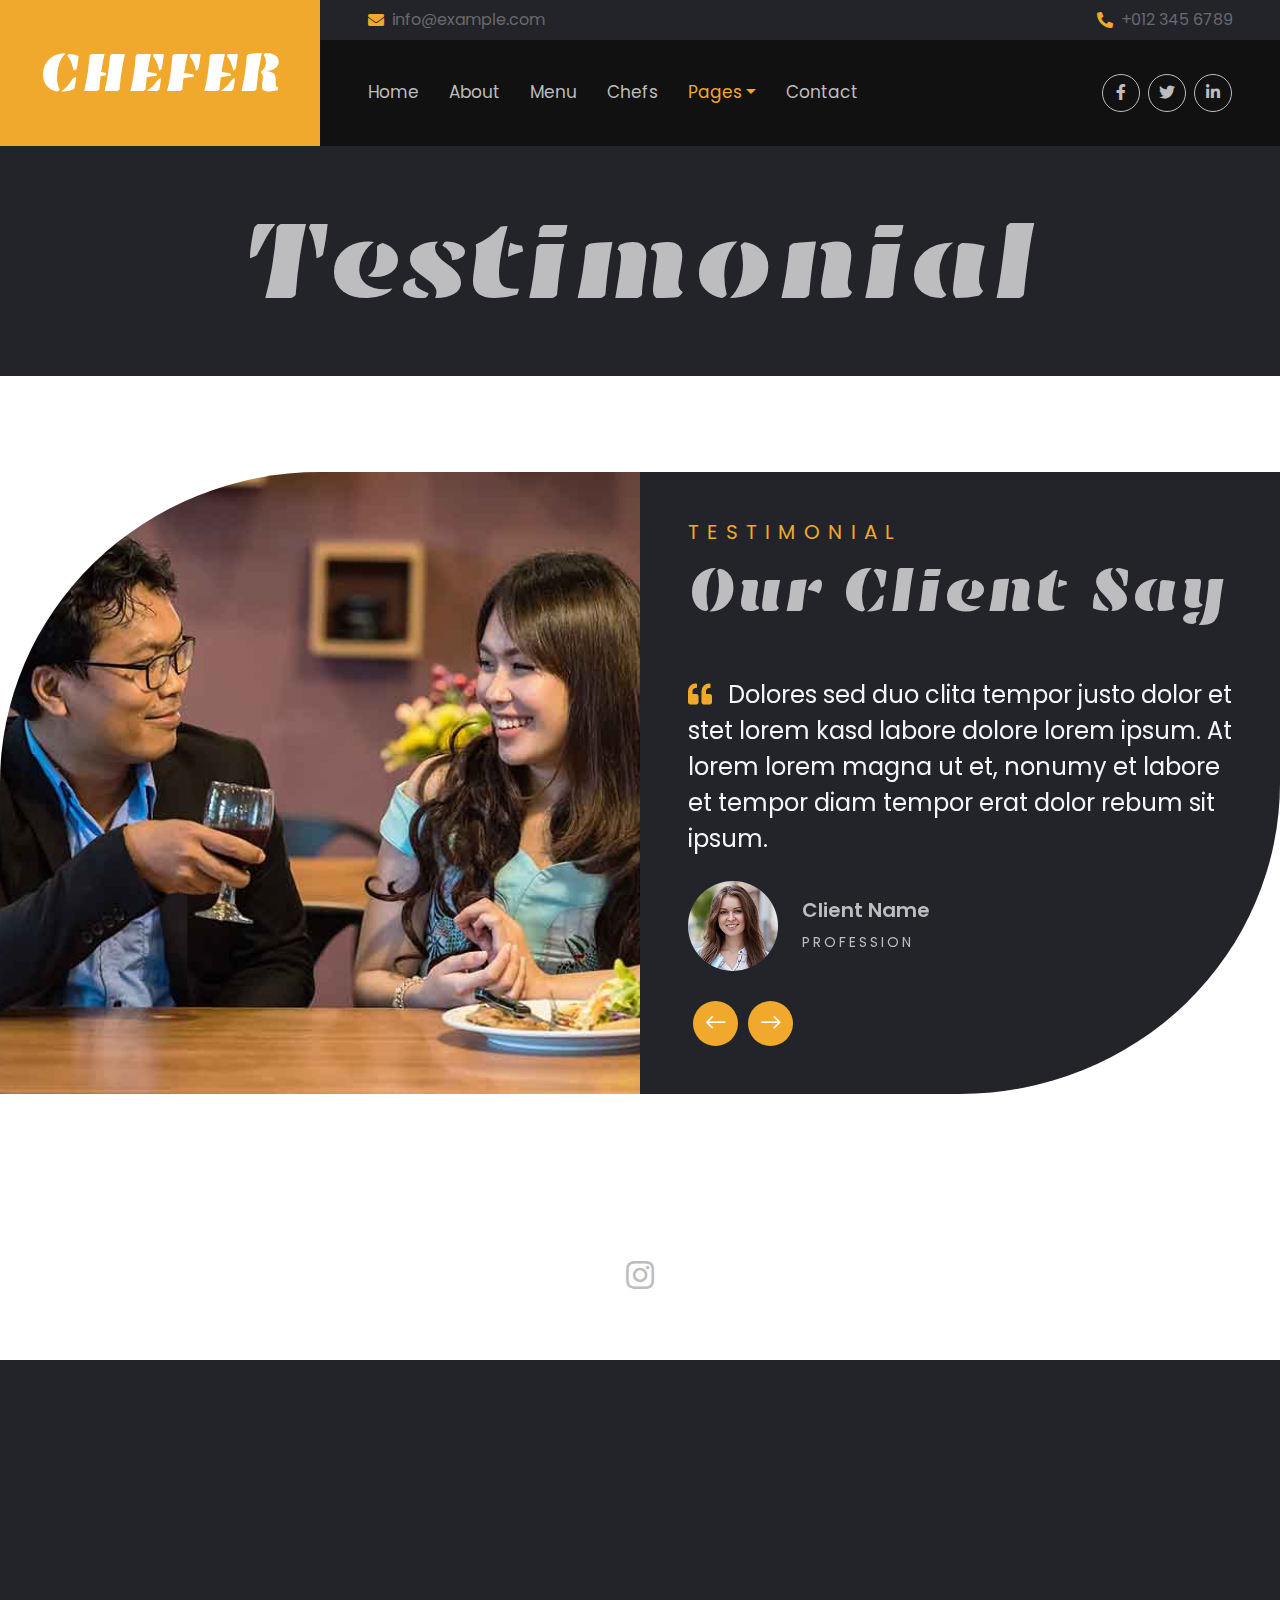
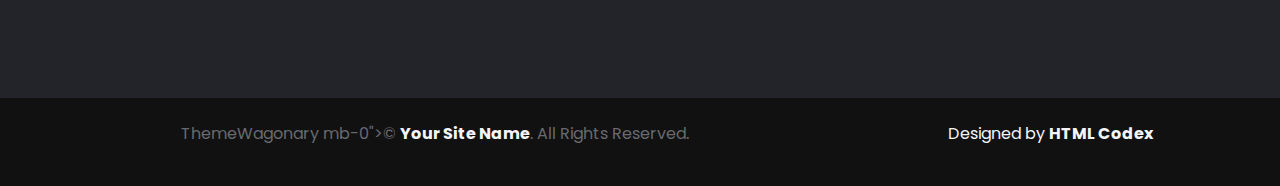
<file: testimonial.html>
<!DOCTYPE html>
<html lang="en">

<head>
    <meta charset="utf-8">
    <title>CHEFER - Chef Website Template</title>
    <meta content="width=device-width, initial-scale=1.0" name="viewport">
    <meta content="Free HTML Templates" name="keywords">
    <meta content="Free HTML Templates" name="description">

    <!-- Favicon -->
    <link href="img/favicon.ico" rel="icon">

    <!-- Google Web Fonts -->
    <link rel="preconnect" href="https://fonts.googleapis.com">
    <link rel="preconnect" href="https://fonts.gstatic.com" crossorigin>
    <link href="https://fonts.googleapis.com/css2?family=Emblema+One&family=Poppins:wght@400;600&display=swap"
        rel="stylesheet">

    <!-- Icon Font Stylesheet -->
    <link href="https://cdnjs.cloudflare.com/ajax/libs/font-awesome/5.15.0/css/all.min.css" rel="stylesheet">
    <link href="https://cdn.jsdelivr.net/npm/bootstrap-icons@1.4.1/font/bootstrap-icons.css" rel="stylesheet">

    <!-- Libraries Stylesheet -->
    <link href="lib/animate/animate.min.css" rel="stylesheet">
    <link href="lib/owlcarousel/assets/owl.carousel.min.css" rel="stylesheet">

    <!-- Customized Bootstrap Stylesheet -->
    <link href="css/bootstrap.min.css" rel="stylesheet">

    <!-- Template Stylesheet -->
    <link href="css/style.css" rel="stylesheet">
</head>

<body>
    <!-- Spinner Start -->
    <div id="spinner" class="show bg-dark position-fixed translate-middle w-100 vh-100 top-50 start-50 d-flex align-items-center justify-content-center">
        <div class="spinner-border text-primary" role="status" style="width: 3rem; height: 3rem;"></div>
    </div>
    <!-- Spinner End -->


    <!-- Header Start -->
    <div class="container-fluid bg-dark px-0">
        <div class="row gx-0 wow fadeIn" data-wow-delay="0.1s">
            <div class="col-lg-3 bg-primary d-none d-lg-block">
                <a href="index.html"
                    class="navbar-brand w-100 h-100 m-0 p-0 d-flex align-items-center justify-content-center">
                    <h1 class="m-0 display-4 text-white text-uppercase">Chefer</h1>
                </a>
            </div>
            <div class="col-lg-9">
                <div class="row gx-0 d-none d-lg-flex bg-dark">
                    <div class="col-6 px-5 text-start">
                        <div class="h-100 d-inline-flex align-items-center py-2 me-4">
                            <i class="fa fa-envelope text-primary me-2"></i>
                            <p class="mb-0">info@example.com</p>
                        </div>
                    </div>
                    <div class="col-6 px-5 text-end">    
                        <div class="h-100 d-inline-flex align-items-center py-2">
                            <i class="fa fa-phone-alt text-primary me-2"></i>
                            <p class="mb-0">+012 345 6789</p>
                        </div>
                    </div>
                </div>
                <nav class="navbar navbar-expand-lg navbar-dark p-3 p-lg-0 px-lg-5" style="background: #111111;">
                    <a href="index.html" class="navbar-brand d-block d-lg-none">
                        <h1 class="m-0 display-4 text-primary text-uppercase">Chefer</h1>
                    </a>
                    <button type="button" class="navbar-toggler" data-bs-toggle="collapse"
                        data-bs-target="#navbarCollapse">
                        <span class="navbar-toggler-icon"></span>
                    </button>
                    <div class="collapse navbar-collapse justify-content-between" id="navbarCollapse">
                        <div class="navbar-nav mr-auto py-0">
                            <a href="index.html" class="nav-item nav-link">Home</a>
                            <a href="about.html" class="nav-item nav-link">About</a>
                            <a href="menu.html" class="nav-item nav-link">Menu</a>
                            <a href="team.html" class="nav-item nav-link">Chefs</a>
                            <div class="nav-item dropdown">
                                <a href="#" class="nav-link dropdown-toggle active" data-bs-toggle="dropdown">Pages</a>
                                <div class="dropdown-menu rounded-0 m-0">
                                    <a href="feature.html" class="dropdown-item">Features</a>
                                    <a href="blog.html" class="dropdown-item">Blog Post</a>
                                    <a href="testimonial.html" class="dropdown-item active">Testimonial</a>
                                    <a href="404.html" class="dropdown-item">404 Error</a>
                                </div>
                            </div>
                            <a href="contact.html" class="nav-item nav-link">Contact</a>
                        </div>
                        <div class="d-none d-lg-flex align-items-center py-2">
                            <a class="btn btn-outline-secondary btn-square rounded-circle ms-2" href="">
                                <i class="fab fa-facebook-f"></i>
                            </a>
                            <a class="btn btn-outline-secondary btn-square rounded-circle ms-2" href="">
                                <i class="fab fa-twitter"></i>
                            </a>
                            <a class="btn btn-outline-secondary btn-square rounded-circle ms-2" href="">
                                <i class="fab fa-linkedin-in"></i>
                            </a>
                        </div>
                    </div>
                </nav>
            </div>
        </div>
    </div>
    <!-- Header End -->


    <!-- Hero Start -->
    <div class="container-fluid p-5 mb-5 bg-dark text-secondary">
        <div class="container wow fadeIn" data-wow-delay="0.1s">
            <h1 class="display-1 text-secondary text-center mb-0">Testimonial</h1>
        </div>
    </div>
    <!-- Hero End -->


    <!-- Testimonial Start -->
    <div class="container-fluid p-0 py-5">
        <div class="row g-0">
            <div class="col-lg-6 wow fadeIn" data-wow-delay="0.1s" style="min-height: 500px;">
                <div class="h-100 position-relative overflow-hidden" style="border-top-left-radius: 50%;">
                    <img class="position-absolute w-100 h-100" src="img/testimonial.jpg" style="object-fit: cover;">
                </div>
            </div>
            <div class="col-lg-6 bg-dark p-5 overflow-hidden wow fadeIn" data-wow-delay="0.3s" style="border-bottom-right-radius: 50%;">
                <div class="mb-5">
                    <h5 class="section-title">Testimonial</h5>
                    <h1 class="display-3 text-secondary mb-0">Our Client Say</h1>
                </div>
                <div class="owl-carousel testimonial-carousel">
                    <div class="testimonial-item">
                        <p class="fs-4 fw-normal text-light mb-4"><i
                                class="fa fa-quote-left text-primary me-3"></i>Dolores sed duo clita tempor justo dolor
                            et stet lorem kasd labore dolore lorem ipsum. At lorem lorem magna ut et, nonumy et labore
                            et tempor diam tempor erat dolor rebum sit ipsum.</p>
                        <div class="d-flex align-items-center">
                            <img class="img-fluid rounded-circle" src="img/testimonial-1.jpg" alt="">
                            <div class="ps-4">
                                <h5 class="text-secondary">Client Name</h5>
                                <span class="small text-uppercase text-secondary"
                                    style="letter-spacing: 3px;">Profession</span>
                            </div>
                        </div>
                    </div>
                    <div class="testimonial-item">
                        <p class="fs-4 fw-normal text-light mb-4"><i
                                class="fa fa-quote-left text-primary me-3"></i>Dolores sed duo clita tempor justo dolor
                            et stet lorem kasd labore dolore lorem ipsum. At lorem lorem magna ut et, nonumy et labore
                            et tempor diam tempor erat dolor rebum sit ipsum.</p>
                        <div class="d-flex align-items-center">
                            <img class="img-fluid rounded-circle" src="img/testimonial-2.jpg" alt="">
                            <div class="ps-4">
                                <h5 class="text-secondary">Client Name</h5>
                                <span class="small text-uppercase text-secondary"
                                    style="letter-spacing: 3px;">Profession</span>
                            </div>
                        </div>
                    </div>
                </div>
            </div>
        </div>
    </div>
    <!-- Testimonial End -->


    <!-- Instagram Start -->
    <div class="container-fluid position-relative instagram p-0 mt-5">
        <a href="" class="d-flex align-items-center justify-content-center position-absolute top-50 start-50 translate-middle bg-white rounded-circle" style="width: 100px; height: 100px; z-index: 1;">
            <i class="fab fa-instagram fa-2x text-secondary"></i>
        </a>
        <div class="row g-0">
            <div class="col-lg-2 col-md-3 col-sm-4 wow fadeIn" data-wow-delay="0.1s">
                <img class="img-fluid" src="img/menu-2.jpg" alt="">
            </div>
            <div class="col-lg-2 col-md-3 col-sm-4 wow fadeIn" data-wow-delay="0.2s">
                <img class="img-fluid" src="img/menu-3.jpg" alt="">
            </div>
            <div class="col-lg-2 col-md-3 col-sm-4 wow fadeIn" data-wow-delay="0.3s">
                <img class="img-fluid" src="img/menu-4.jpg" alt="">
            </div>
            <div class="col-lg-2 col-md-3 col-sm-4 wow fadeIn" data-wow-delay="0.4s">
                <img class="img-fluid" src="img/menu-5.jpg" alt="">
            </div>
            <div class="col-lg-2 col-md-3 col-sm-4 wow fadeIn" data-wow-delay="0.5s">
                <img class="img-fluid" src="img/menu-6.jpg" alt="">
            </div>
            <div class="col-lg-2 col-md-3 col-sm-4 wow fadeIn" data-wow-delay="0.6s">
                <img class="img-fluid" src="img/menu-7.jpg" alt="">
            </div>
        </div>
    </div>
    <!-- Instagram End -->


    <!-- Footer Start -->
    <div class="container-fluid bg-dark text-secondary px-5">
        <div class="row gx-5 wow fadeIn" data-wow-delay="0.1s">
            <div class="col-lg-8 col-md-6">
                <div class="row gx-5">
                    <div class="col-lg-4 col-md-12 pt-5 mb-5">
                        <h3 class="text-light mb-4">Get In Touch</h3>
                        <div class="d-flex mb-2">
                            <i class="bi bi-geo-alt text-primary me-2"></i>
                            <p class="mb-0">123 Street, New York, USA</p>
                        </div>
                        <div class="d-flex mb-2">
                            <i class="bi bi-envelope-open text-primary me-2"></i>
                            <p class="mb-0">info@example.com</p>
                        </div>
                        <div class="d-flex mb-2">
                            <i class="bi bi-telephone text-primary me-2"></i>
                            <p class="mb-0">+012 345 67890</p>
                        </div>
                        <div class="d-flex mt-4">
                            <a class="btn btn-primary btn-square rounded-circle me-2" href="#"><i
                                    class="fab fa-twitter"></i></a>
                            <a class="btn btn-primary btn-square rounded-circle me-2" href="#"><i
                                    class="fab fa-facebook-f"></i></a>
                            <a class="btn btn-primary btn-square rounded-circle me-2" href="#"><i
                                    class="fab fa-linkedin-in"></i></a>
                            <a class="btn btn-primary btn-square rounded-circle" href="#"><i
                                    class="fab fa-instagram"></i></a>
                        </div>
                    </div>
                    <div class="col-lg-4 col-md-12 pt-0 pt-lg-5 mb-5">
                        <h3 class="text-light mb-4">Quick Links</h3>
                        <div class="d-flex flex-column justify-content-start">
                            <a class="text-secondary mb-2" href="#"><i
                                    class="bi bi-arrow-right text-primary me-2"></i>Home</a>
                            <a class="text-secondary mb-2" href="#"><i
                                    class="bi bi-arrow-right text-primary me-2"></i>About Us</a>
                            <a class="text-secondary mb-2" href="#"><i
                                    class="bi bi-arrow-right text-primary me-2"></i>Food Menu</a>
                            <a class="text-secondary mb-2" href="#"><i
                                    class="bi bi-arrow-right text-primary me-2"></i>Our Chefs</a>
                            <a class="text-secondary mb-2" href="#"><i
                                    class="bi bi-arrow-right text-primary me-2"></i>Latest Blog</a>
                            <a class="text-secondary" href="#"><i
                                    class="bi bi-arrow-right text-primary me-2"></i>Contact Us</a>
                        </div>
                    </div>
                    <div class="col-lg-4 col-md-12 pt-0 pt-lg-5 mb-5">
                        <h3 class="text-light mb-4">More Links</h3>
                        <div class="d-flex flex-column justify-content-start">
                            <a class="text-secondary mb-2" href="#"><i
                                    class="bi bi-arrow-right text-primary me-2"></i>Home</a>
                            <a class="text-secondary mb-2" href="#"><i
                                    class="bi bi-arrow-right text-primary me-2"></i>About Us</a>
                            <a class="text-secondary mb-2" href="#"><i
                                    class="bi bi-arrow-right text-primary me-2"></i>Food Menu</a>
                            <a class="text-secondary mb-2" href="#"><i
                                    class="bi bi-arrow-right text-primary me-2"></i>Our Chefs</a>
                            <a class="text-secondary mb-2" href="#"><i
                                    class="bi bi-arrow-right text-primary me-2"></i>Latest Blog</a>
                            <a class="text-secondary" href="#"><i
                                    class="bi bi-arrow-right text-primary me-2"></i>Contact Us</a>
                        </div>
                    </div>
                </div>
            </div>
            <div class="col-lg-4 col-md-6">
                <div class="d-flex flex-column align-items-center justify-content-center text-center h-100 p-5"
                    style="background: #111111;">
                    <h3 class="text-white mb-4">Newsletter</h3>
                    <h6 class="text-uppercase text-light mb-2">Subscribe Our Newsletter</h6>
                    <p class="small text-secondary">Amet justo diam dolor rebum lorem sit stet sea justo kasd</p>
                    <form action="">
                        <div class="input-group">
                            <input type="text" class="form-control border-white p-3" placeholder="Your Email">
                            <button class="btn btn-primary">Sign Up</button>
                        </div>
                    </form>
                </div>
            </div>
        </div>
    </div>
    <div class="container-fluid py-4 py-lg-0 px-5" style="background: #111111;">
        <div class="row gx-5">
            <div class="col-lg-8">
                <div class="py-lg-4 text-center">
                    <p class="text-second Distributed by <a class="text-light fw-bold"
                    href="https://themewagon.com">ThemeWagon</a>ary mb-0">&copy; <a class="text-light fw-bold" href="#">Your Site Name</a>. All
                        Rights Reserved.</p>
                </div>
            </div>
            <div class="col-lg-4">
                <div class="py-lg-4 text-center credit">
                    <!--/*** This template is free as long as you keep the below author’s credit link/attribution link/backlink. ***/-->
                    <!--/*** If you'd like to use the template without the below author’s credit link/attribution link/backlink, ***/-->
                    <!--/*** you can purchase the Credit Removal License from "https://htmlcodex.com/credit-removal". ***/-->
                    <p class="text-light mb-0">Designed by <a class="text-light fw-bold"
                            href="https://htmlcodex.com">HTML Codex</a></p>
                </div>
            </div>
        </div>
    </div>
    <!-- Footer End -->


    <!-- Back to Top -->
    <a href="#" class="btn btn-dark py-3 fs-4 back-to-top"><i class="bi bi-arrow-up"></i></a>


    <!-- JavaScript Libraries -->
    <script src="https://ajax.googleapis.com/ajax/libs/jquery/3.6.4/jquery.min.js"></script>
    <script src="https://cdn.jsdelivr.net/npm/bootstrap@5.0.0/dist/js/bootstrap.bundle.min.js"></script>
    <script src="lib/wow/wow.min.js"></script>
    <script src="lib/easing/easing.min.js"></script>
    <script src="lib/waypoints/waypoints.min.js"></script>
    <script src="lib/counterup/counterup.min.js"></script>
    <script src="lib/owlcarousel/owl.carousel.min.js"></script>

    <!-- Template Javascript -->
    <script src="js/main.js"></script>
</body>

</html>
</file>
<file: css/style.css>
/********** Template CSS **********/

#spinner {
    opacity: 0;
    visibility: hidden;
    transition: opacity .5s ease-out, visibility 0s linear .5s;
    z-index: 99999;
}

#spinner.show {
    transition: opacity .5s ease-out, visibility 0s linear 0s;
    visibility: visible;
    opacity: 1;
}

h1,
h2,
h3,
.font-heading {
    font-family: "Emblema One", system-ui;
    font-weight: 400;
    font-style: normal;
}

h4,
h5,
h6,
.font-body {
    font-family: "Poppins", sans-serif;
    font-weight: 600;
    font-style: normal;
}

@media (min-width: 992px) {
    .display-1 {
        font-size: 7rem;
    }
}

.btn {
    font-family: "Emblema One", system-ui;
    transition: .5s;
}

.btn-primary {
    color: #FFFFFF;
}

.btn-square {
    width: 38px;
    height: 38px;
}

.btn-sm-square {
    width: 30px;
    height: 30px;
}

.btn-lg-square {
    width: 48px;
    height: 48px;
}

.btn-square,
.btn-sm-square,
.btn-lg-square {
    padding-left: 0;
    padding-right: 0;
    text-align: center;
}

.back-to-top {
    position: fixed;
    display: none;
    right: 30px;
    bottom: 0;
    border-radius: 0;
    z-index: 99;
}

.navbar-dark .navbar-nav .nav-link {
    margin-right: 30px;
    padding: 40px 0;
    color: var(--bs-secondary);
    font-size: 17px;
    outline: none;
}

.navbar-dark .navbar-nav .nav-link:hover,
.navbar-dark .navbar-nav .nav-link.active {
    color: var(--bs-primary);
}

@media (max-width: 991.98px) {
    .navbar-dark .navbar-nav .nav-link {
        margin-right: 0;
        padding: 10px 0;
    }
}

@media (min-width: 992px) {
    .navbar .nav-item .dropdown-menu {
        display: block;
        visibility: hidden;
        top: 100%;
        transform: rotateX(-75deg);
        transform-origin: 0% 0%;
        transition: .5s;
        opacity: 0;
    }

    .navbar .nav-item:hover .dropdown-menu {
        transform: rotateX(0deg);
        visibility: visible;
        transition: .5s;
        opacity: 1;
    }
}

.section-title {
    color: var(--bs-primary);
    font-weight: 400;
    text-transform: uppercase;
    letter-spacing: .5rem;
}

.animate-up-down {
    position: relative;
    animation: animateUpDown 1s ease infinite;
}

@keyframes animateUpDown { 
    0% { 
        top: 0px;
    }
    50% { 
        top: 10px;
    }
    100% { 
        top: 0px;
    } 
}

.animate-rotate {
    position: absolute;
    animation: animateRotate 8s linear infinite;
}

@keyframes animateRotate { 
    100% { 
        transform: rotate(360deg); 
    } 
}

.bg-hero {
    background: linear-gradient(rgba(34, 36, 41, .8), rgba(34, 36, 41, .8)), url(../img/carousel-1.jpg) top center no-repeat;
    background-size: cover;
}

.feature {
    margin-bottom: 135px;
}

.feature::after {
    position: absolute;
    content: "";
    width: 100%;
    height: calc(100% - 45px);
    top: 135px;
    left: 0;
    background: var(--bs-dark);
    z-index: -1;
}

.feature .feature-item {
    background: linear-gradient(var(--bs-light) 50%, var(--bs-dark));
}

.menu .tab-content img {
    transition: .5s;
}

.menu .tab-content img:hover {
    opacity: .7;
}

.team-item img {
    transform: scale(1.2);
    transition: .5s;
}

.team-item:hover img {
    margin-top: -50px;
    margin-bottom: 50px;
}

.team-item .team-overlay {
    position: absolute;
    top: calc(100% - 100px);
    bottom: 100px;
    left: 0;
    right: 0;
    display: flex;
    align-items: center;
    justify-content: center;
    background: rgba(34, 36, 41, .9);
    transition: .5s;
    opacity: 0;
}

.team-item:hover .team-overlay {
    top: 0;
    opacity: 1;
}

.testimonial-carousel .owl-nav {
    margin-top: 30px;
    display: flex;
    justify-content: start;
}

.testimonial-carousel .owl-nav .owl-prev,
.testimonial-carousel .owl-nav .owl-next {
    position: relative;
    margin: 0 5px;
    width: 45px;
    height: 45px;
    display: flex;
    align-items: center;
    justify-content: center;
    color: #FFFFFF;
    background: var(--bs-primary);
    font-size: 22px;
    border-radius: 45px;
    transition: .5s;
}

.testimonial-carousel .owl-nav .owl-prev:hover,
.testimonial-carousel .owl-nav .owl-next:hover {
    color: var(--bs-dark);
}

.testimonial-carousel .owl-item img {
    width: 90px;
    height: 90px;
}

.blog-item img {
    transition: .5s;
}

.blog-item:hover img {
    transform: scale(1.2);
}

.instagram img {
    transition: .5s;
}

.instagram img:hover {
    opacity: .9;
}

@media (min-width: 991.98px) {
    .credit {
        background: #111111;
    }
}
</file>
